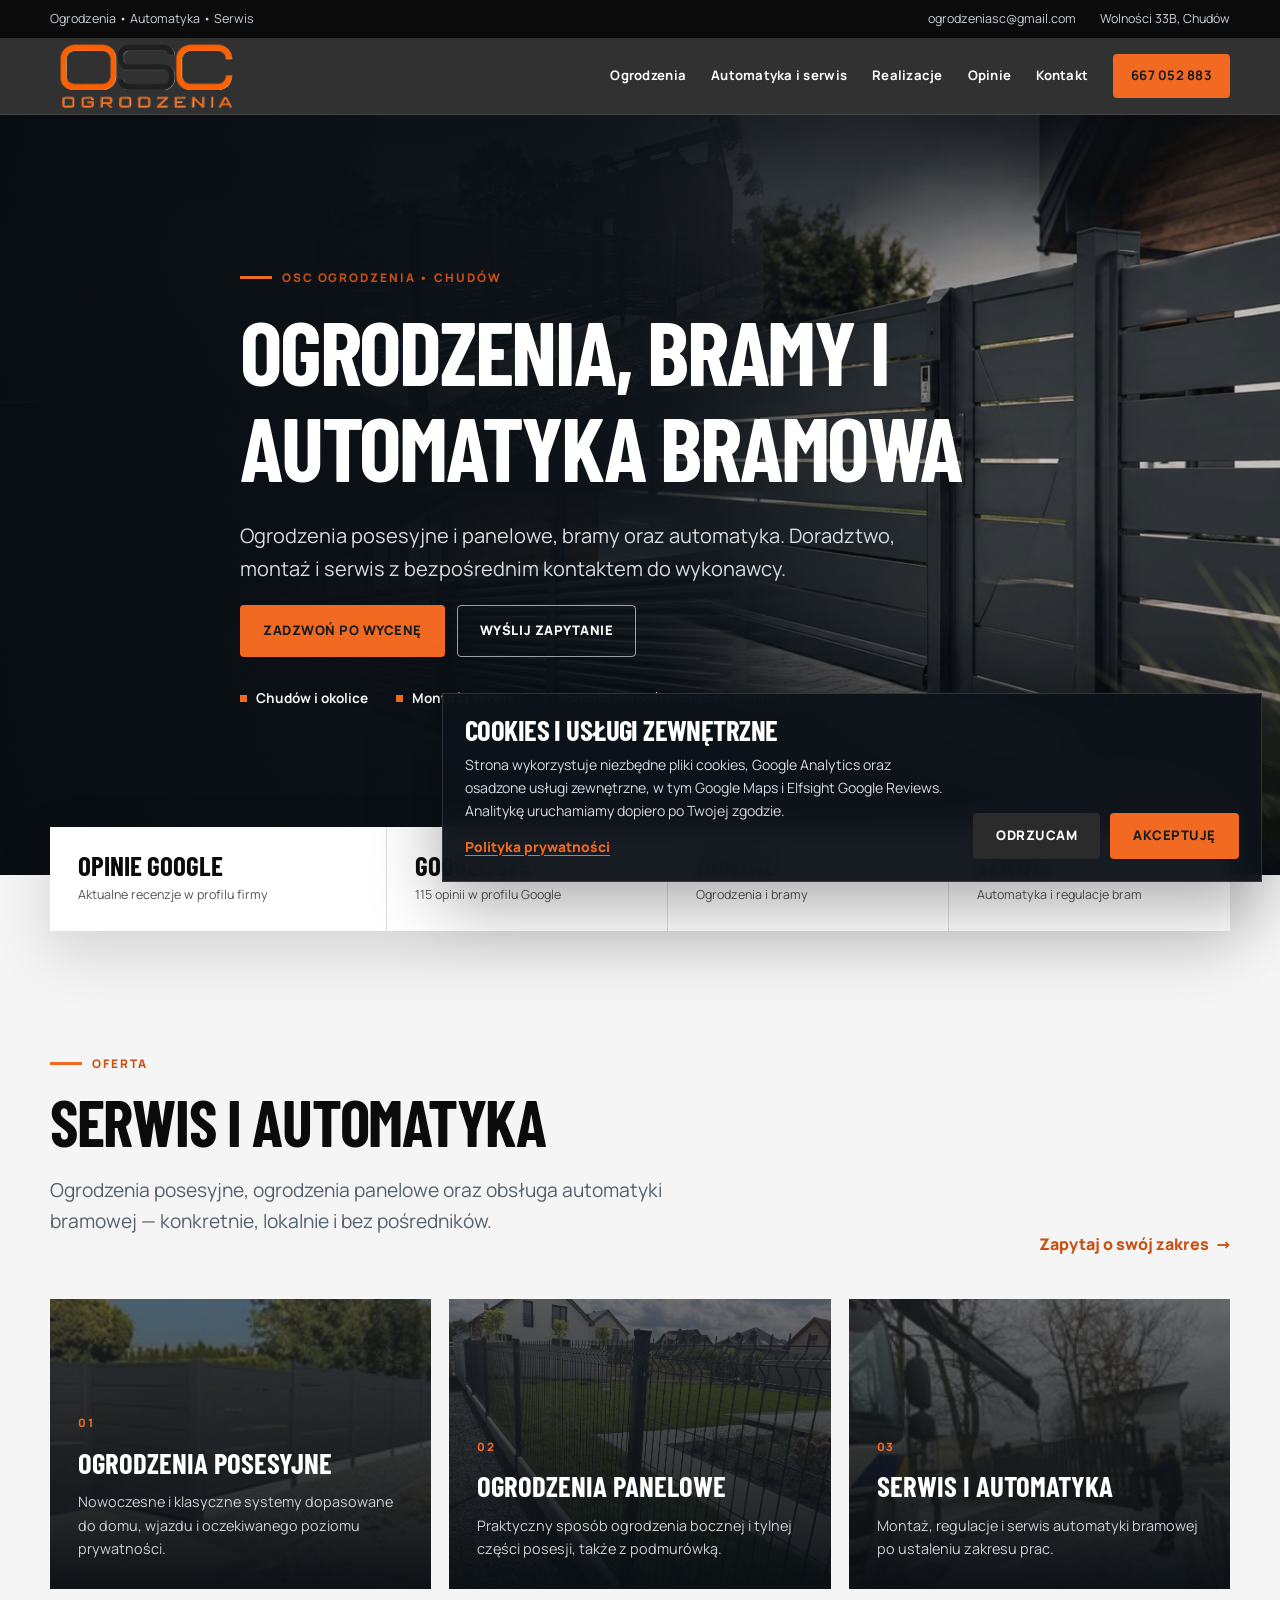
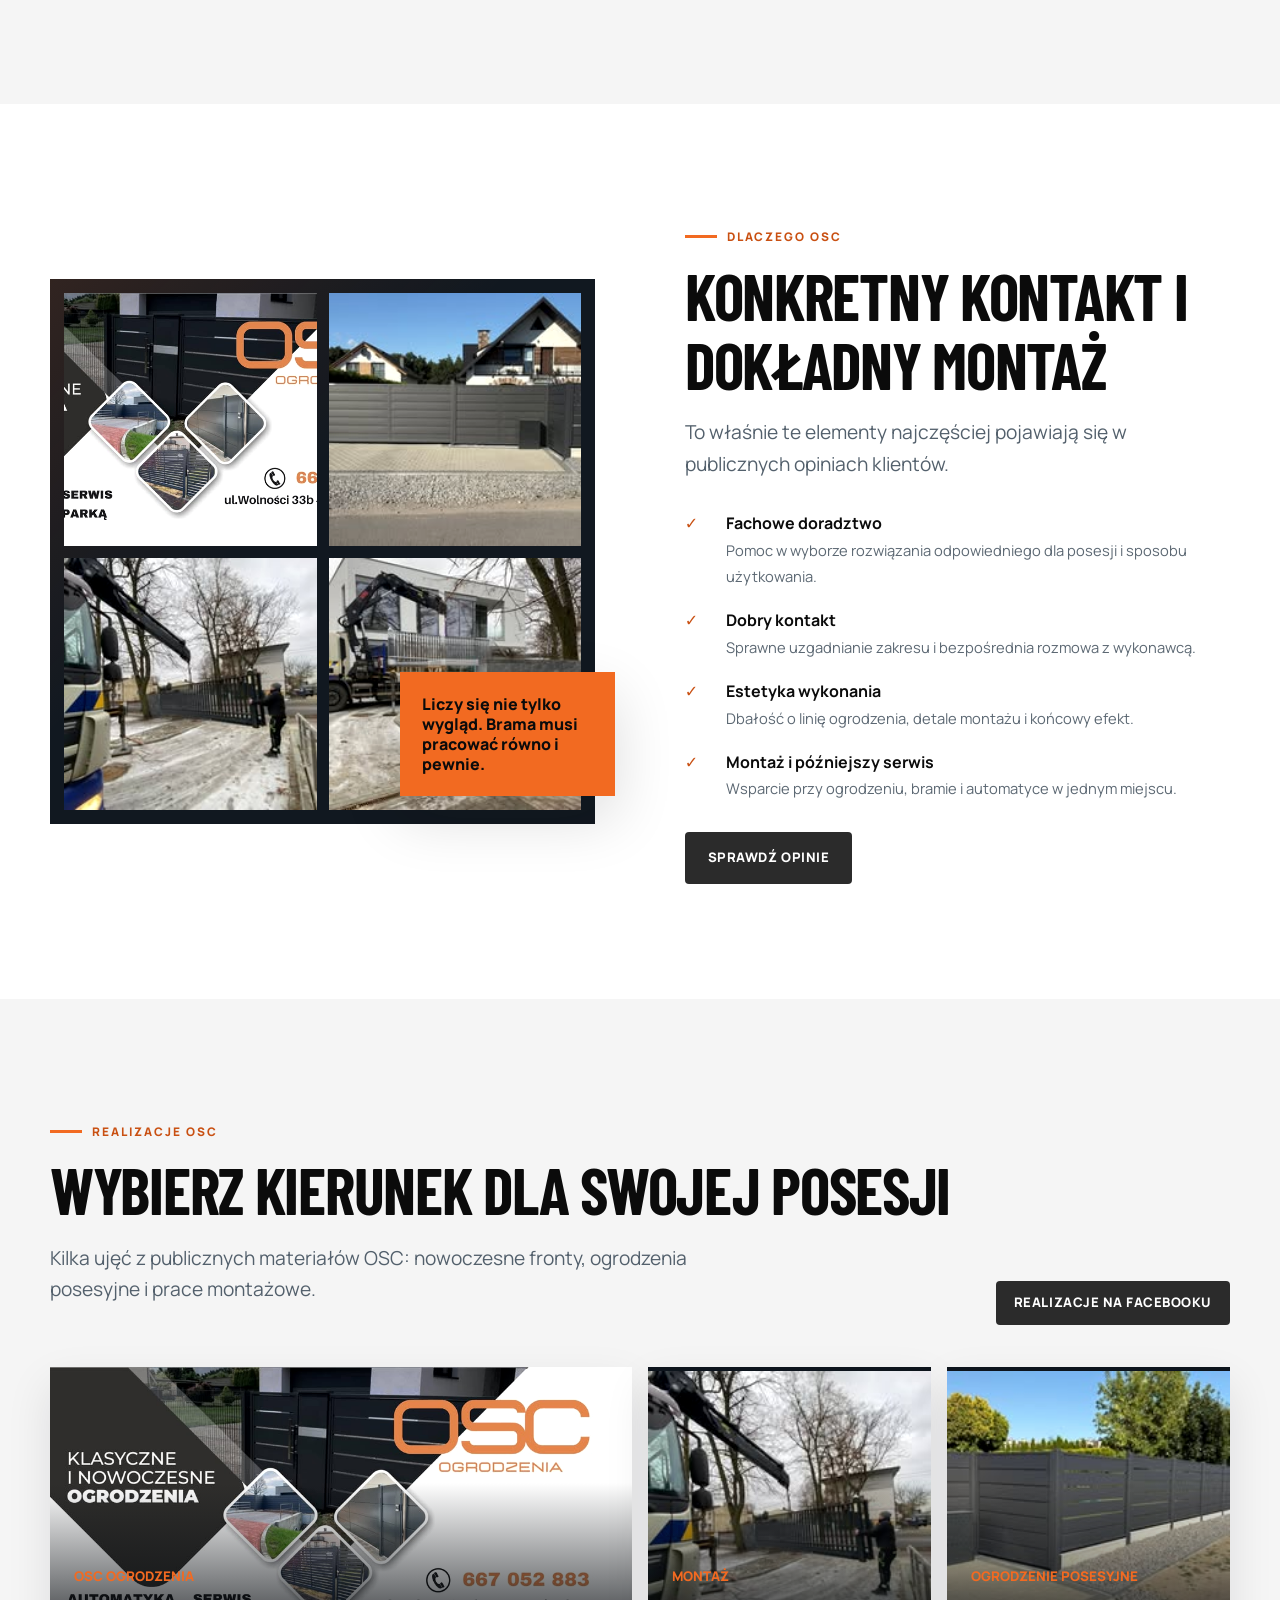
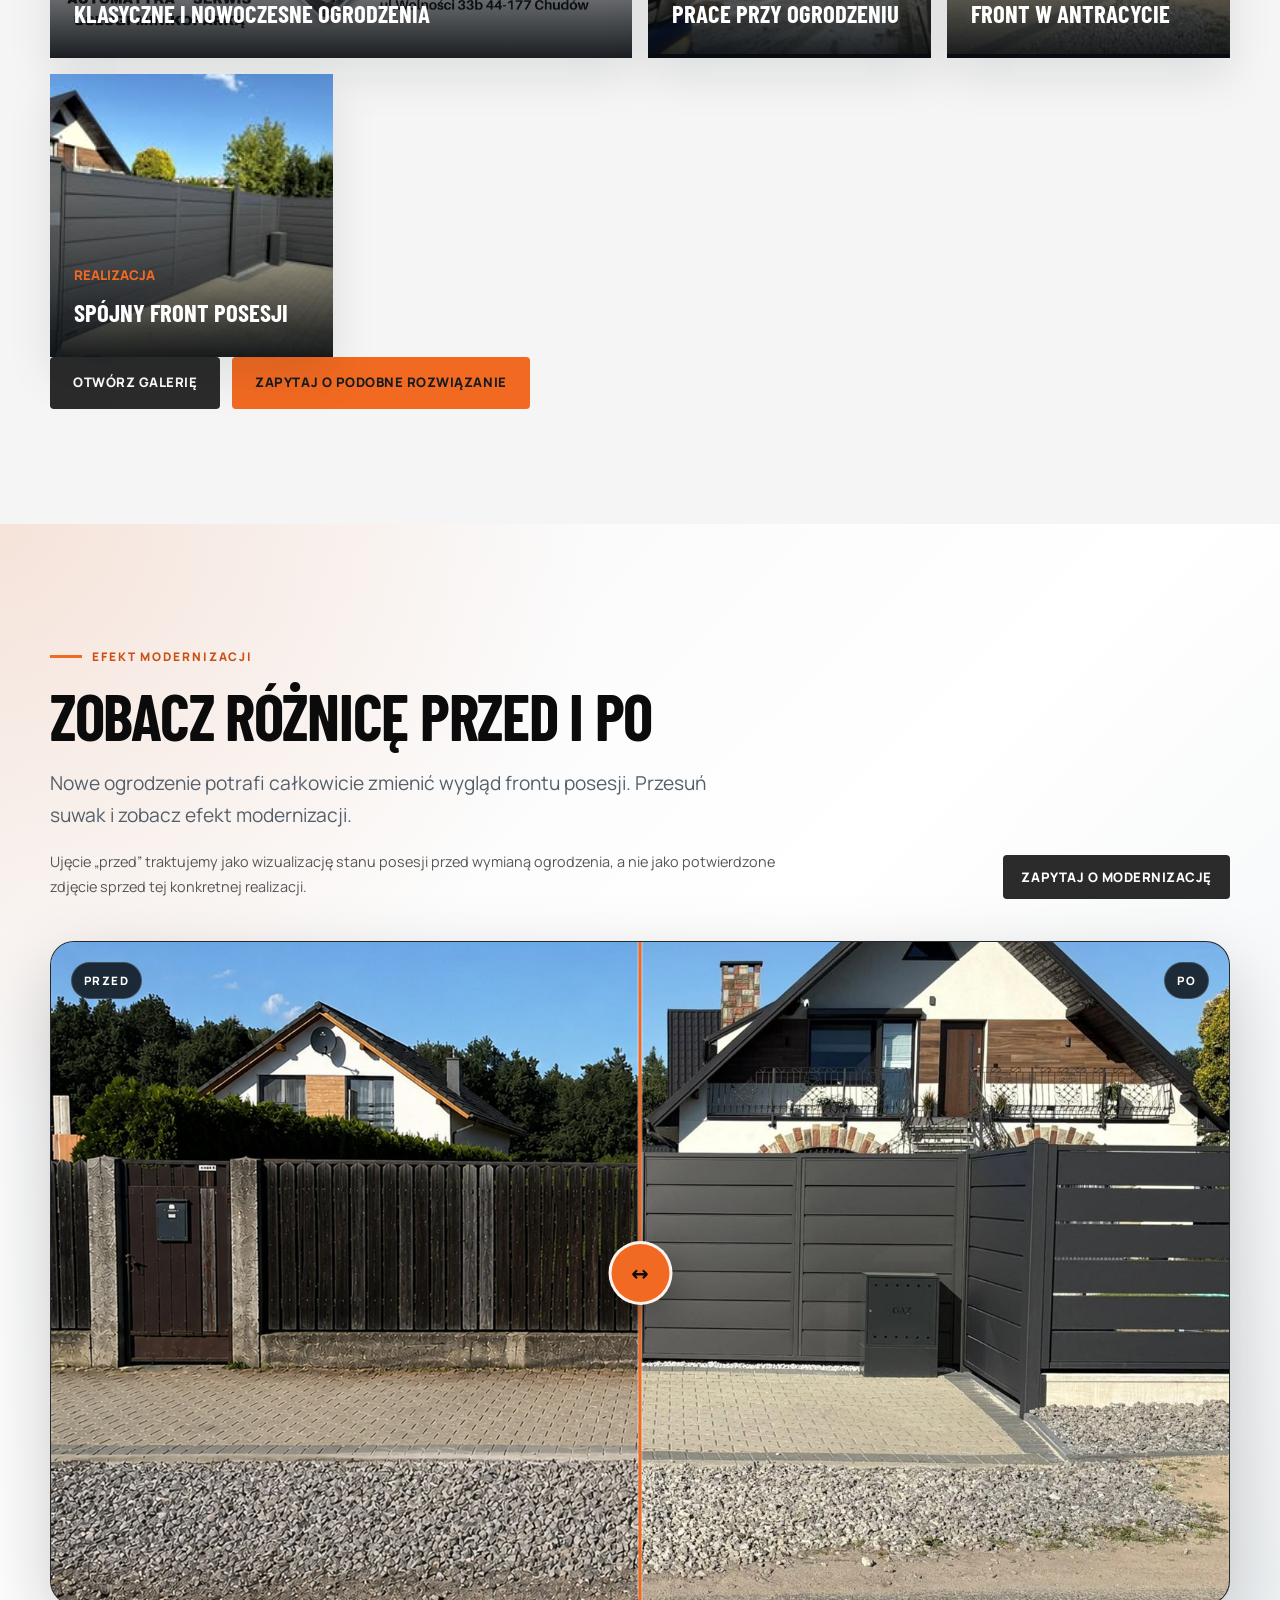
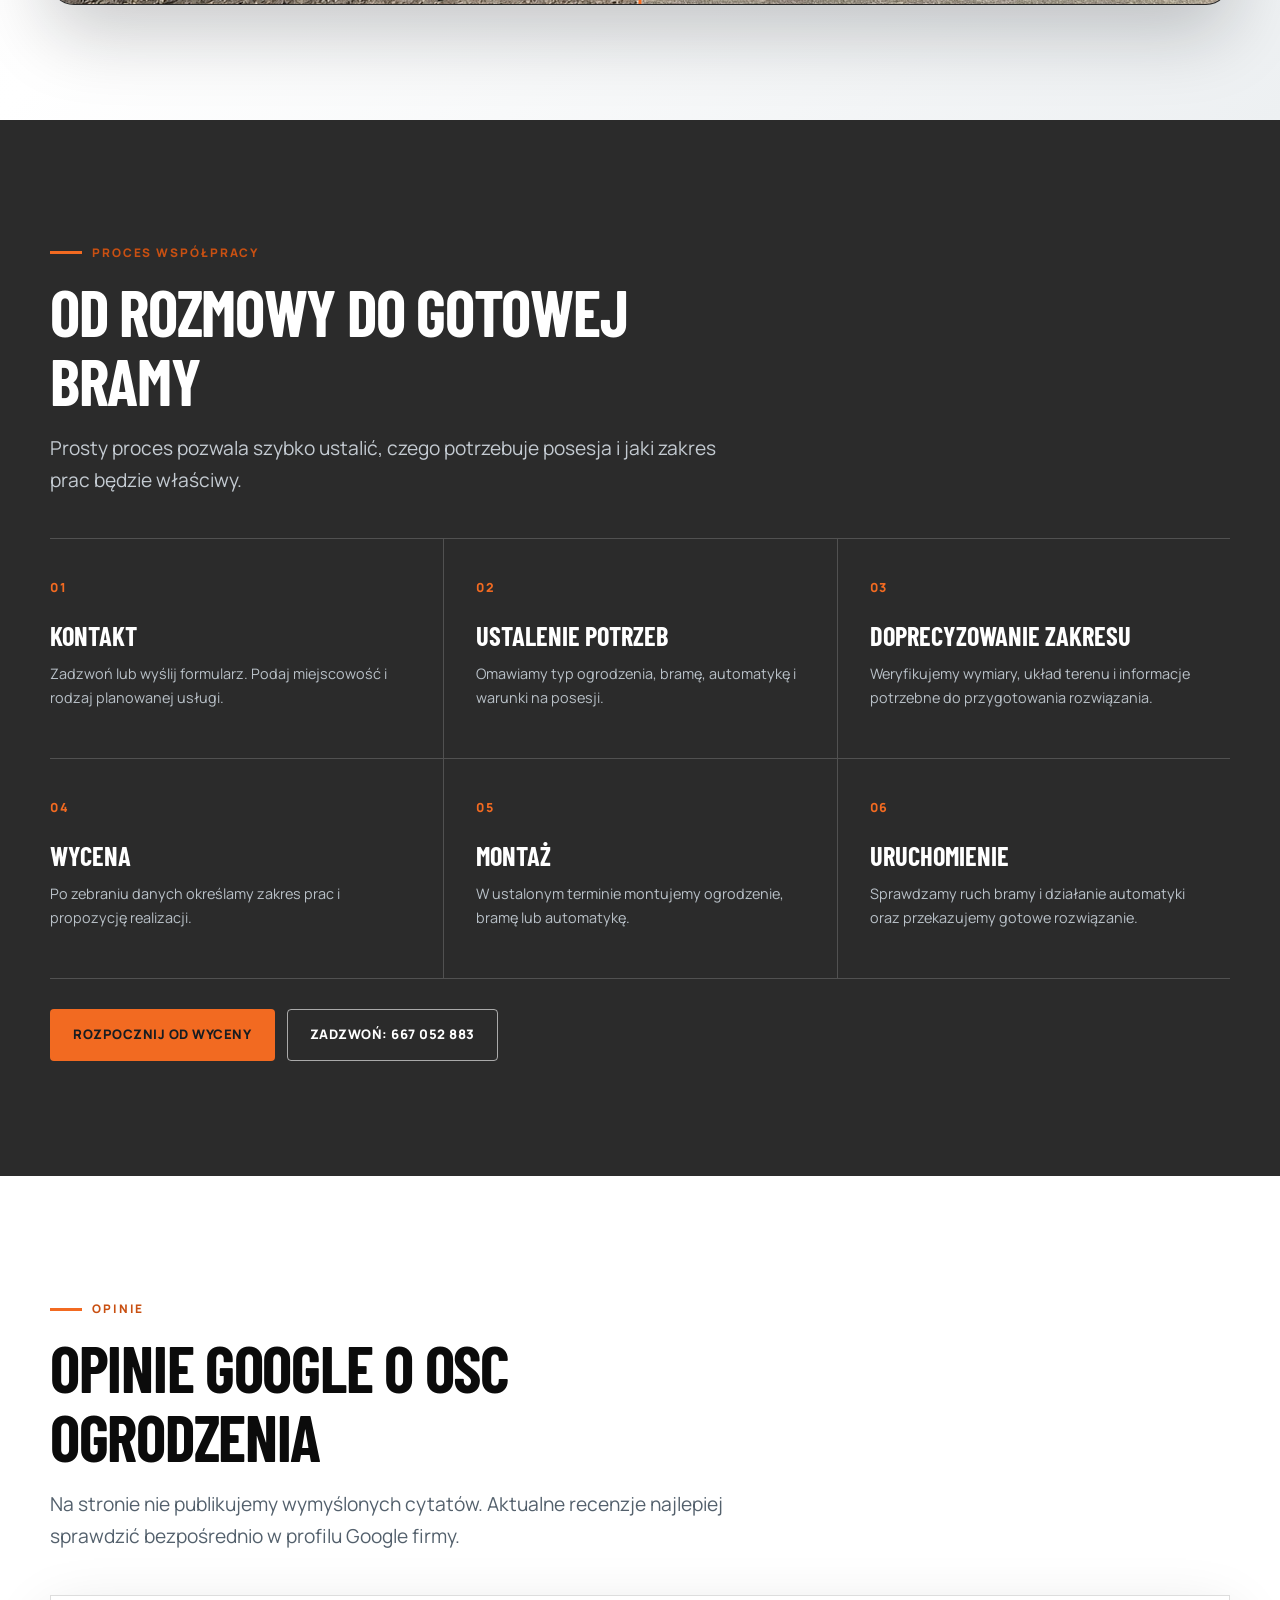
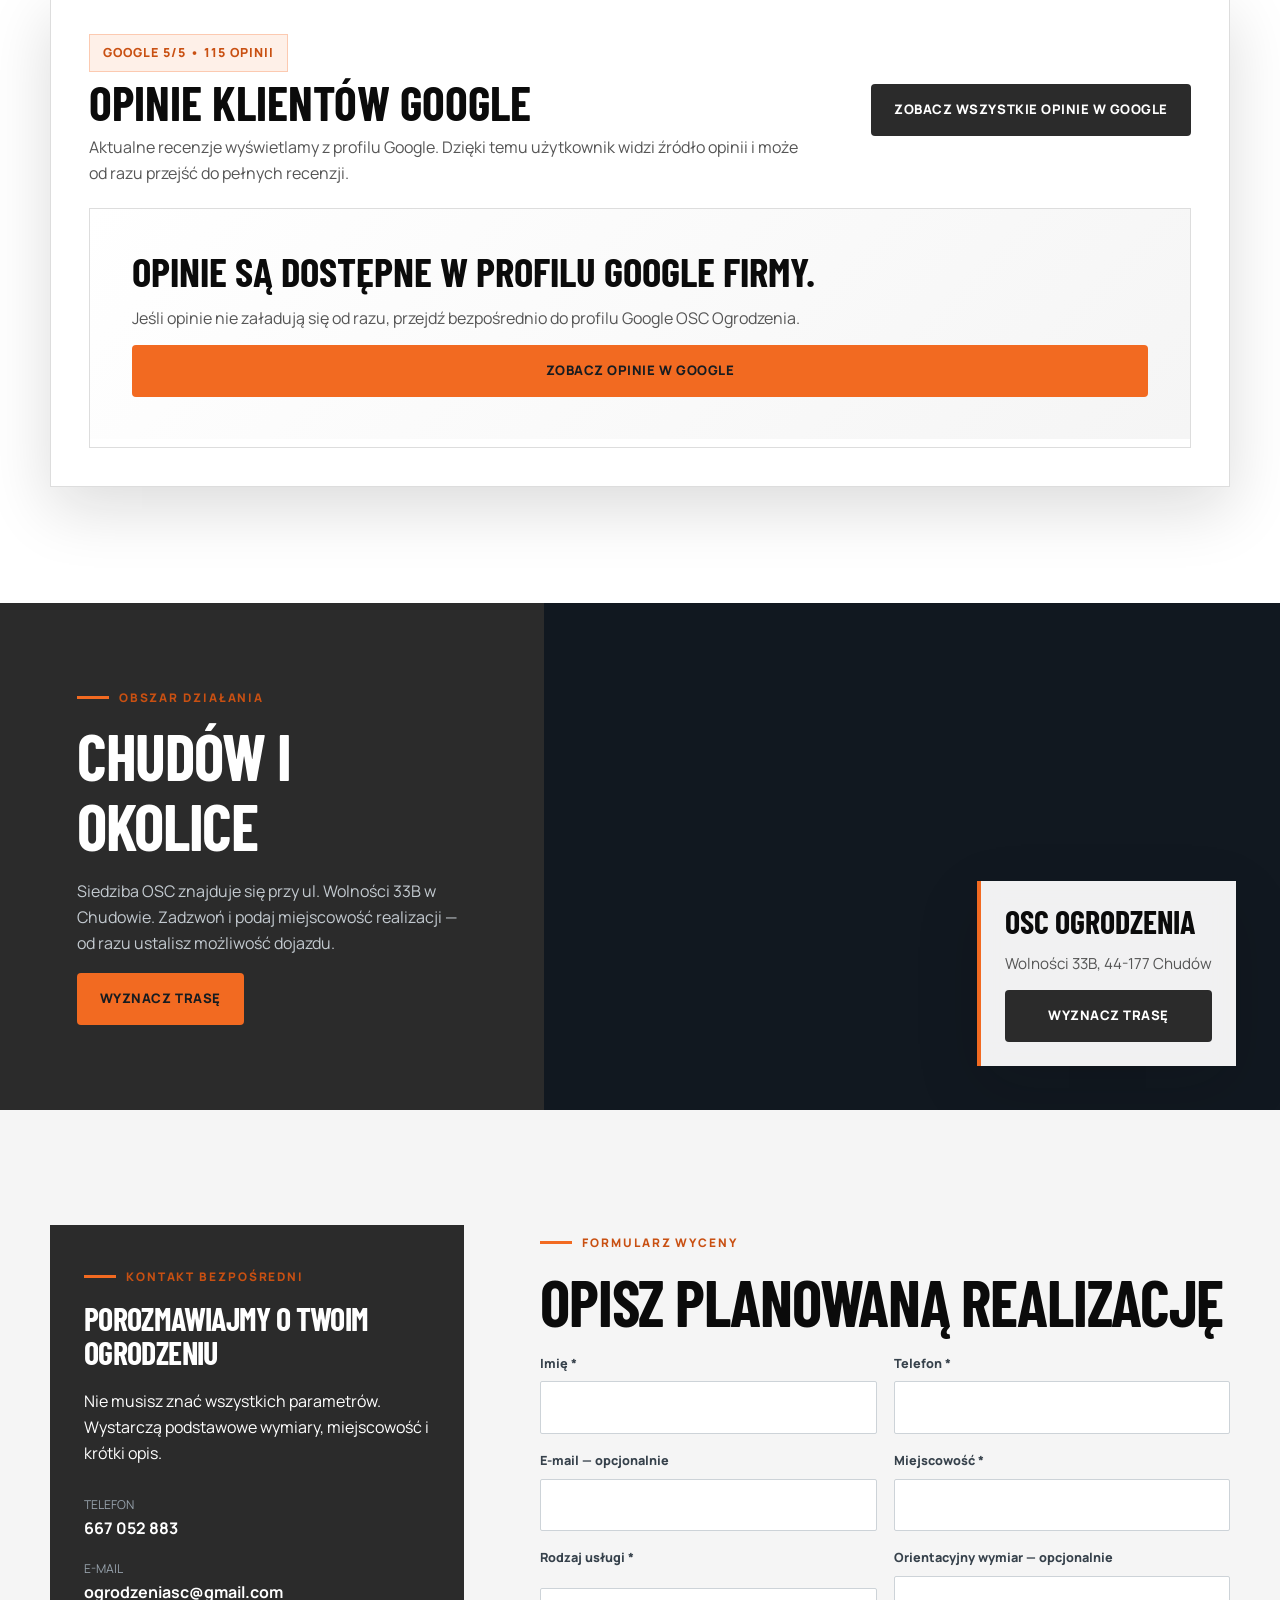
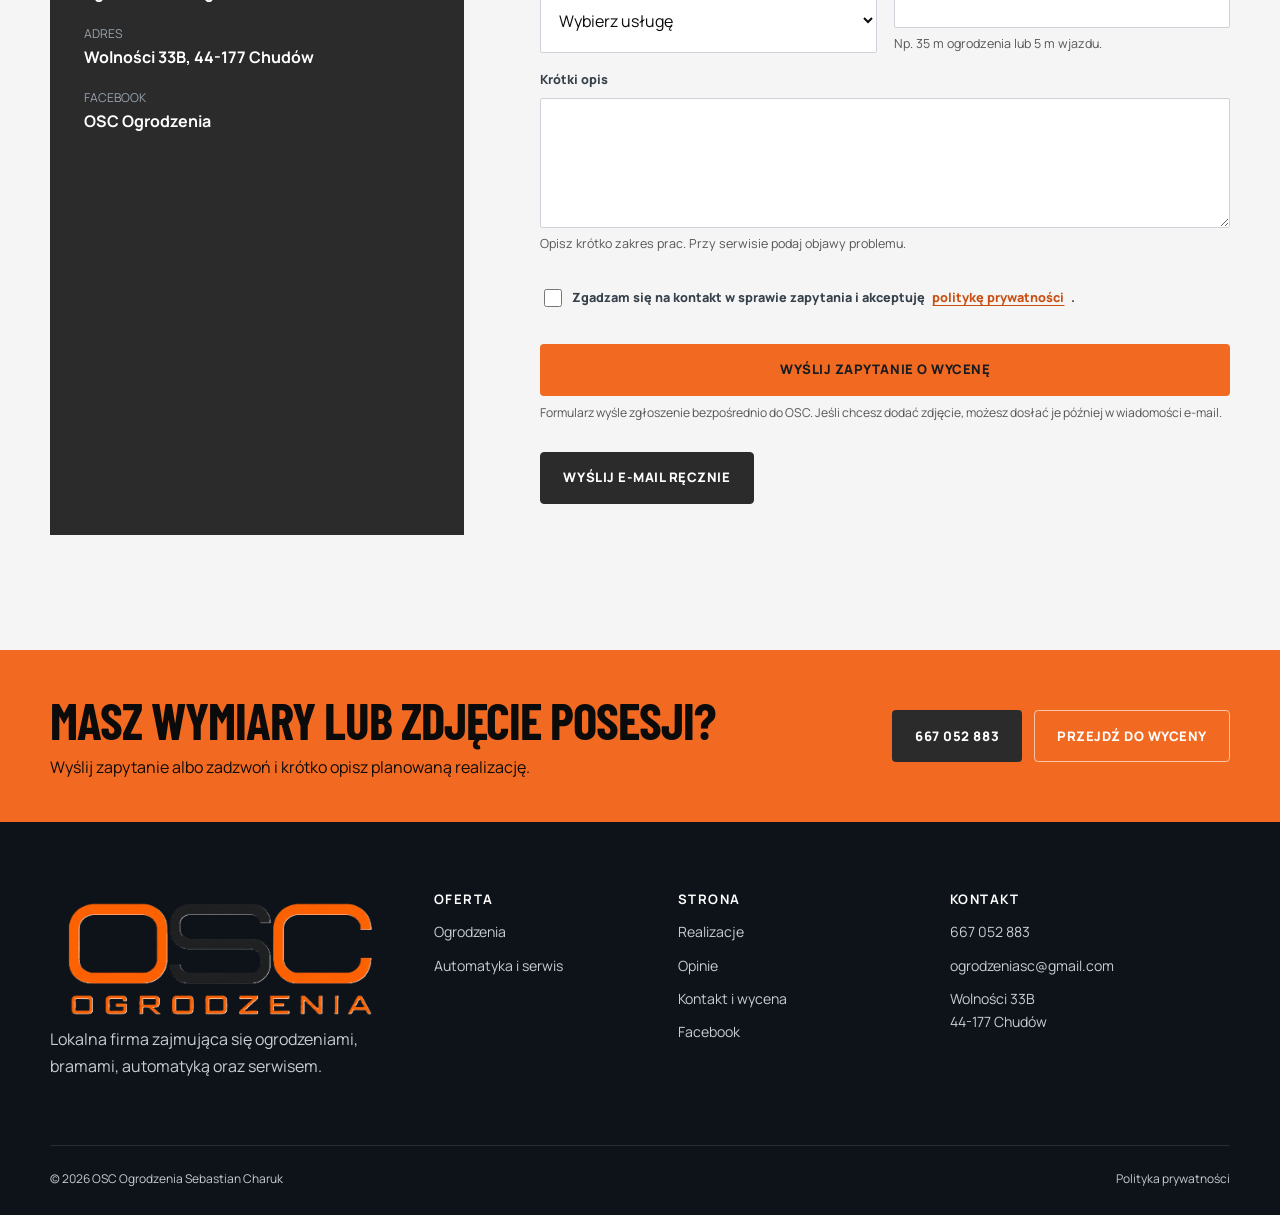
<file: index.html>
﻿<!doctype html>
<html lang="pl">
  <head>
    <meta charset="utf-8" />
    <meta name="viewport" content="width=device-width, initial-scale=1" />
    <title>OSC Ogrodzenia — ogrodzenia Chudów, Gliwice i Śląsk</title>
    <meta
      name="description"
      content="Ogrodzenia posesyjne i panelowe, bramy, automatyka bramowa oraz serwis bram. OSC Ogrodzenia Sebastian Charuk, Chudów, Gliwice i Śląsk."
    />
    <meta name="theme-color" content="#2B2B2B" />
    <link rel="canonical" href="https://www.oscogrodzenia.pl" />
    <meta property="og:type" content="website" />
    <meta property="og:url" content="https://www.oscogrodzenia.pl" />
    <meta property="og:locale" content="pl_PL" />
    <meta
      property="og:title"
      content="OSC Ogrodzenia — solidne ogrodzenia, bramy i automatyka"
    />
    <meta
      property="og:description"
      content="Doradztwo, montaż i serwis ogrodzeń oraz bram w Chudowie i okolicy."
    />
    <meta property="og:image" content="https://www.oscogrodzenia.pl/assets/osc-hero-final.jpg" />
    <link rel="icon" href="assets/favicon-osc.png" type="image/png" />
    <link
      rel="preload"
      href="assets/osc-hero-final.jpg"
      as="image"
      fetchpriority="high"
    />
    <meta name="google-site-verification" content="TFYpZ7Ur2OnawWVZTxVvX3ml-ZfWDqzy_1ZqeU2eyeQ" />
    <script async src="https://www.googletagmanager.com/gtag/js?id=G-LFLEJD1ES2"></script>
    <script>
      window.OSC_GA4_ID = "G-LFLEJD1ES2";
      window.OSC_ANALYTICS_CONFIGURED = false;
      window.dataLayer = window.dataLayer || [];
      function gtag(){window.dataLayer.push(arguments);}
      window.gtag = window.gtag || gtag;
      window.gtag("consent", "default", { analytics_storage: "denied" });
      window.gtag("js", new Date());
      try {
        if (localStorage.getItem("osc_cookie_consent") === "accepted") {
          window.gtag("consent", "update", { analytics_storage: "granted" });
          window.gtag("config", window.OSC_GA4_ID);
          window.OSC_ANALYTICS_CONFIGURED = true;
        }
      } catch (error) {
        window.gtag("consent", "update", { analytics_storage: "denied" });
      }
    </script>
    <link rel="stylesheet" href="styles.css?v=20260701-gallery-all" />
    <script type="application/ld+json">
      {
        "@context": "https://schema.org",
        "@type": "LocalBusiness",
        "name": "OSC Ogrodzenia Sebastian Charuk",
        "url": "https://www.oscogrodzenia.pl",
        "image": "https://www.oscogrodzenia.pl/assets/osc-hero-final.jpg",
        "telephone": "+48667052883",
        "email": "ogrodzeniasc@gmail.com",
        "address": {
          "@type": "PostalAddress",
          "streetAddress": "Wolności 33B",
          "postalCode": "44-177",
          "addressLocality": "Chudów",
          "addressRegion": "śląskie",
          "addressCountry": "PL"
        },
        "areaServed": ["Chudów", "Gliwice", "województwo śląskie"],
        "sameAs": ["https://www.facebook.com/OgrodzeniaSebastianCharuk/"],
        "hasMap": "https://www.google.com/maps?q=Wolno%C5%9Bci%2033B%2C%2044-177%20Chud%C3%B3w"
      }
    </script>
  </head>
  <body>
    <a class="skip-link" href="#main">Przejdź do treści</a>
    <div class="topbar">
      <div class="container topbar__inner">
        <span>Ogrodzenia • Automatyka • Serwis</span>
        <div class="topbar__links">
          <a href="mailto:ogrodzeniasc@gmail.com">ogrodzeniasc@gmail.com</a>
          <a
            href="https://www.google.com/maps/dir/?api=1&amp;destination=Wolno%C5%9Bci%2033B%2C%2044-177%20Chud%C3%B3w"
            target="_blank"
            rel="noopener"
            >Wolności 33B, Chudów</a
          >
        </div>
      </div>
    </div>
    <header class="header">
      <div class="container header__inner">
        <a
          class="logo"
          href="index.html"
          aria-label="OSC Ogrodzenia — strona główna"
          ><img
            src="assets/osc-logo-new.png"
            alt="OSC Ogrodzenia"
            width="813"
            height="325"
        /></a>
        <button
          class="nav-toggle"
          type="button"
          data-nav-toggle
          aria-label="Otwórz menu"
          aria-expanded="false"
        >
          <span></span>
        </button>
        <nav class="nav" data-nav aria-label="Główna nawigacja">
          <a href="ogrodzenia.html">Ogrodzenia</a>
          <a href="automatyka-serwis.html">Automatyka i serwis</a>
          <a href="realizacje.html">Realizacje</a>
          <a href="opinie.html">Opinie</a>
          <a href="kontakt.html">Kontakt</a>
          <a class="btn btn--small" href="tel:+48667052883">667 052 883</a>
        </nav>
      </div>
    </header>

    <main id="main">
      <section class="hero">
        <img
          class="hero__bg"
          src="assets/osc-hero-final.jpg"
          alt="Grafika firmowa OSC Ogrodzenia z realizacjami ogrodzeń"
          width="1916" height="821"
          fetchpriority="high"
        />
        <div class="container hero__content">
          <span class="eyebrow">OSC Ogrodzenia • Chudów</span>
          <h1>Ogrodzenia, bramy i automatyka bramowa</h1>
          <p>
            Ogrodzenia posesyjne i panelowe, bramy oraz automatyka.
            Doradztwo, montaż i serwis z bezpośrednim kontaktem do wykonawcy.
          </p>
          <div class="actions">
            <a class="btn" href="tel:+48667052883">Zadzwoń po wycenę</a>
            <a class="btn btn--outline" href="#wycena">Wyślij zapytanie</a>
          </div>
          <div class="hero__meta">
            <span>Chudów i okolice</span>
            <span>Montaż i serwis</span>
            <span>Kontakt bezpośrednio z wykonawcą</span>
          </div>
        </div>
      </section>

      <div class="trust container" data-reveal>
        <div class="trust__grid">
          <div class="trust__item">
            <strong>Opinie Google</strong>
            <span>Aktualne recenzje w profilu firmy</span>
          </div>
          <div class="trust__item">
            <strong>Google 5/5</strong
            ><span
              ><a
                href="https://www.google.com/maps/place/OSC+Ogrodzenia+Sebastian+Charuk/@50.2096999,18.7715016,17z/data=!4m8!3m7!1s0x471135513377a695:0xc600845d9234825e!8m2!3d50.2096999!4d18.7740765!9m1!1b1!16s%2Fg%2F11j4ybc1j7?entry=ttu&amp;g_ep=EgoyMDI2MDYyNC4wIKXMDSoASAFQAw%3D%3D"
                target="_blank"
                rel="noopener"
                >115 opinii w profilu Google</a
              ></span
            >
          </div>
          <div class="trust__item">
            <strong>Montaż</strong><span>Ogrodzenia i bramy</span>
          </div>
          <div class="trust__item">
            <strong>Serwis</strong><span>Automatyka i regulacje bram</span>
          </div>
        </div>
      </div>

      <section class="section">
        <div class="container">
          <div class="section-head section-head--row" data-reveal>
            <div>
              <span class="eyebrow">Oferta</span>
              <h2>Serwis i automatyka</h2>
              <p class="lead">
                Ogrodzenia posesyjne, ogrodzenia panelowe oraz obsługa
                automatyki bramowej — konkretnie, lokalnie i bez pośredników.
              </p>
            </div>
            <a class="text-link" href="kontakt.html">Zapytaj o swój zakres</a>
          </div>
          <div class="cards">
            <a class="service-card" href="ogrodzenia.html" data-reveal>
              <img
                src="assets/fb/osc-fb-04.jpg"
                alt="Ogrodzenie posesyjne przy domu OSC Ogrodzenia"
                width="206"
                height="206"
                loading="lazy"
              />
              <div class="service-card__body">
                <span class="service-card__number">01</span>
                <h3>Ogrodzenia posesyjne</h3>
                <p>
                  Nowoczesne i klasyczne systemy dopasowane do domu, wjazdu i
                  oczekiwanego poziomu prywatności.
                </p>
              </div>
            </a>
            <a class="service-card" href="ogrodzenia.html#panelowe" data-reveal>
              <img
                src="assets/choice/ogrodzenia-panelowe-2.jpg"
                alt="Ogrodzenie panelowe przy ogrodzie OSC Ogrodzenia"
                width="1800"
                height="1350"
                loading="lazy"
              />
              <div class="service-card__body">
                <span class="service-card__number">02</span>
                <h3>Ogrodzenia panelowe</h3>
                <p>
                  Praktyczny sposób ogrodzenia bocznej i tylnej części posesji,
                  także z podmurówką.
                </p>
              </div>
            </a>
            <a class="service-card" href="automatyka-serwis.html" data-reveal>
              <img
                src="assets/fb/osc-fb-07.jpg"
                alt="Montaż i obsługa ogrodzenia przez OSC Ogrodzenia"
                width="1920"
                height="1280"
                loading="lazy"
              />
              <div class="service-card__body">
                <span class="service-card__number">03</span>
                <h3>Serwis i automatyka</h3>
                <p>
                  Montaż, regulacje i serwis automatyki bramowej po ustaleniu
                  zakresu prac.
                </p>
              </div>
            </a>
          </div>
        </div>
      </section>

      <section class="section section--white">
        <div class="container split">
          <div class="split__media split__media--tiles" data-reveal>
            <div class="split-gallery" aria-label="Zdjęcia realizacji i montażu OSC">
              <img
                src="assets/fb/osc-fb-01.jpg"
                alt="Materiały firmowe OSC Ogrodzenia z ogrodzeniami"
                loading="lazy"
              />
              <img
                src="assets/fb/osc-fb-05.jpg"
                alt="Gotowy front ogrodzenia przy domu"
                loading="lazy"
              />
              <img
                src="assets/fb/osc-fb-07.jpg"
                alt="Prace montażowe przy ogrodzeniu"
                loading="lazy"
              />
              <img
                src="assets/fb/osc-fb-08.jpg"
                alt="Montaż ogrodzenia przy posesji"
                loading="lazy"
              />
            </div>
            <div class="split__badge">
              Liczy się nie tylko wygląd. Brama musi pracować równo i pewnie.
            </div>
          </div>
          <div data-reveal>
            <span class="eyebrow">Dlaczego OSC</span>
            <h2>Konkretny kontakt i dokładny montaż</h2>
            <p class="lead">
              To właśnie te elementy najczęściej pojawiają się w publicznych
              opiniach klientów.
            </p>
            <ul class="check-list">
              <li>
                <div>
                  <strong>Fachowe doradztwo</strong
                  ><span
                    >Pomoc w wyborze rozwiązania odpowiedniego dla posesji i
                    sposobu użytkowania.</span
                  >
                </div>
              </li>
              <li>
                <div>
                  <strong>Dobry kontakt</strong
                  ><span
                    >Sprawne uzgadnianie zakresu i bezpośrednia rozmowa z
                    wykonawcą.</span
                  >
                </div>
              </li>
              <li>
                <div>
                  <strong>Estetyka wykonania</strong
                  ><span
                    >Dbałość o linię ogrodzenia, detale montażu i końcowy
                    efekt.</span
                  >
                </div>
              </li>
              <li>
                <div>
                  <strong>Montaż i późniejszy serwis</strong
                  ><span
                    >Wsparcie przy ogrodzeniu, bramie i automatyce w jednym
                    miejscu.</span
                  >
                </div>
              </li>
            </ul>
            <a class="btn btn--dark" href="opinie.html">Sprawdź opinie</a>
          </div>
        </div>
      </section>

      <section class="section">
        <div class="container">
          <div class="section-head section-head--row" data-reveal>
            <div>
              <span class="eyebrow">Realizacje OSC</span>
              <h2>Wybierz kierunek dla swojej posesji</h2>
              <p class="lead">
                Kilka ujęć z publicznych materiałów OSC: nowoczesne fronty,
                ogrodzenia posesyjne i prace montażowe.
              </p>
            </div>
            <a
              class="btn btn--dark btn--small"
              href="https://www.facebook.com/OgrodzeniaSebastianCharuk/photos"
              target="_blank"
              rel="noopener"
              >Realizacje na Facebooku</a
            >
          </div>
          <div class="gallery">
            <article
              class="gallery-card gallery-card--wide"
              data-lightbox-trigger
              data-caption="Grafika firmowa OSC Ogrodzenia z przykładami realizacji"
              tabindex="0"
              role="button"
            >
              <img
                src="assets/fb/osc-fb-01.jpg"
                alt="Grafika firmowa OSC Ogrodzenia z przykładami realizacji"
                width="960"
                height="480"
                loading="lazy"
              />
              <div class="gallery-card__caption">
                <small>OSC Ogrodzenia</small
                ><strong>Klasyczne i nowoczesne ogrodzenia</strong>
              </div>
            </article>
            <article
              class="gallery-card"
              data-lightbox-trigger
              data-caption="Montaż ogrodzenia z materiałów OSC"
              tabindex="0"
              role="button"
            >
              <img
                src="assets/fb/osc-fb-07.jpg"
                alt="Montaż ogrodzenia z materiałów OSC"
                width="1920"
                height="1280"
                loading="lazy"
              />
              <div class="gallery-card__caption">
                <small>Montaż</small><strong>Prace przy ogrodzeniu</strong>
              </div>
            </article>
            <article
              class="gallery-card"
              data-lightbox-trigger
              data-caption="Nowoczesne ogrodzenie posesyjne OSC"
              tabindex="0"
              role="button"
            >
              <img
                src="assets/fb/osc-fb-04.jpg"
                alt="Nowoczesne ogrodzenie posesyjne OSC"
                width="1920"
                height="1280"
                loading="lazy"
              />
              <div class="gallery-card__caption">
                <small>Ogrodzenie posesyjne</small><strong>Front w antracycie</strong>
              </div>
            </article>
            <article
              class="gallery-card"
              data-lightbox-trigger
              data-caption="Gotowy front ogrodzenia z realizacji OSC"
              tabindex="0"
              role="button"
            >
              <img
                src="assets/fb/osc-fb-06.jpg"
                alt="Gotowy front ogrodzenia z realizacji OSC"
                width="1920"
                height="1080"
                loading="lazy"
              />
              <div class="gallery-card__caption">
                <small>Realizacja</small
                ><strong>Spójny front posesji</strong>
              </div>
            </article>
          </div>
          <div class="actions">
            <a class="btn btn--dark" href="realizacje.html">Otwórz galerię</a
            ><a class="btn" href="kontakt.html"
              >Zapytaj o podobne rozwiązanie</a
            >
          </div>
        </div>
      </section>

      <section class="section section--compare" id="przed-po">
        <div class="container">
          <div class="section-head section-head--row" data-reveal>
            <div>
              <span class="eyebrow">Efekt modernizacji</span>
              <h2>Zobacz różnicę przed i po</h2>
              <p class="lead">
                Nowe ogrodzenie potrafi całkowicie zmienić wygląd frontu
                posesji. Przesuń suwak i zobacz efekt modernizacji.
              </p>
              <p class="section-note">
                Ujęcie „przed” traktujemy jako wizualizację stanu posesji przed
                wymianą ogrodzenia, a nie jako potwierdzone zdjęcie sprzed tej
                konkretnej realizacji.
              </p>
            </div>
            <a class="btn btn--dark btn--small" href="kontakt.html"
              >Zapytaj o modernizację</a
            >
          </div>
          <div class="before-after" data-compare data-reveal>
            <img
              class="before-after__image before-after__image--after"
              src="assets/before-after/ogrodzenie-po.jpg"
              alt="Nowoczesne ogrodzenie posesyjne wykonane przez OSC Ogrodzenia"
              width="1600"
              height="900"
              loading="lazy"
            />
            <div class="before-after__before">
              <img
                class="before-after__image"
                src="assets/before-after/ogrodzenie-przed.jpg"
                alt="Wizualizacja stanu posesji przed wymianą ogrodzenia"
                width="1600"
                height="900"
                loading="lazy"
              />
            </div>
            <span class="before-after__label before-after__label--before"
              >PRZED</span
            >
            <span class="before-after__label before-after__label--after">PO</span>
            <span class="before-after__line" aria-hidden="true"></span>
            <input
              class="before-after__range"
              type="range"
              min="0"
              max="100"
              value="50"
              aria-label="Przesuń suwak, aby porównać ogrodzenie przed i po modernizacji"
            />
          </div>
          <noscript>
            <div class="before-after-fallback">
              <figure>
                <img
                  src="assets/before-after/ogrodzenie-przed.jpg"
                  alt="Wizualizacja stanu posesji przed wymianą ogrodzenia"
                  width="1600"
                  height="900"
                />
                <figcaption>Przed</figcaption>
              </figure>
              <figure>
                <img
                  src="assets/before-after/ogrodzenie-po.jpg"
                  alt="Nowoczesne ogrodzenie posesyjne wykonane przez OSC Ogrodzenia"
                  width="1600"
                  height="900"
                />
                <figcaption>Po</figcaption>
              </figure>
            </div>
          </noscript>
        </div>
      </section>

      <section class="section section--dark">
        <div class="container">
          <div class="section-head" data-reveal>
            <span class="eyebrow">Proces współpracy</span>
            <h2>Od rozmowy do gotowej bramy</h2>
            <p class="lead">
              Prosty proces pozwala szybko ustalić, czego potrzebuje posesja i
              jaki zakres prac będzie właściwy.
            </p>
          </div>
          <div class="process">
            <div class="process__item" data-reveal>
              <h3>Kontakt</h3>
              <p>
                Zadzwoń lub wyślij formularz. Podaj miejscowość i rodzaj
                planowanej usługi.
              </p>
            </div>
            <div class="process__item" data-reveal>
              <h3>Ustalenie potrzeb</h3>
              <p>
                Omawiamy typ ogrodzenia, bramę, automatykę i warunki na
                posesji.
              </p>
            </div>
            <div class="process__item" data-reveal>
              <h3>Doprecyzowanie zakresu</h3>
              <p>
                Weryfikujemy wymiary, układ terenu i informacje potrzebne do
                przygotowania rozwiązania.
              </p>
            </div>
            <div class="process__item" data-reveal>
              <h3>Wycena</h3>
              <p>
                Po zebraniu danych określamy zakres prac i propozycję
                realizacji.
              </p>
            </div>
            <div class="process__item" data-reveal>
              <h3>Montaż</h3>
              <p>
                W ustalonym terminie montujemy ogrodzenie, bramę lub
                automatykę.
              </p>
            </div>
            <div class="process__item" data-reveal>
              <h3>Uruchomienie</h3>
              <p>
                Sprawdzamy ruch bramy i działanie automatyki oraz przekazujemy
                gotowe rozwiązanie.
              </p>
            </div>
          </div>
          <div class="actions section-actions">
            <a class="btn" href="#wycena">Rozpocznij od wyceny</a
            ><a class="btn btn--outline" href="tel:+48667052883"
              >Zadzwoń: 667 052 883</a
            >
          </div>
        </div>
      </section>

      <section class="section section--white">
        <div class="container">
          <div class="section-head" data-reveal>
            <span class="eyebrow">Opinie</span>
            <h2>Opinie Google o OSC Ogrodzenia</h2>
            <p class="lead">
              Na stronie nie publikujemy wymyślonych cytatów. Aktualne recenzje
              najlepiej sprawdzić bezpośrednio w profilu Google firmy.
            </p>
          </div>
          <div class="google-reviews google-reviews--elfsight" data-reveal>
            <div class="reviews-panel">
              <div>
                <span class="reviews-meta">Google 5/5 • 115 opinii</span>
                <h3>Opinie klientów Google</h3>
                <p>
                  Aktualne recenzje wyświetlamy z profilu Google. Dzięki temu
                  użytkownik widzi źródło opinii i może od razu przejść do
                  pełnych recenzji.
                </p>
              </div>
              <a
                class="btn btn--dark"
                href="https://www.google.com/maps/place/OSC+Ogrodzenia+Sebastian+Charuk/@50.2096999,18.7715016,17z/data=!4m8!3m7!1s0x471135513377a695:0xc600845d9234825e!8m2!3d50.2096999!4d18.7740765!9m1!1b1!16s%2Fg%2F11j4ybc1j7?entry=ttu&amp;g_ep=EgoyMDI2MDYyNC4wIKXMDSoASAFQAw%3D%3D"
                target="_blank"
                rel="noopener"
                >Zobacz wszystkie opinie w Google</a
              >
            </div>
            <div class="elfsight-widget-wrap" data-elfsight-wrap>
              <div
                class="elfsight-app-2e698cdc-ee18-46d4-8c50-982c21fcd34c"
                data-elfsight-app-lazy
              ></div>
              <div class="elfsight-fallback" data-elfsight-fallback>
                <h3>Opinie są dostępne w profilu Google firmy.</h3>
                <p>
                  Jeśli opinie nie załadują się od razu, przejdź bezpośrednio
                  do profilu Google OSC Ogrodzenia.
                </p>
                <a
                  class="btn"
                  href="https://www.google.com/maps/place/OSC+Ogrodzenia+Sebastian+Charuk/@50.2096999,18.7715016,17z/data=!4m8!3m7!1s0x471135513377a695:0xc600845d9234825e!8m2!3d50.2096999!4d18.7740765!9m1!1b1!16s%2Fg%2F11j4ybc1j7?entry=ttu&amp;g_ep=EgoyMDI2MDYyNC4wIKXMDSoASAFQAw%3D%3D"
                  target="_blank"
                  rel="noopener"
                  >Zobacz opinie w Google</a
                >
              </div>
            </div>
          </div>
        </div>
      </section>

      <section class="area">
        <div class="area__content" data-reveal>
          <span class="eyebrow">Obszar działania</span>
          <h2>Chudów i okolice</h2>
          <p>
            Siedziba OSC znajduje się przy ul. Wolności 33B w Chudowie. Zadzwoń
            i podaj miejscowość realizacji — od razu ustalisz możliwość dojazdu.
          </p>
          <div class="actions">
            <a
              class="btn"
              href="https://www.google.com/maps/dir/?api=1&amp;destination=Wolno%C5%9Bci%2033B%2C%2044-177%20Chud%C3%B3w"
              target="_blank"
              rel="noopener"
              >Wyznacz trasę</a
            >
          </div>
        </div>
        <div class="map-card" aria-label="Mapa dojazdu do OSC Ogrodzenia">
          <iframe
            class="map-embed"
            src="https://www.google.com/maps?q=Wolno%C5%9Bci%2033B%2C%2044-177%20Chud%C3%B3w&amp;output=embed"
            title="Mapa dojazdu do OSC Ogrodzenia, Wolności 33B, Chudów"
            loading="lazy"
            referrerpolicy="no-referrer-when-downgrade"
          ></iframe>
          <div class="map-card__overlay">
            <strong>OSC Ogrodzenia</strong>
            <span>Wolności 33B, 44-177 Chudów</span>
            <a
              class="btn btn--dark"
              href="https://www.google.com/maps/dir/?api=1&amp;destination=Wolno%C5%9Bci%2033B%2C%2044-177%20Chud%C3%B3w"
              target="_blank"
              rel="noopener"
              >Wyznacz trasę</a
            >
          </div>
        </div>
      </section>

      <section class="section" id="wycena">
        <div class="container form-layout">
          <aside class="contact-box" data-reveal>
            <span class="eyebrow">Kontakt bezpośredni</span>
            <h2>Porozmawiajmy o Twoim ogrodzeniu</h2>
            <p>
              Nie musisz znać wszystkich parametrów. Wystarczą podstawowe
              wymiary, miejscowość i krótki opis.
            </p>
            <ul class="contact-list">
              <li>
                <span>Telefon</span><a href="tel:+48667052883">667 052 883</a>
              </li>
              <li>
                <span>E-mail</span
                ><a href="mailto:ogrodzeniasc@gmail.com"
                  >ogrodzeniasc@gmail.com</a
                >
              </li>
              <li>
                <span>Adres</span><strong>Wolności 33B, 44-177 Chudów</strong>
              </li>
              <li>
                <span>Facebook</span
                ><a
                  href="https://www.facebook.com/OgrodzeniaSebastianCharuk/"
                  target="_blank"
                  rel="noopener"
                  >OSC Ogrodzenia</a
                >
              </li>
            </ul>
          </aside>
          <div data-reveal>
            <span class="eyebrow">Formularz wyceny</span>
            <h2>Opisz planowaną realizację</h2>
            <form
              class="form"
              action="https://api.web3forms.com/submit"
              method="POST"
              data-estimate-form
            >
              <input
                type="hidden"
                name="access_key"
                value="c82a68d8-1743-4cab-b032-28eb542bfbe3"
              />
              <input
                type="hidden"
                name="subject"
                value="Nowe zapytanie ze strony OSC Ogrodzenia"
              />
              <input
                type="hidden"
                name="from_name"
                value="Formularz strony OSC Ogrodzenia"
              />
              <div class="botcheck-field" aria-hidden="true">
                <label>
                  Nie wypełniaj tego pola
                  <input
                    type="checkbox"
                    name="botcheck"
                    tabindex="-1"
                    autocomplete="off"
                  />
                </label>
              </div>
              <div class="field">
                <label for="imie">Imię *</label
                ><input id="imie" name="imie" autocomplete="name" required />
              </div>
              <div class="field">
                <label for="telefon">Telefon *</label
                ><input
                  id="telefon"
                  name="telefon"
                  type="tel"
                  inputmode="tel"
                  autocomplete="tel"
                  minlength="7"
                  required
                />
              </div>
              <div class="field">
                <label for="email">E-mail — opcjonalnie</label
                ><input
                  id="email"
                  name="email"
                  type="email"
                  autocomplete="email"
                />
              </div>
              <div class="field">
                <label for="miejscowosc">Miejscowość *</label
                ><input
                  id="miejscowosc"
                  name="miejscowosc"
                  autocomplete="address-level2"
                  required
                />
              </div>
              <div class="field">
                <label for="usluga">Rodzaj usługi *</label
                ><select id="usluga" name="usluga" required>
                  <option value="">Wybierz usługę</option>
                  <option>Ogrodzenia</option>
                  <option>Bramy</option>
                  <option>Automatyka</option>
                  <option>Serwis</option>
                </select>
              </div>
              <div class="field">
                <label for="dlugosc">Orientacyjny wymiar — opcjonalnie</label
                ><input
                  id="dlugosc"
                  name="dlugosc"
                  aria-describedby="dlugosc-help"
                />
                <small id="dlugosc-help" class="field-hint">Np. 35 m ogrodzenia lub 5 m wjazdu.</small>
              </div>
              <div class="field field--full">
                <label for="opis">Krótki opis</label
                ><textarea
                  id="opis"
                  name="opis"
                  aria-describedby="opis-help"
                ></textarea>
                <small id="opis-help" class="field-hint">Opisz krótko zakres prac. Przy serwisie podaj objawy problemu.</small>
              </div>
              <div class="field field--full">
                <label class="choice"
                  ><input
                    type="checkbox"
                    name="zgoda_rodo"
                    value="Tak"
                    required
                  /> Zgadzam się na kontakt w
                  sprawie zapytania i akceptuję
                  <a class="privacy-link" href="polityka-prywatnosci.html"
                    >politykę prywatności</a
                  >.</label
                >
              </div>
              <div class="field field--full">
                <button class="btn" type="submit">
                  Wyślij zapytanie o wycenę
                </button>
                <p class="form-note">
                  Formularz wyśle zgłoszenie bezpośrednio do OSC. Jeśli chcesz
                  dodać zdjęcie, możesz dosłać je później w wiadomości e-mail.
                </p>
                <a
                  class="btn btn--outline form-fallback"
                  href="mailto:ogrodzeniasc@gmail.com?subject=Zapytanie%20ze%20strony%20OSC%20Ogrodzenia"
                  data-mailto-fallback
                  hidden
                  >Wyślij e-mail ręcznie</a
                >
                <div class="form-status" aria-live="polite"></div>
              </div>
            </form>
          </div>
        </div>
      </section>
    </main>

    <section class="cta-band">
      <div class="container cta-band__inner">
        <div>
          <h2>Masz wymiary lub zdjęcie posesji?</h2>
          <p>
            Wyślij zapytanie albo zadzwoń i krótko opisz planowaną realizację.
          </p>
        </div>
        <div class="actions">
          <a class="btn btn--dark" href="tel:+48667052883">667 052 883</a
          ><a class="btn btn--outline" href="kontakt.html">Przejdź do wyceny</a>
        </div>
      </div>
    </section>

    <footer class="footer">
      <div class="container">
        <div class="footer__grid">
          <div>
            <a class="logo" href="index.html"
              ><img
                src="assets/osc-logo-new.png"
            alt="OSC Ogrodzenia"
            width="813"
            height="325"
            /></a>
            <p>
              Lokalna firma zajmująca się ogrodzeniami, bramami,
              automatyką oraz serwisem.
            </p>
          </div>
          <div>
            <h3>Oferta</h3>
            <ul>
              <li><a href="ogrodzenia.html">Ogrodzenia</a></li>
              <li><a href="automatyka-serwis.html">Automatyka i serwis</a></li>
            </ul>
          </div>
          <div>
            <h3>Strona</h3>
            <ul>
              <li><a href="realizacje.html">Realizacje</a></li>
              <li><a href="opinie.html">Opinie</a></li>
              <li><a href="kontakt.html">Kontakt i wycena</a></li>
              <li>
                <a
                  href="https://www.facebook.com/OgrodzeniaSebastianCharuk/"
                  target="_blank"
                  rel="noopener"
                  >Facebook</a
                >
              </li>
            </ul>
          </div>
          <div>
            <h3>Kontakt</h3>
            <ul>
              <li><a href="tel:+48667052883">667 052 883</a></li>
              <li>
                <a href="mailto:ogrodzeniasc@gmail.com"
                  >ogrodzeniasc@gmail.com</a
                >
              </li>
              <li>Wolności 33B<br />44-177 Chudów</li>
            </ul>
          </div>
        </div>
        <div class="footer__bottom">
          <span>© <span data-year></span> OSC Ogrodzenia Sebastian Charuk</span
          ><a href="polityka-prywatnosci.html">Polityka prywatności</a>
        </div>
      </div>
    </footer>

    <div class="mobile-actions" aria-label="Szybki kontakt">
      <a class="btn btn--dark" href="tel:+48667052883">Zadzwoń</a>
      <a class="btn" href="#wycena">Wycena</a>
    </div>

    <div
      class="lightbox"
      data-lightbox
      aria-hidden="true"
      role="dialog"
      aria-modal="true"
      aria-label="Powiększone zdjęcie"
    >
      <button class="lightbox__close" type="button" aria-label="Zamknij">
        ×
      </button>
      <figure class="lightbox__figure">
        <img src="assets/fb/osc-fb-01.jpg" alt="Podgląd zdjęcia OSC Ogrodzenia" />
        <figcaption
          class="lightbox__caption"
          data-lightbox-caption
        ></figcaption>
      </figure>
    </div>
    <a class="back-to-top" href="#main" data-back-to-top aria-label="Wróć na górę">↑</a>
    <script src="https://elfsightcdn.com/platform.js" async></script>
    <script src="script.js?v=20260701-lightbox-photos" defer></script>
  </body>
</html>
</file>
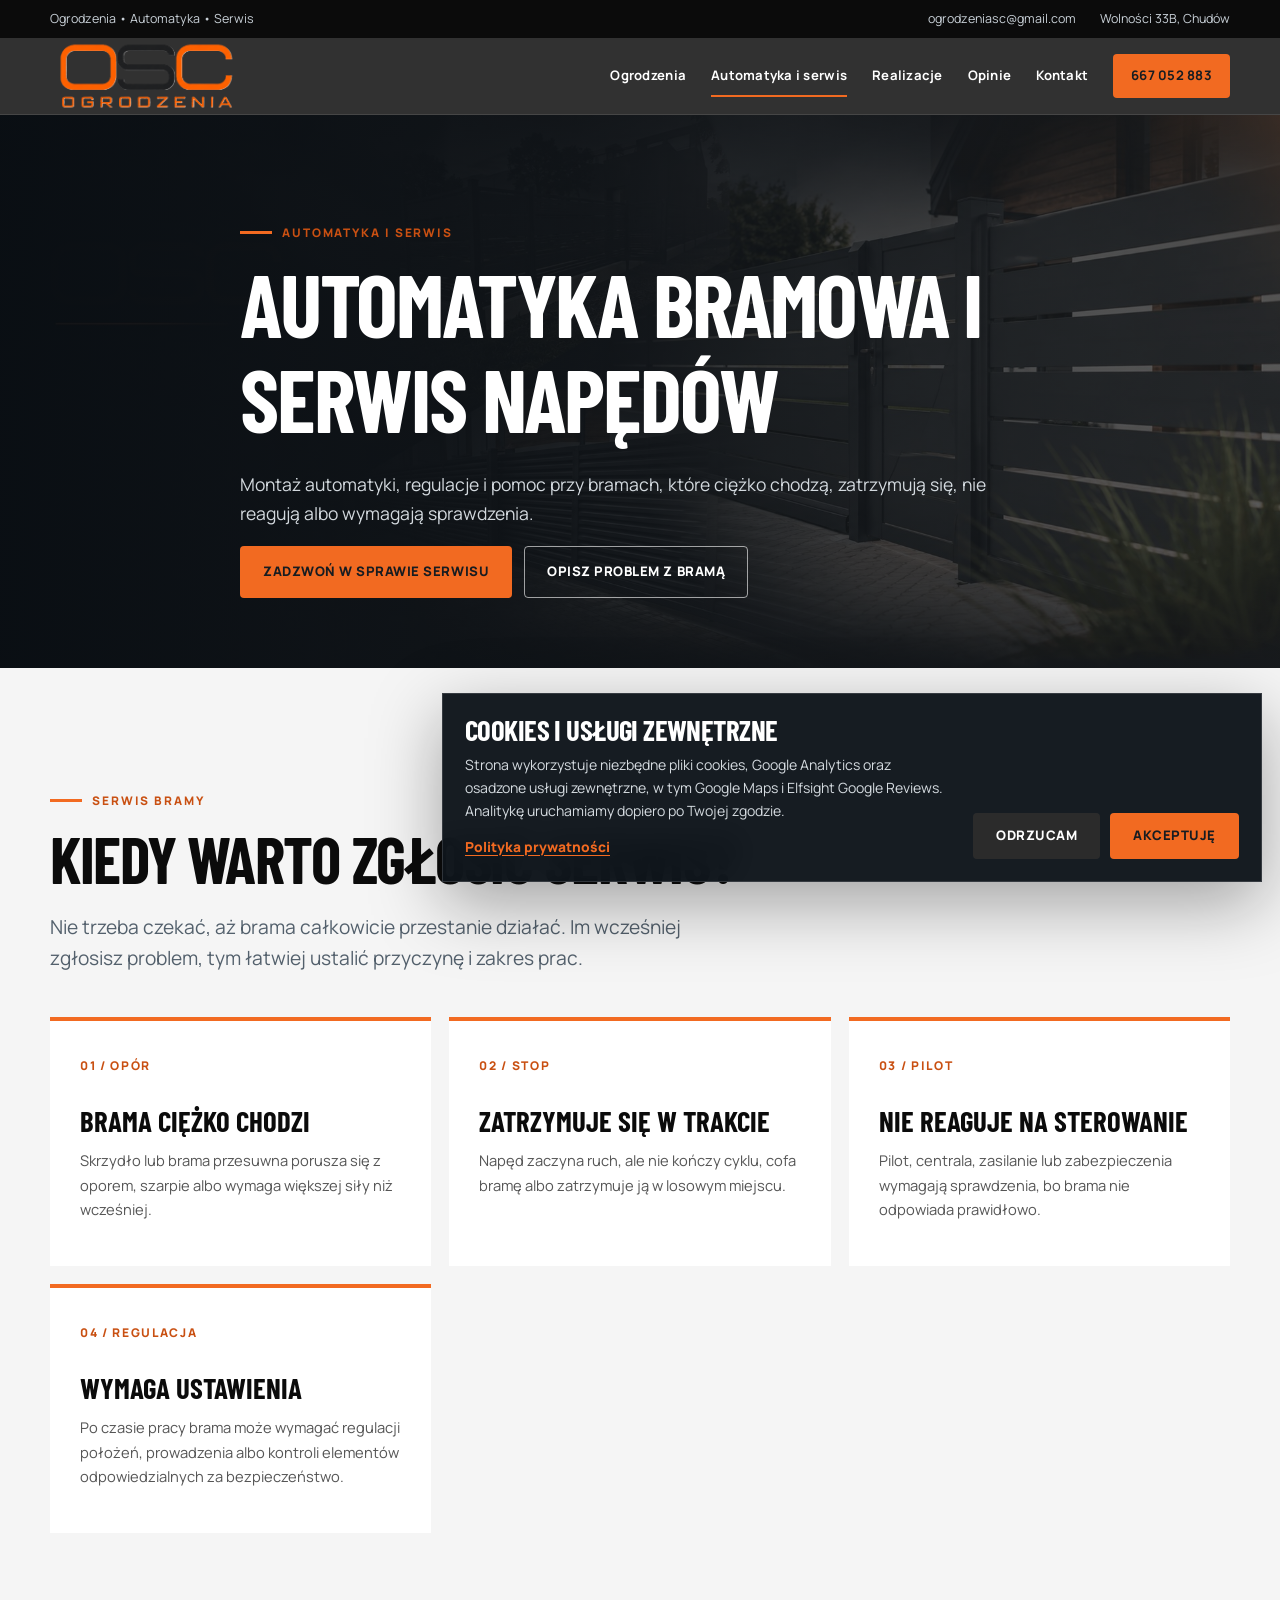
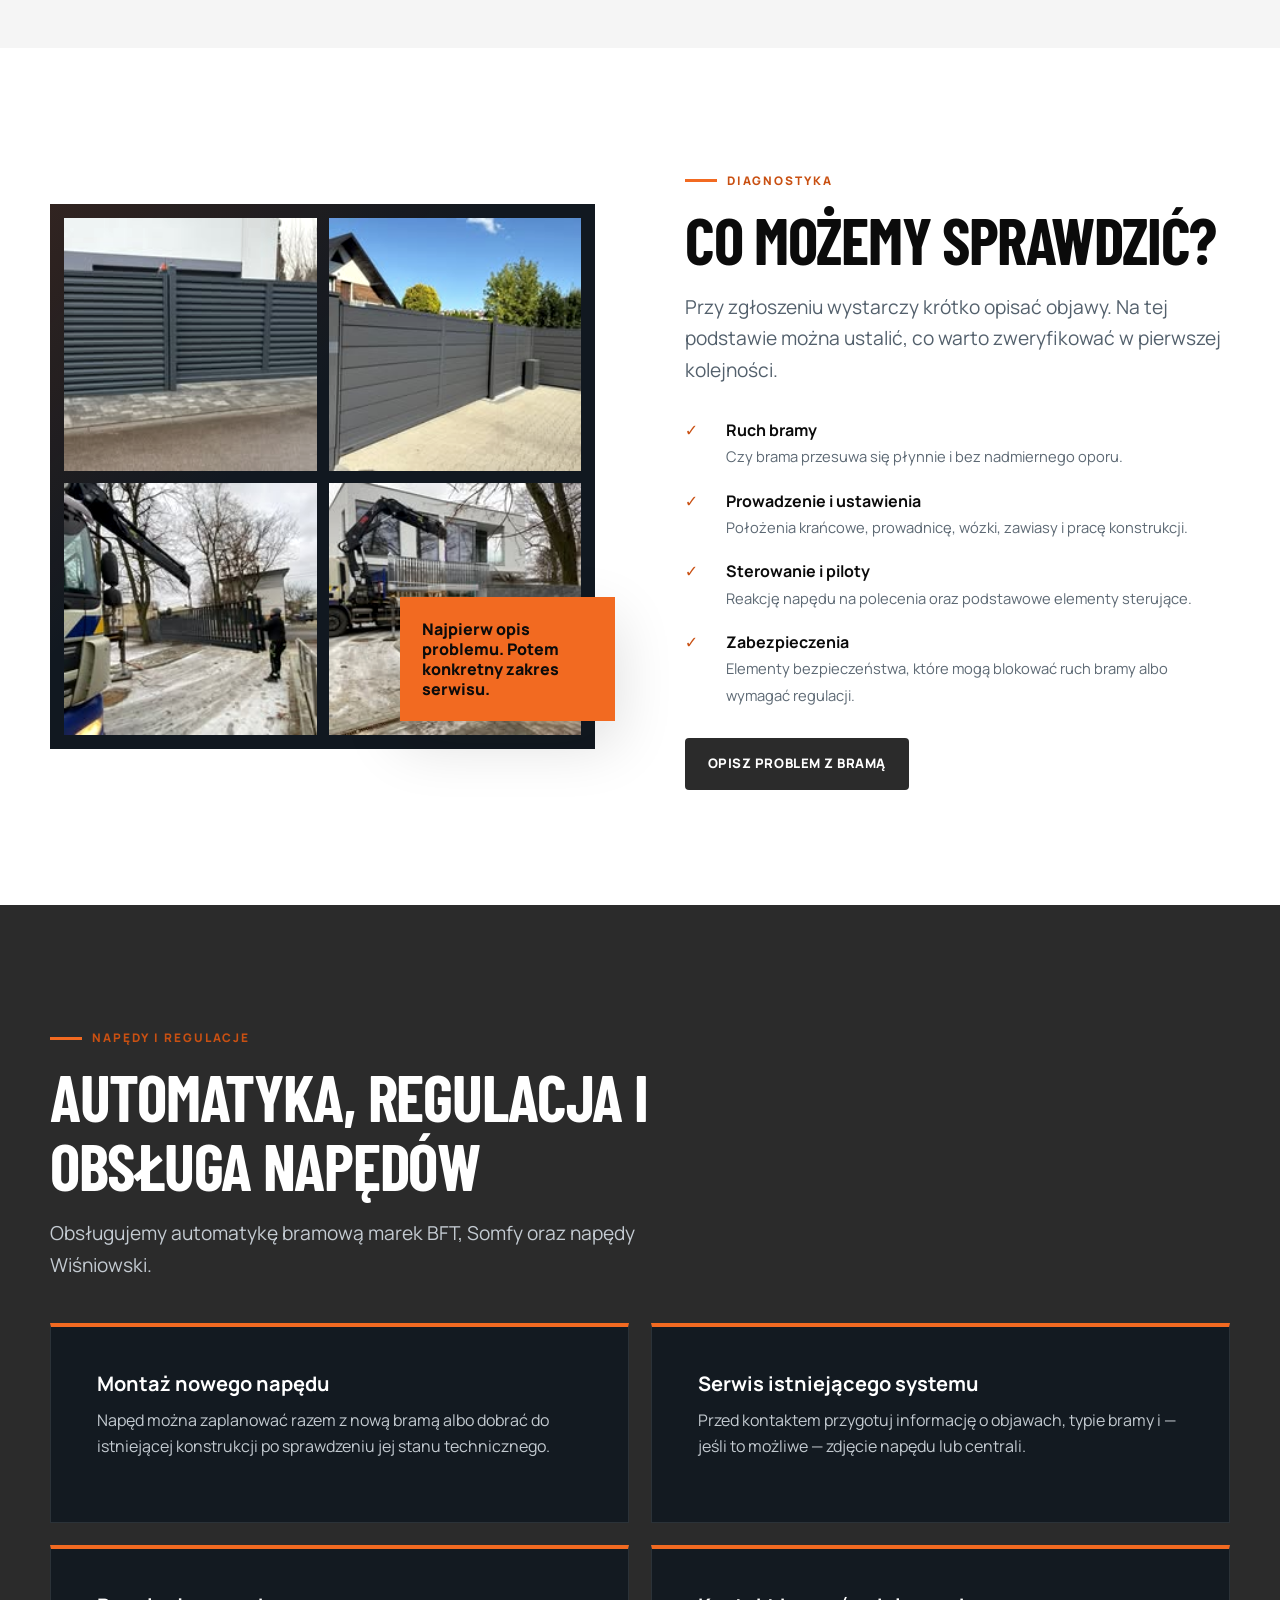
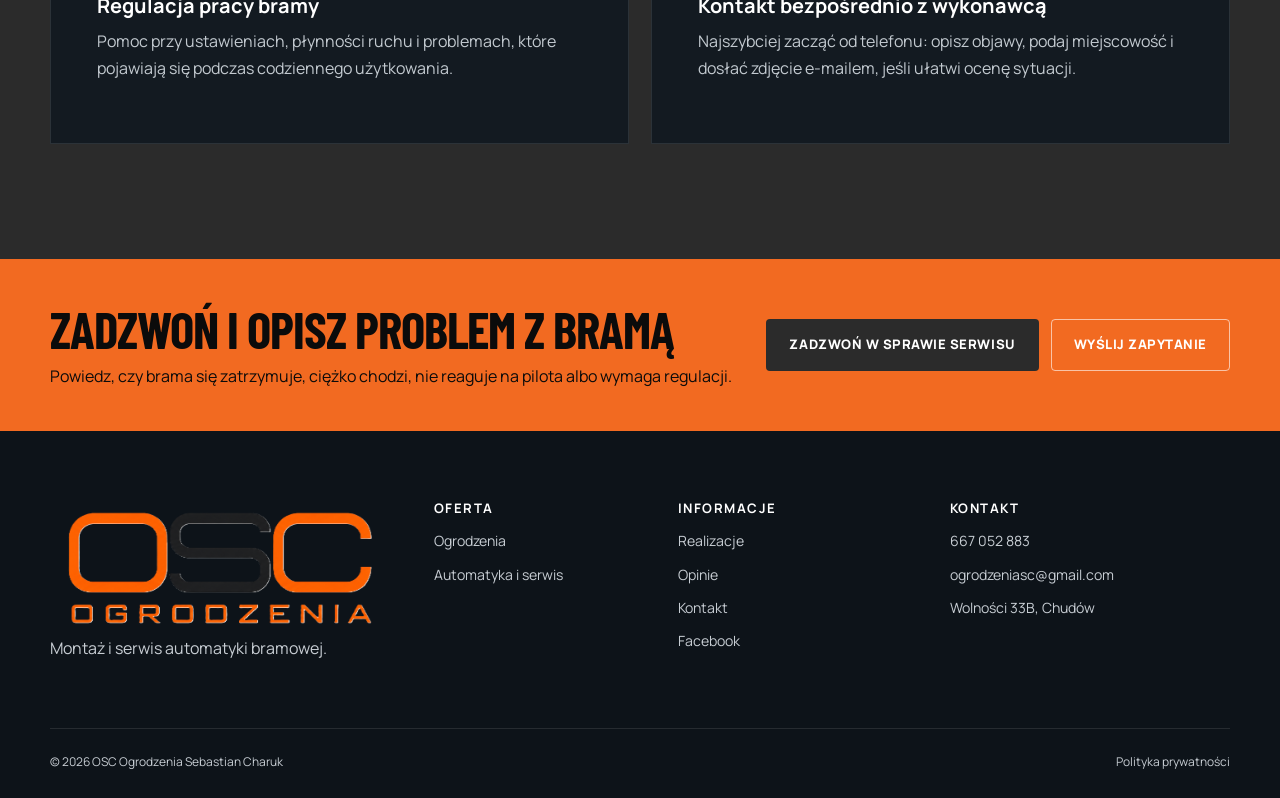
<file: automatyka-serwis.html>
﻿<!doctype html>
<html lang="pl">
  <head>
    <meta charset="utf-8" />
    <meta name="viewport" content="width=device-width, initial-scale=1" />
    <title>Automatyka bramowa i serwis Chudów — OSC Ogrodzenia</title>
    <meta
      name="description"
      content="Montaż automatyki bramowej, regulacje, diagnostyka i serwis napędów. OSC Ogrodzenia Sebastian Charuk, Chudów. Tel. 667 052 883."
    />
    <meta property="og:type" content="website" />
    <meta property="og:url" content="https://www.oscogrodzenia.pl/automatyka-serwis.html" />
    <meta property="og:locale" content="pl_PL" />
    <meta property="og:title" content="Automatyka bramowa i serwis — OSC" />
    <meta property="og:description" content="Automatyka bramowa, regulacje, diagnostyka i serwis napędów w Chudowie i okolicy." />
    <meta property="og:image" content="https://www.oscogrodzenia.pl/assets/osc-hero-final.jpg" />
    <meta name="theme-color" content="#2B2B2B" />
    <link rel="canonical" href="https://www.oscogrodzenia.pl/automatyka-serwis.html" />
    <link rel="icon" href="assets/favicon-osc.png" type="image/png" />
    <meta name="google-site-verification" content="TFYpZ7Ur2OnawWVZTxVvX3ml-ZfWDqzy_1ZqeU2eyeQ" />
    <script async src="https://www.googletagmanager.com/gtag/js?id=G-LFLEJD1ES2"></script>
    <script>
      window.OSC_GA4_ID = "G-LFLEJD1ES2";
      window.OSC_ANALYTICS_CONFIGURED = false;
      window.dataLayer = window.dataLayer || [];
      function gtag(){window.dataLayer.push(arguments);}
      window.gtag = window.gtag || gtag;
      window.gtag("consent", "default", { analytics_storage: "denied" });
      window.gtag("js", new Date());
      try {
        if (localStorage.getItem("osc_cookie_consent") === "accepted") {
          window.gtag("consent", "update", { analytics_storage: "granted" });
          window.gtag("config", window.OSC_GA4_ID);
          window.OSC_ANALYTICS_CONFIGURED = true;
        }
      } catch (error) {
        window.gtag("consent", "update", { analytics_storage: "denied" });
      }
    </script>
    <link rel="stylesheet" href="styles.css?v=20260701-gallery-all" />
  </head>
  <body>
    <a class="skip-link" href="#main">Przejdź do treści</a>
    <div class="topbar">
      <div class="container topbar__inner">
        <span>Ogrodzenia • Automatyka • Serwis</span>
        <div class="topbar__links">
          <a href="mailto:ogrodzeniasc@gmail.com">ogrodzeniasc@gmail.com</a
          ><span>Wolności 33B, Chudów</span>
        </div>
      </div>
    </div>
    <header class="header">
      <div class="container header__inner">
        <a class="logo" href="index.html"
          ><img src="assets/osc-logo-new.png" alt="OSC Ogrodzenia" /></a
        ><button
          class="nav-toggle"
          data-nav-toggle
          aria-label="Otwórz menu"
          aria-expanded="false"
        >
          <span></span>
        </button>
        <nav class="nav" data-nav>
          <a href="ogrodzenia.html">Ogrodzenia</a><a aria-current="page" href="automatyka-serwis.html"
            >Automatyka i serwis</a
          ><a href="realizacje.html">Realizacje</a
          ><a href="opinie.html">Opinie</a><a href="kontakt.html">Kontakt</a
          ><a class="btn btn--small" href="tel:+48667052883">667 052 883</a>
        </nav>
      </div>
    </header>
    <main id="main">
      <section class="page-hero">
        <img
          src="assets/osc-hero-final.jpg"
          alt="Grafika firmowa OSC Ogrodzenia z informacją o automatyce i serwisie"
        />
        <div class="container page-hero__content">
          <span class="eyebrow">Automatyka i serwis</span>
          <h1>Automatyka bramowa i serwis napędów</h1>
          <p>
            Montaż automatyki, regulacje i pomoc przy bramach, które ciężko
            chodzą, zatrzymują się, nie reagują albo wymagają sprawdzenia.
          </p>
          <div class="actions">
            <a class="btn" href="tel:+48667052883">Zadzwoń w sprawie serwisu</a
            ><a class="btn btn--outline" href="kontakt.html"
              >Opisz problem z bramą</a
            >
          </div>
        </div>
      </section>
      <section class="section">
        <div class="container">
          <div class="section-head">
            <span class="eyebrow">Serwis bramy</span>
            <h2>Kiedy warto zgłosić serwis?</h2>
            <p class="lead">
              Nie trzeba czekać, aż brama całkowicie przestanie działać. Im
              wcześniej zgłosisz problem, tym łatwiej ustalić przyczynę i zakres
              prac.
            </p>
          </div>
          <div class="feature-grid">
            <article class="feature" data-reveal>
              <span class="feature__icon">01 / OPÓR</span>
              <h3>Brama ciężko chodzi</h3>
              <p>
                Skrzydło lub brama przesuwna porusza się z oporem, szarpie albo
                wymaga większej siły niż wcześniej.
              </p>
            </article>
            <article class="feature" data-reveal>
              <span class="feature__icon">02 / STOP</span>
              <h3>Zatrzymuje się w trakcie</h3>
              <p>
                Napęd zaczyna ruch, ale nie kończy cyklu, cofa bramę albo
                zatrzymuje ją w losowym miejscu.
              </p>
            </article>
            <article class="feature" id="serwis" data-reveal>
              <span class="feature__icon">03 / PILOT</span>
              <h3>Nie reaguje na sterowanie</h3>
              <p>
                Pilot, centrala, zasilanie lub zabezpieczenia wymagają
                sprawdzenia, bo brama nie odpowiada prawidłowo.
              </p>
            </article>
            <article class="feature" data-reveal>
              <span class="feature__icon">04 / REGULACJA</span>
              <h3>Wymaga ustawienia</h3>
              <p>
                Po czasie pracy brama może wymagać regulacji położeń, prowadzenia
                albo kontroli elementów odpowiedzialnych za bezpieczeństwo.
              </p>
            </article>
          </div>
        </div>
      </section>
      <section class="section section--white">
        <div class="container split">
          <div class="split__media split__media--tiles" data-reveal>
            <div class="split-gallery" aria-label="Zdjęcia bram i prac serwisowych OSC">
              <img
                src="assets/fb/osc-fb-02.jpg"
                alt="Brama i ogrodzenie przy posesji"
                loading="lazy"
              />
              <img
                src="assets/fb/osc-fb-06.jpg"
                alt="Front posesji z bramą i ogrodzeniem"
                loading="lazy"
              />
              <img
                src="assets/fb/osc-fb-07.jpg"
                alt="Prace przy bramie i ogrodzeniu"
                loading="lazy"
              />
              <img
                src="assets/fb/osc-fb-08.jpg"
                alt="Montaż ogrodzenia i bramy"
                loading="lazy"
              />
            </div>
            <div class="split__badge">
              Najpierw opis problemu. Potem konkretny zakres serwisu.
            </div>
          </div>
          <div data-reveal>
            <span class="eyebrow">Diagnostyka</span>
            <h2>Co możemy sprawdzić?</h2>
            <p class="lead">
              Przy zgłoszeniu wystarczy krótko opisać objawy. Na tej podstawie
              można ustalić, co warto zweryfikować w pierwszej kolejności.
            </p>
            <ul class="check-list">
              <li>
                <div>
                  <strong>Ruch bramy</strong
                  ><span>Czy brama przesuwa się płynnie i bez nadmiernego oporu.</span>
                </div>
              </li>
              <li>
                <div>
                  <strong>Prowadzenie i ustawienia</strong
                  ><span>Położenia krańcowe, prowadnicę, wózki, zawiasy i pracę konstrukcji.</span>
                </div>
              </li>
              <li>
                <div>
                  <strong>Sterowanie i piloty</strong
                  ><span>Reakcję napędu na polecenia oraz podstawowe elementy sterujące.</span>
                </div>
              </li>
              <li>
                <div>
                  <strong>Zabezpieczenia</strong
                  ><span>Elementy bezpieczeństwa, które mogą blokować ruch bramy albo wymagać regulacji.</span>
                </div>
              </li>
            </ul>
            <a class="btn btn--dark" href="kontakt.html"
              >Opisz problem z bramą</a
            >
          </div>
        </div>
      </section>
      <section class="section section--dark">
        <div class="container">
          <div class="section-head">
            <span class="eyebrow">Napędy i regulacje</span>
            <h2>Automatyka, regulacja i obsługa napędów</h2>
            <p class="lead">
              Obsługujemy automatykę bramową marek BFT, Somfy oraz napędy
              Wiśniowski.
            </p>
          </div>
          <div class="content-grid">
            <article class="content-card">
              <h3>Montaż nowego napędu</h3>
              <p>
                Napęd można zaplanować razem z nową bramą albo dobrać do
                istniejącej konstrukcji po sprawdzeniu jej stanu technicznego.
              </p>
            </article>
            <article class="content-card">
              <h3>Serwis istniejącego systemu</h3>
              <p>
                Przed kontaktem przygotuj informację o objawach, typie bramy i —
                jeśli to możliwe — zdjęcie napędu lub centrali.
              </p>
            </article>
            <article class="content-card">
              <h3>Regulacja pracy bramy</h3>
              <p>
                Pomoc przy ustawieniach, płynności ruchu i problemach, które
                pojawiają się podczas codziennego użytkowania.
              </p>
            </article>
            <article class="content-card">
              <h3>Kontakt bezpośrednio z wykonawcą</h3>
              <p>
                Najszybciej zacząć od telefonu: opisz objawy, podaj miejscowość
                i dosłać zdjęcie e-mailem, jeśli ułatwi ocenę sytuacji.
              </p>
            </article>
          </div>
        </div>
      </section>
    </main>
    <section class="cta-band">
      <div class="container cta-band__inner">
        <div>
          <h2>Zadzwoń i opisz problem z bramą</h2>
          <p>
            Powiedz, czy brama się zatrzymuje, ciężko chodzi, nie reaguje na
            pilota albo wymaga regulacji.
          </p>
        </div>
        <div class="actions">
          <a class="btn btn--dark" href="tel:+48667052883"
            >Zadzwoń w sprawie serwisu</a
          ><a class="btn btn--outline" href="kontakt.html">Wyślij zapytanie</a>
        </div>
      </div>
    </section>
    <footer class="footer">
      <div class="container">
        <div class="footer__grid">
          <div>
            <a class="logo" href="index.html"
              ><img src="assets/osc-logo-new.png" alt="OSC Ogrodzenia"
            /></a>
            <p>Montaż i serwis automatyki bramowej.</p>
          </div>
          <div>
            <h3>Oferta</h3>
            <ul>
              <li><a href="ogrodzenia.html">Ogrodzenia</a></li>
              <li><a href="automatyka-serwis.html">Automatyka i serwis</a></li>
            </ul>
          </div>
          <div>
            <h3>Informacje</h3>
            <ul>
              <li><a href="realizacje.html">Realizacje</a></li>
              <li><a href="opinie.html">Opinie</a></li>
              <li><a href="kontakt.html">Kontakt</a></li>
              <li><a href="https://www.facebook.com/OgrodzeniaSebastianCharuk/" target="_blank" rel="noopener">Facebook</a></li>
            </ul>
          </div>
          <div>
            <h3>Kontakt</h3>
            <ul>
              <li><a href="tel:+48667052883">667 052 883</a></li>
              <li>
                <a href="mailto:ogrodzeniasc@gmail.com"
                  >ogrodzeniasc@gmail.com</a
                >
              </li>
              <li>Wolności 33B, Chudów</li>
            </ul>
          </div>
        </div>
        <div class="footer__bottom">
          <span>© <span data-year></span> OSC Ogrodzenia Sebastian Charuk</span>
          <a href="polityka-prywatnosci.html">Polityka prywatności</a>
        </div>
      </div>
    </footer>
    <div class="mobile-actions">
      <a class="btn btn--dark" href="tel:+48667052883">Serwis</a
      ><a class="btn" href="kontakt.html">Zapytanie</a>
    </div>
    <a class="back-to-top" href="#main" data-back-to-top aria-label="Wróć na górę">↑</a>
    <script src="script.js?v=20260701-lightbox-photos" defer></script>
  </body>
</html>
</file>
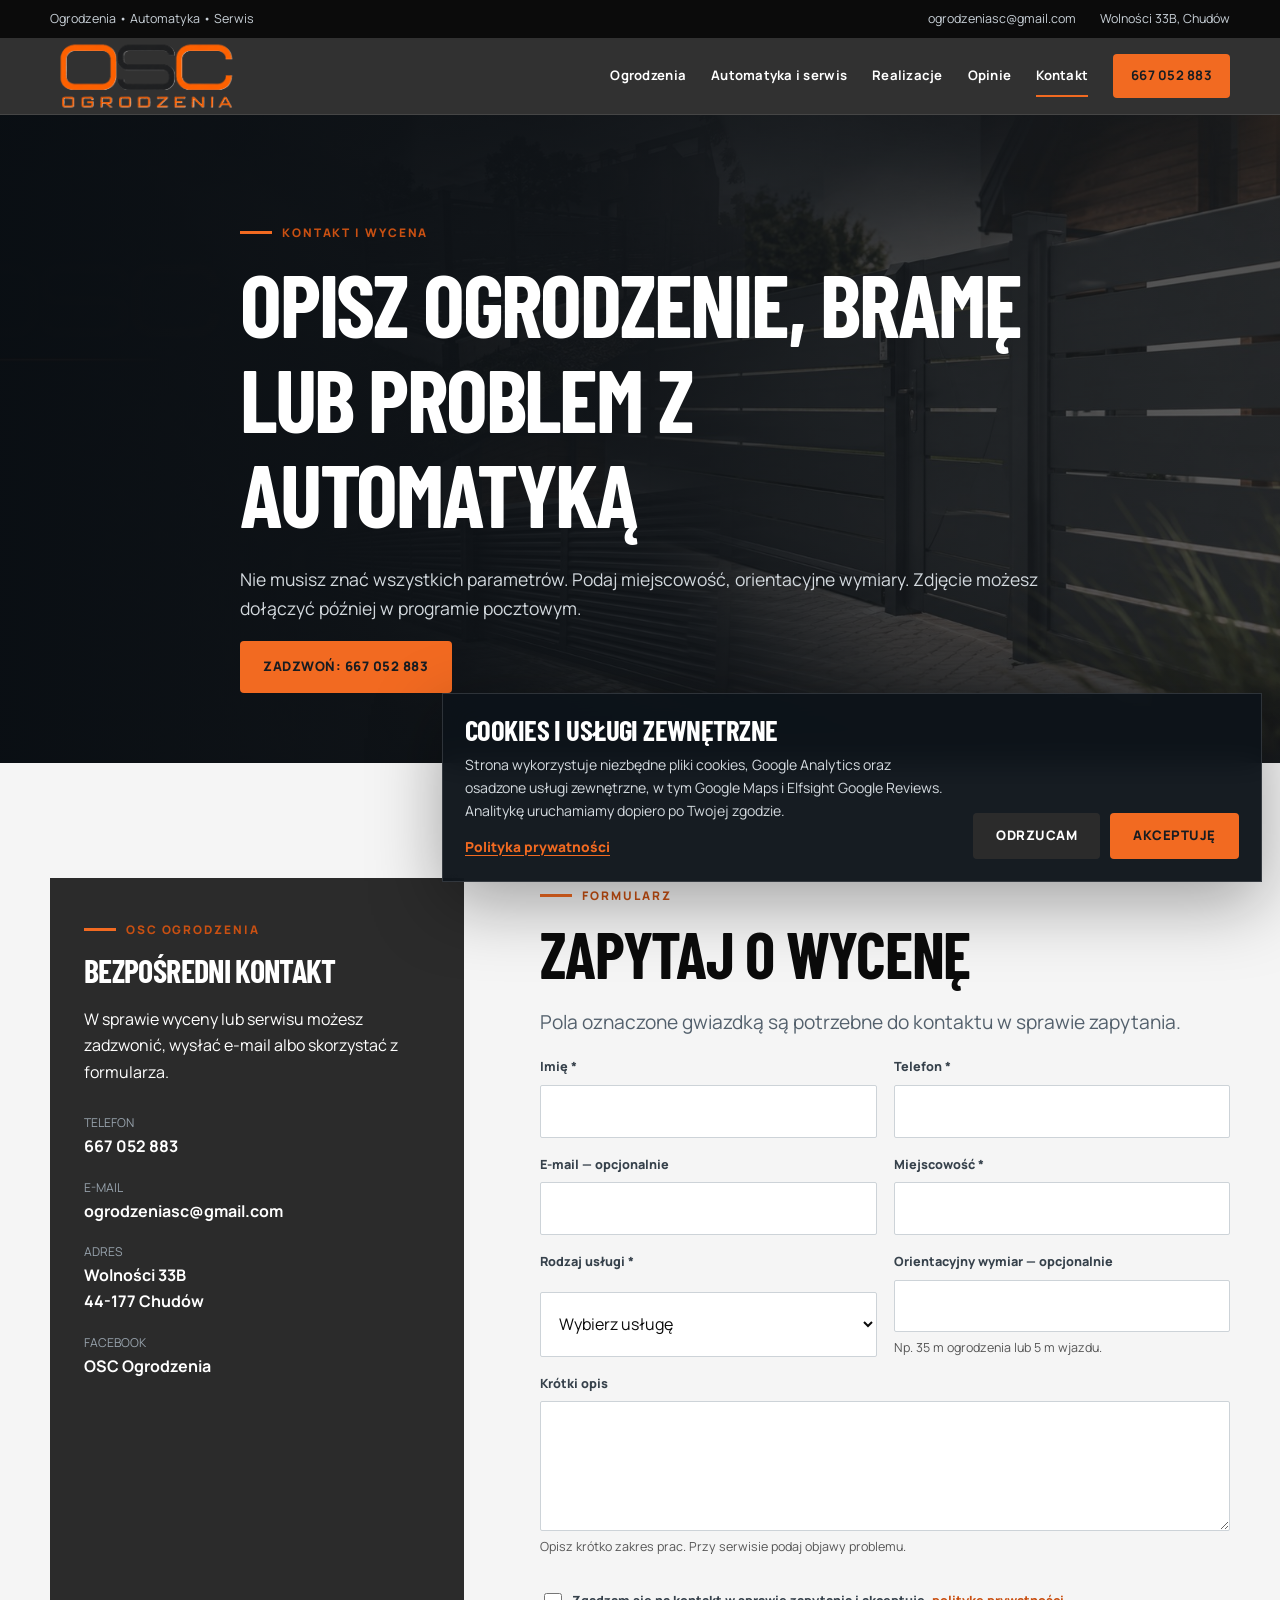
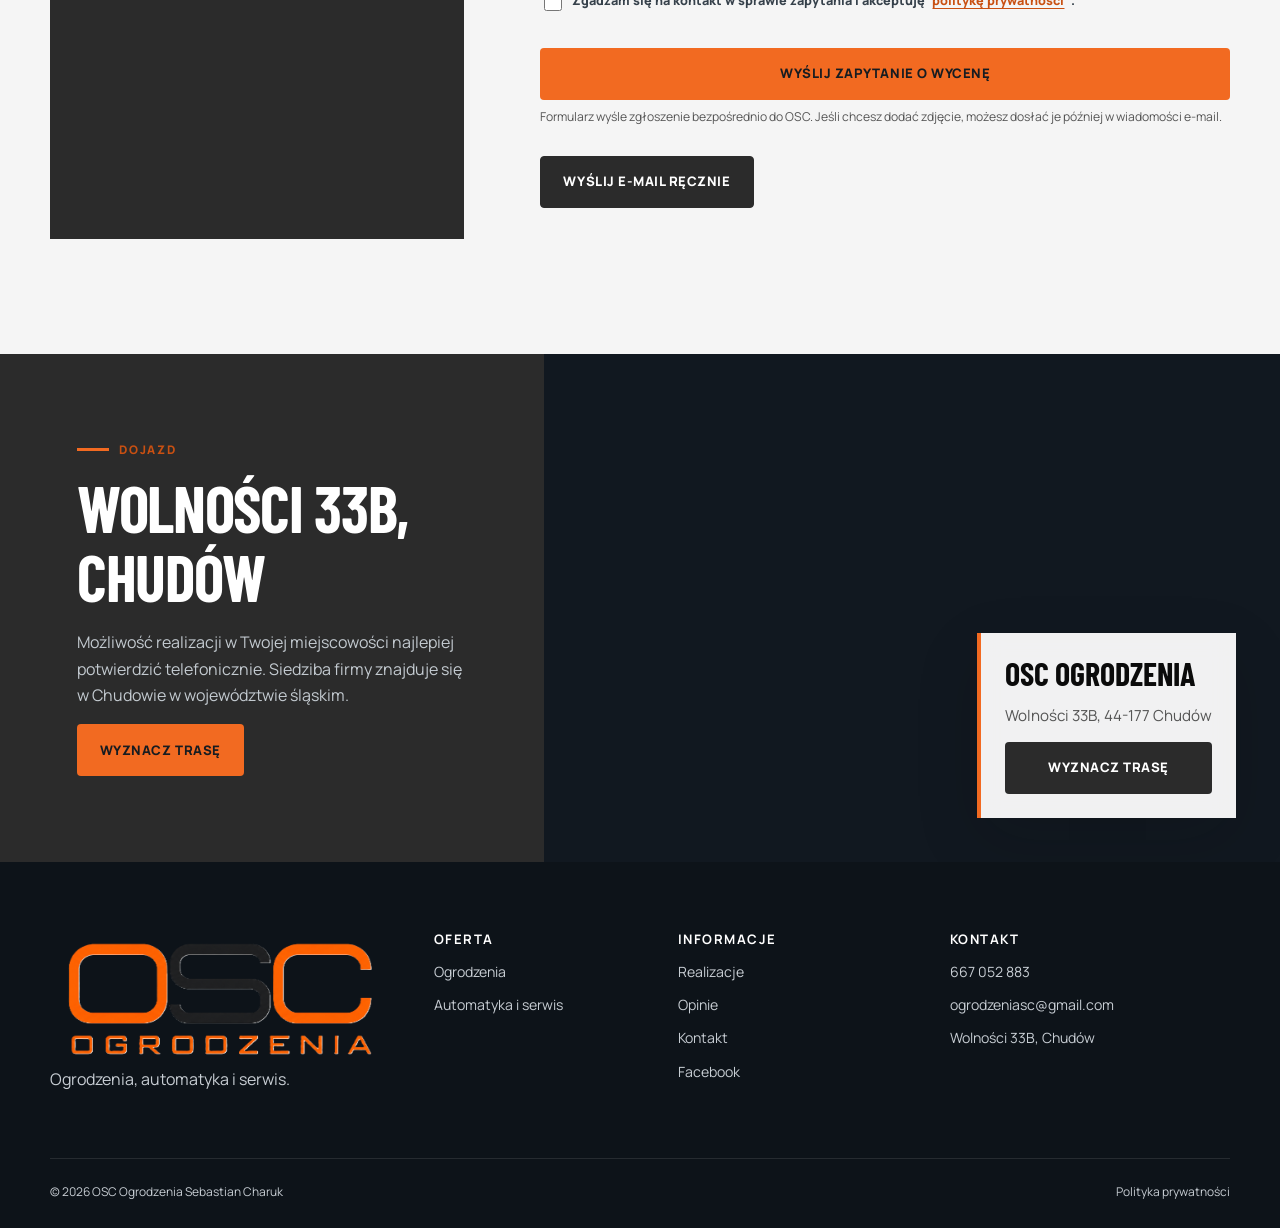
<file: kontakt.html>
﻿<!doctype html>
<html lang="pl">
  <head>
    <meta charset="utf-8" />
    <meta name="viewport" content="width=device-width, initial-scale=1" />
    <title>Kontakt i wycena ogrodzenia — OSC Chudów</title>
    <meta
      name="description"
      content="Zapytaj o wycenę ogrodzenia, bramy, automatyki lub serwisu. OSC Ogrodzenia, ul. Wolności 33B, Chudów. Tel. 667 052 883."
    />
    <meta property="og:type" content="website" />
    <meta property="og:url" content="https://www.oscogrodzenia.pl/kontakt.html" />
    <meta property="og:locale" content="pl_PL" />
    <meta property="og:title" content="Kontakt i wycena — OSC Ogrodzenia" />
    <meta property="og:description" content="Zadzwoń lub przygotuj zapytanie o ogrodzenie, bramę, automatykę albo serwis." />
    <meta property="og:image" content="https://www.oscogrodzenia.pl/assets/osc-hero-final.jpg" />
    <meta name="theme-color" content="#2B2B2B" />
    <link rel="canonical" href="https://www.oscogrodzenia.pl/kontakt.html" />
    <link rel="icon" href="assets/favicon-osc.png" type="image/png" />
    <meta name="google-site-verification" content="TFYpZ7Ur2OnawWVZTxVvX3ml-ZfWDqzy_1ZqeU2eyeQ" />
    <script async src="https://www.googletagmanager.com/gtag/js?id=G-LFLEJD1ES2"></script>
    <script>
      window.OSC_GA4_ID = "G-LFLEJD1ES2";
      window.OSC_ANALYTICS_CONFIGURED = false;
      window.dataLayer = window.dataLayer || [];
      function gtag(){window.dataLayer.push(arguments);}
      window.gtag = window.gtag || gtag;
      window.gtag("consent", "default", { analytics_storage: "denied" });
      window.gtag("js", new Date());
      try {
        if (localStorage.getItem("osc_cookie_consent") === "accepted") {
          window.gtag("consent", "update", { analytics_storage: "granted" });
          window.gtag("config", window.OSC_GA4_ID);
          window.OSC_ANALYTICS_CONFIGURED = true;
        }
      } catch (error) {
        window.gtag("consent", "update", { analytics_storage: "denied" });
      }
    </script>
    <link rel="stylesheet" href="styles.css?v=20260701-gallery-all" />
  </head>
  <body>
    <a class="skip-link" href="#main">Przejdź do treści</a>
    <div class="topbar">
      <div class="container topbar__inner">
        <span>Ogrodzenia • Automatyka • Serwis</span>
        <div class="topbar__links">
          <a href="mailto:ogrodzeniasc@gmail.com">ogrodzeniasc@gmail.com</a
          ><span>Wolności 33B, Chudów</span>
        </div>
      </div>
    </div>
    <header class="header">
      <div class="container header__inner">
        <a class="logo" href="index.html"
          ><img src="assets/osc-logo-new.png" alt="OSC Ogrodzenia" /></a
        ><button
          class="nav-toggle"
          data-nav-toggle
          aria-label="Otwórz menu"
          aria-expanded="false"
        >
          <span></span>
        </button>
        <nav class="nav" data-nav>
          <a href="ogrodzenia.html">Ogrodzenia</a><a href="automatyka-serwis.html">Automatyka i serwis</a
          ><a href="realizacje.html">Realizacje</a
          ><a href="opinie.html">Opinie</a
          ><a aria-current="page" href="kontakt.html">Kontakt</a
          ><a class="btn btn--small" href="tel:+48667052883">667 052 883</a>
        </nav>
      </div>
    </header>
    <main id="main">
      <section class="page-hero">
        <img
          src="assets/osc-hero-final.jpg"
          alt="Nowoczesne ogrodzenie z bramą"
        />
        <div class="container page-hero__content">
          <span class="eyebrow">Kontakt i wycena</span>
          <h1>Opisz ogrodzenie, bramę lub problem z automatyką</h1>
          <p>
            Nie musisz znać wszystkich parametrów. Podaj miejscowość,
            orientacyjne wymiary. Zdjęcie możesz dołączyć później w programie
            pocztowym.
          </p>
          <a class="btn" href="tel:+48667052883">Zadzwoń: 667 052 883</a>
        </div>
      </section>
      <section class="section" id="wycena">
        <div class="container form-layout">
          <aside class="contact-box" data-reveal>
            <span class="eyebrow">OSC Ogrodzenia</span>
            <h2>Bezpośredni kontakt</h2>
            <p>
              W sprawie wyceny lub serwisu możesz zadzwonić, wysłać e-mail albo
              skorzystać z formularza.
            </p>
            <ul class="contact-list">
              <li>
                <span>Telefon</span><a href="tel:+48667052883">667 052 883</a>
              </li>
              <li>
                <span>E-mail</span
                ><a href="mailto:ogrodzeniasc@gmail.com"
                  >ogrodzeniasc@gmail.com</a
                >
              </li>
              <li>
                <span>Adres</span
                ><strong>Wolności 33B<br />44-177 Chudów</strong>
              </li>
              <li>
                <span>Facebook</span
                ><a
                  href="https://www.facebook.com/OgrodzeniaSebastianCharuk/"
                  target="_blank"
                  rel="noopener"
                  >OSC Ogrodzenia</a
                >
              </li>
            </ul>
          </aside>
          <div data-reveal>
            <span class="eyebrow">Formularz</span>
            <h2>Zapytaj o wycenę</h2>
            <p class="lead">
              Pola oznaczone gwiazdką są potrzebne do kontaktu w sprawie
              zapytania.
            </p>
            <form
              class="form"
              action="https://api.web3forms.com/submit"
              method="POST"
              data-estimate-form
            >
              <input
                type="hidden"
                name="access_key"
                value="c82a68d8-1743-4cab-b032-28eb542bfbe3"
              />
              <input
                type="hidden"
                name="subject"
                value="Nowe zapytanie ze strony OSC Ogrodzenia"
              />
              <input
                type="hidden"
                name="from_name"
                value="Formularz strony OSC Ogrodzenia"
              />
              <div class="botcheck-field" aria-hidden="true">
                <label>
                  Nie wypełniaj tego pola
                  <input
                    type="checkbox"
                    name="botcheck"
                    tabindex="-1"
                    autocomplete="off"
                  />
                </label>
              </div>
              <div class="field">
                <label for="imie">Imię *</label
                ><input id="imie" name="imie" autocomplete="name" required />
              </div>
              <div class="field">
                <label for="telefon">Telefon *</label
                ><input
                  id="telefon"
                  name="telefon"
                  type="tel"
                  inputmode="tel"
                  autocomplete="tel"
                  minlength="7"
                  required
                />
              </div>
              <div class="field">
                <label for="email">E-mail — opcjonalnie</label
                ><input
                  id="email"
                  name="email"
                  type="email"
                  autocomplete="email"
                />
              </div>
              <div class="field">
                <label for="miejscowosc">Miejscowość *</label
                ><input
                  id="miejscowosc"
                  name="miejscowosc"
                  autocomplete="address-level2"
                  required
                />
              </div>
              <div class="field">
                <label for="usluga">Rodzaj usługi *</label
                ><select id="usluga" name="usluga" required>
                  <option value="">Wybierz usługę</option>
                  <option>Ogrodzenia</option>
                  <option>Bramy</option>
                  <option>Automatyka</option>
                  <option>Serwis</option>
                </select>
              </div>
              <div class="field">
                <label for="dlugosc">Orientacyjny wymiar — opcjonalnie</label
                ><input
                  id="dlugosc"
                  name="dlugosc"
                  aria-describedby="dlugosc-help"
                />
                <small id="dlugosc-help" class="field-hint">Np. 35 m ogrodzenia lub 5 m wjazdu.</small>
              </div>
              <div class="field field--full">
                <label for="opis">Krótki opis</label
                ><textarea
                  id="opis"
                  name="opis"
                  aria-describedby="opis-help"
                ></textarea>
                <small id="opis-help" class="field-hint">Opisz krótko zakres prac. Przy serwisie podaj objawy problemu.</small>
              </div>
              <div class="field field--full">
                <label class="choice"
                  ><input
                    type="checkbox"
                    name="zgoda_rodo"
                    value="Tak"
                    required
                  /> Zgadzam się na kontakt w
                  sprawie zapytania i akceptuję
                  <a class="privacy-link" href="polityka-prywatnosci.html"
                    >politykę prywatności</a
                  >.</label
                >
              </div>
              <div class="field field--full">
                <button class="btn" type="submit">
                  Wyślij zapytanie o wycenę
                </button>
                <p class="form-note">
                  Formularz wyśle zgłoszenie bezpośrednio do OSC. Jeśli chcesz
                  dodać zdjęcie, możesz dosłać je później w wiadomości e-mail.
                </p>
                <a
                  class="btn btn--outline form-fallback"
                  href="mailto:ogrodzeniasc@gmail.com?subject=Zapytanie%20ze%20strony%20OSC%20Ogrodzenia"
                  data-mailto-fallback
                  hidden
                  >Wyślij e-mail ręcznie</a
                >
                <div class="form-status" aria-live="polite"></div>
              </div>
            </form>
          </div>
        </div>
      </section>
      <section class="area">
        <div class="area__content">
          <span class="eyebrow">Dojazd</span>
          <h2>Wolności 33B, Chudów</h2>
          <p>
            Możliwość realizacji w Twojej miejscowości najlepiej potwierdzić
            telefonicznie. Siedziba firmy znajduje się w Chudowie w województwie
            śląskim.
          </p>
          <div class="actions">
            <a
              class="btn"
              href="https://www.google.com/maps/dir/?api=1&amp;destination=Wolno%C5%9Bci%2033B%2C%2044-177%20Chud%C3%B3w"
              target="_blank"
              rel="noopener"
              >Wyznacz trasę</a
            >
          </div>
        </div>
        <div class="map-card" aria-label="Mapa dojazdu do OSC Ogrodzenia">
          <iframe
            class="map-embed"
            src="https://www.google.com/maps?q=Wolno%C5%9Bci%2033B%2C%2044-177%20Chud%C3%B3w&amp;output=embed"
            title="Mapa dojazdu do OSC Ogrodzenia, Wolności 33B, Chudów"
            loading="lazy"
            referrerpolicy="no-referrer-when-downgrade"
          ></iframe>
          <div class="map-card__overlay">
            <strong>OSC Ogrodzenia</strong>
            <span>Wolności 33B, 44-177 Chudów</span>
            <a
              class="btn btn--dark"
              href="https://www.google.com/maps/dir/?api=1&amp;destination=Wolno%C5%9Bci%2033B%2C%2044-177%20Chud%C3%B3w"
              target="_blank"
              rel="noopener"
              >Wyznacz trasę</a
            >
          </div>
        </div>
      </section>
    </main>
    <footer class="footer">
      <div class="container">
        <div class="footer__grid">
          <div>
            <a class="logo" href="index.html"
              ><img src="assets/osc-logo-new.png" alt="OSC Ogrodzenia"
            /></a>
            <p>Ogrodzenia, automatyka i serwis.</p>
          </div>
          <div>
            <h3>Oferta</h3>
            <ul>
              <li><a href="ogrodzenia.html">Ogrodzenia</a></li>
              <li><a href="automatyka-serwis.html">Automatyka i serwis</a></li>
            </ul>
          </div>
          <div>
            <h3>Informacje</h3>
            <ul>
              <li><a href="realizacje.html">Realizacje</a></li>
              <li><a href="opinie.html">Opinie</a></li>
              <li><a href="kontakt.html">Kontakt</a></li>
              <li><a href="https://www.facebook.com/OgrodzeniaSebastianCharuk/" target="_blank" rel="noopener">Facebook</a></li>
            </ul>
          </div>
          <div>
            <h3>Kontakt</h3>
            <ul>
              <li><a href="tel:+48667052883">667 052 883</a></li>
              <li>
                <a href="mailto:ogrodzeniasc@gmail.com"
                  >ogrodzeniasc@gmail.com</a
                >
              </li>
              <li>Wolności 33B, Chudów</li>
            </ul>
          </div>
        </div>
        <div class="footer__bottom">
          <span>© <span data-year></span> OSC Ogrodzenia Sebastian Charuk</span>
          <a href="polityka-prywatnosci.html">Polityka prywatności</a>
        </div>
      </div>
    </footer>
    <div class="mobile-actions">
      <a class="btn btn--dark" href="tel:+48667052883">Zadzwoń</a
      ><a class="btn" href="#wycena">Wycena</a>
    </div>
    <a class="back-to-top" href="#main" data-back-to-top aria-label="Wróć na górę">↑</a>
    <script src="script.js?v=20260701-lightbox-photos" defer></script>
  </body>
</html>
</file>
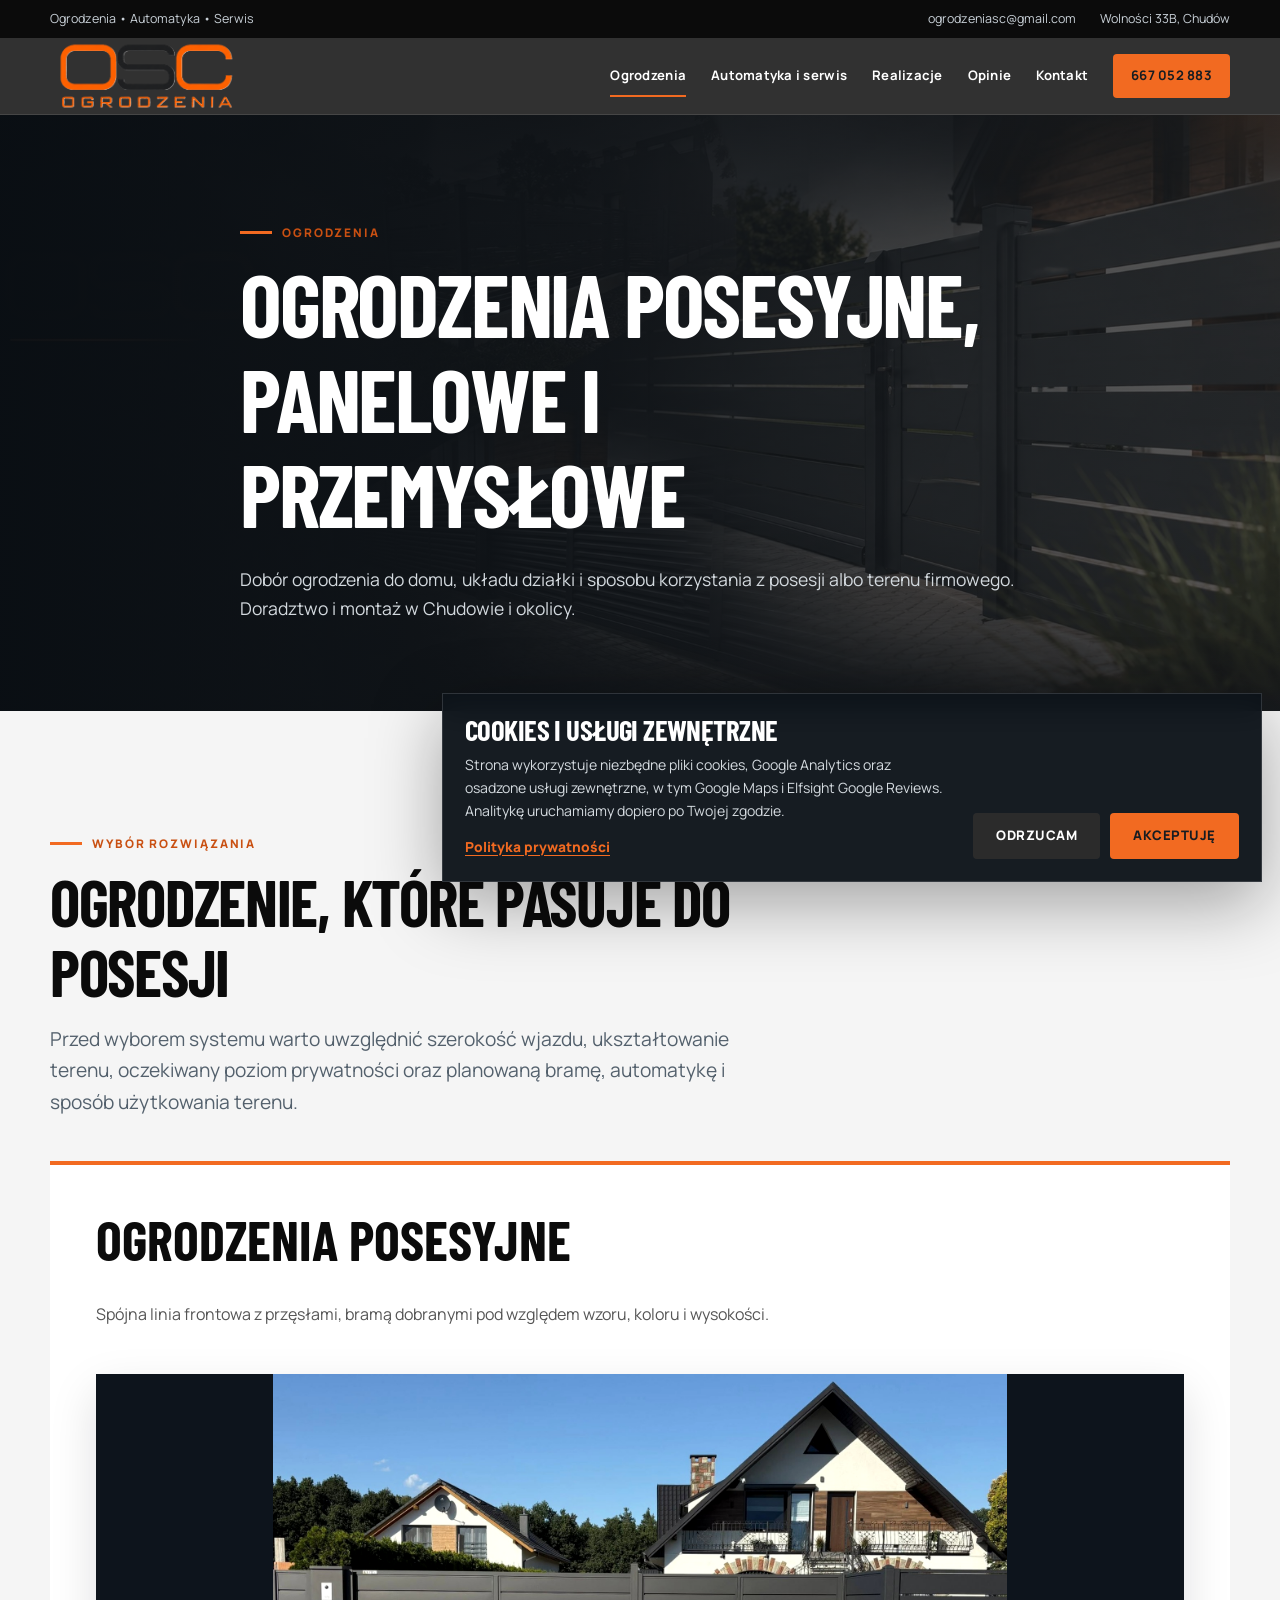
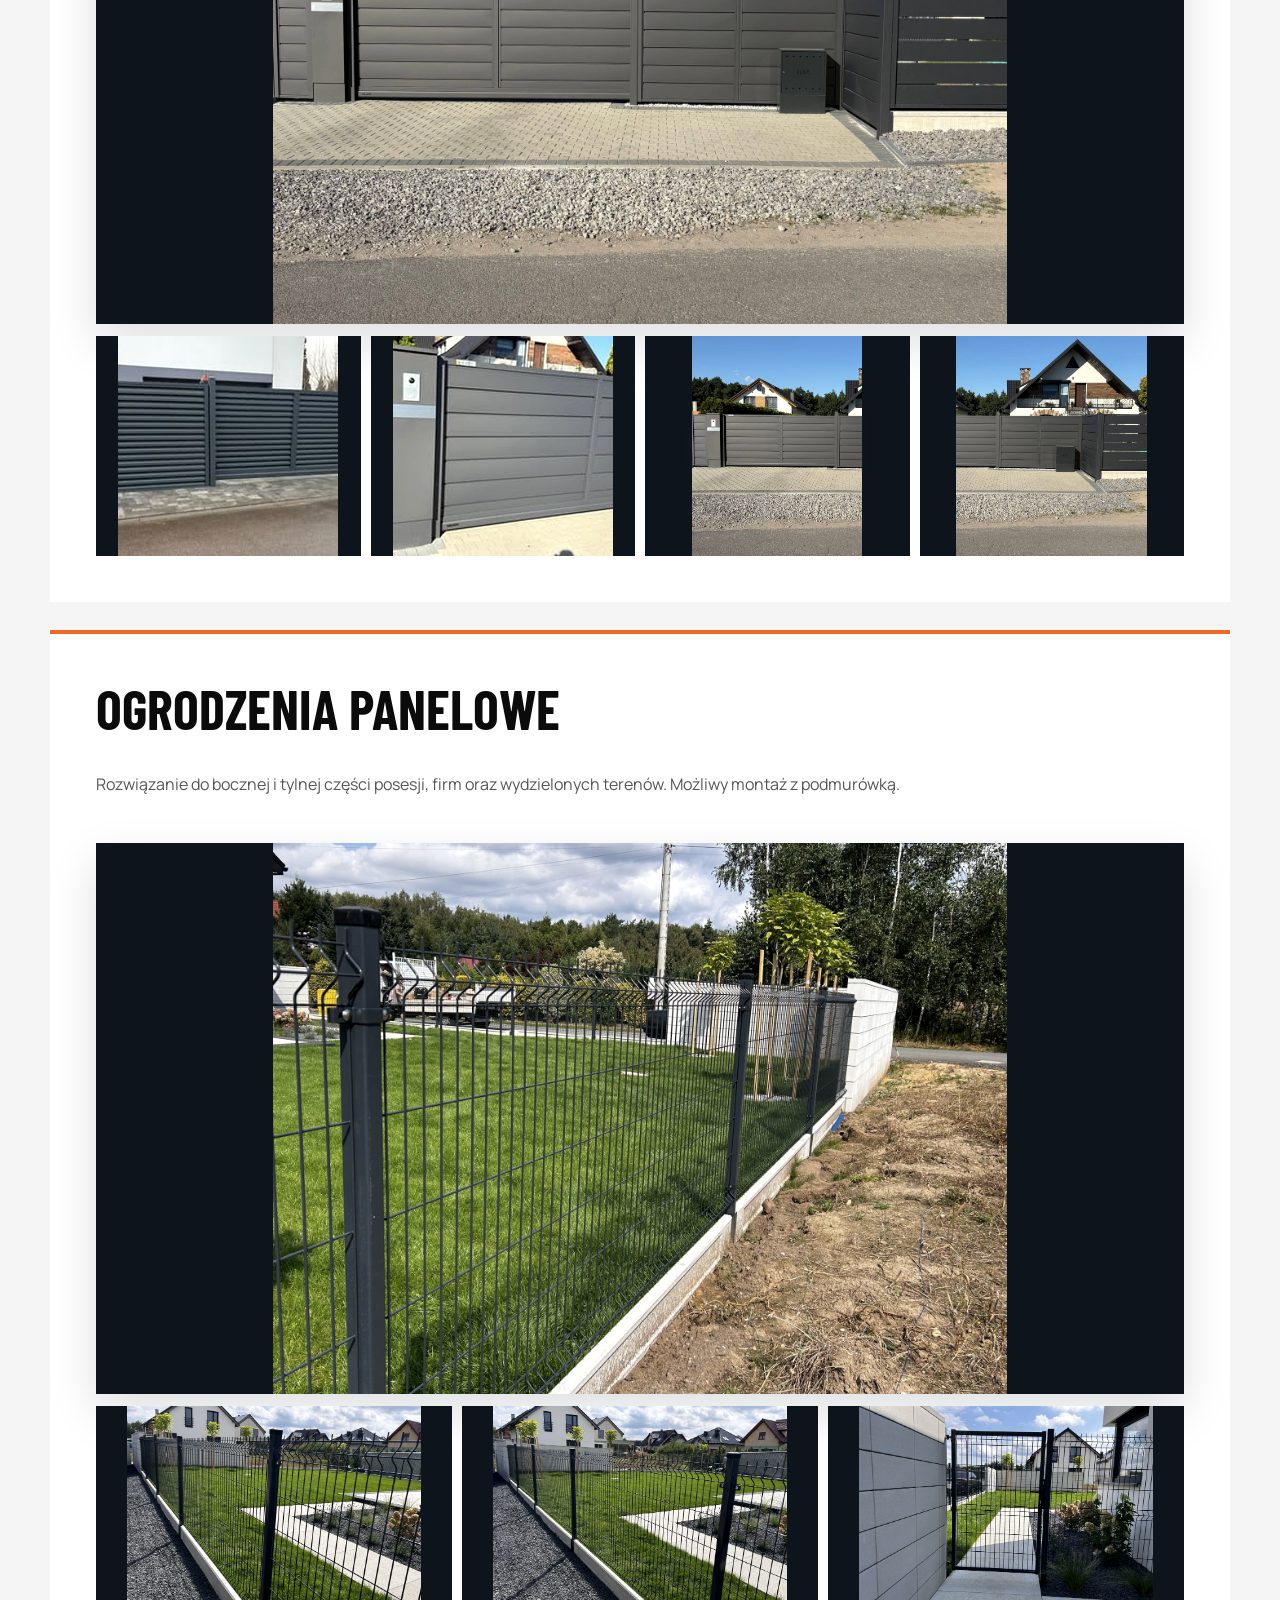
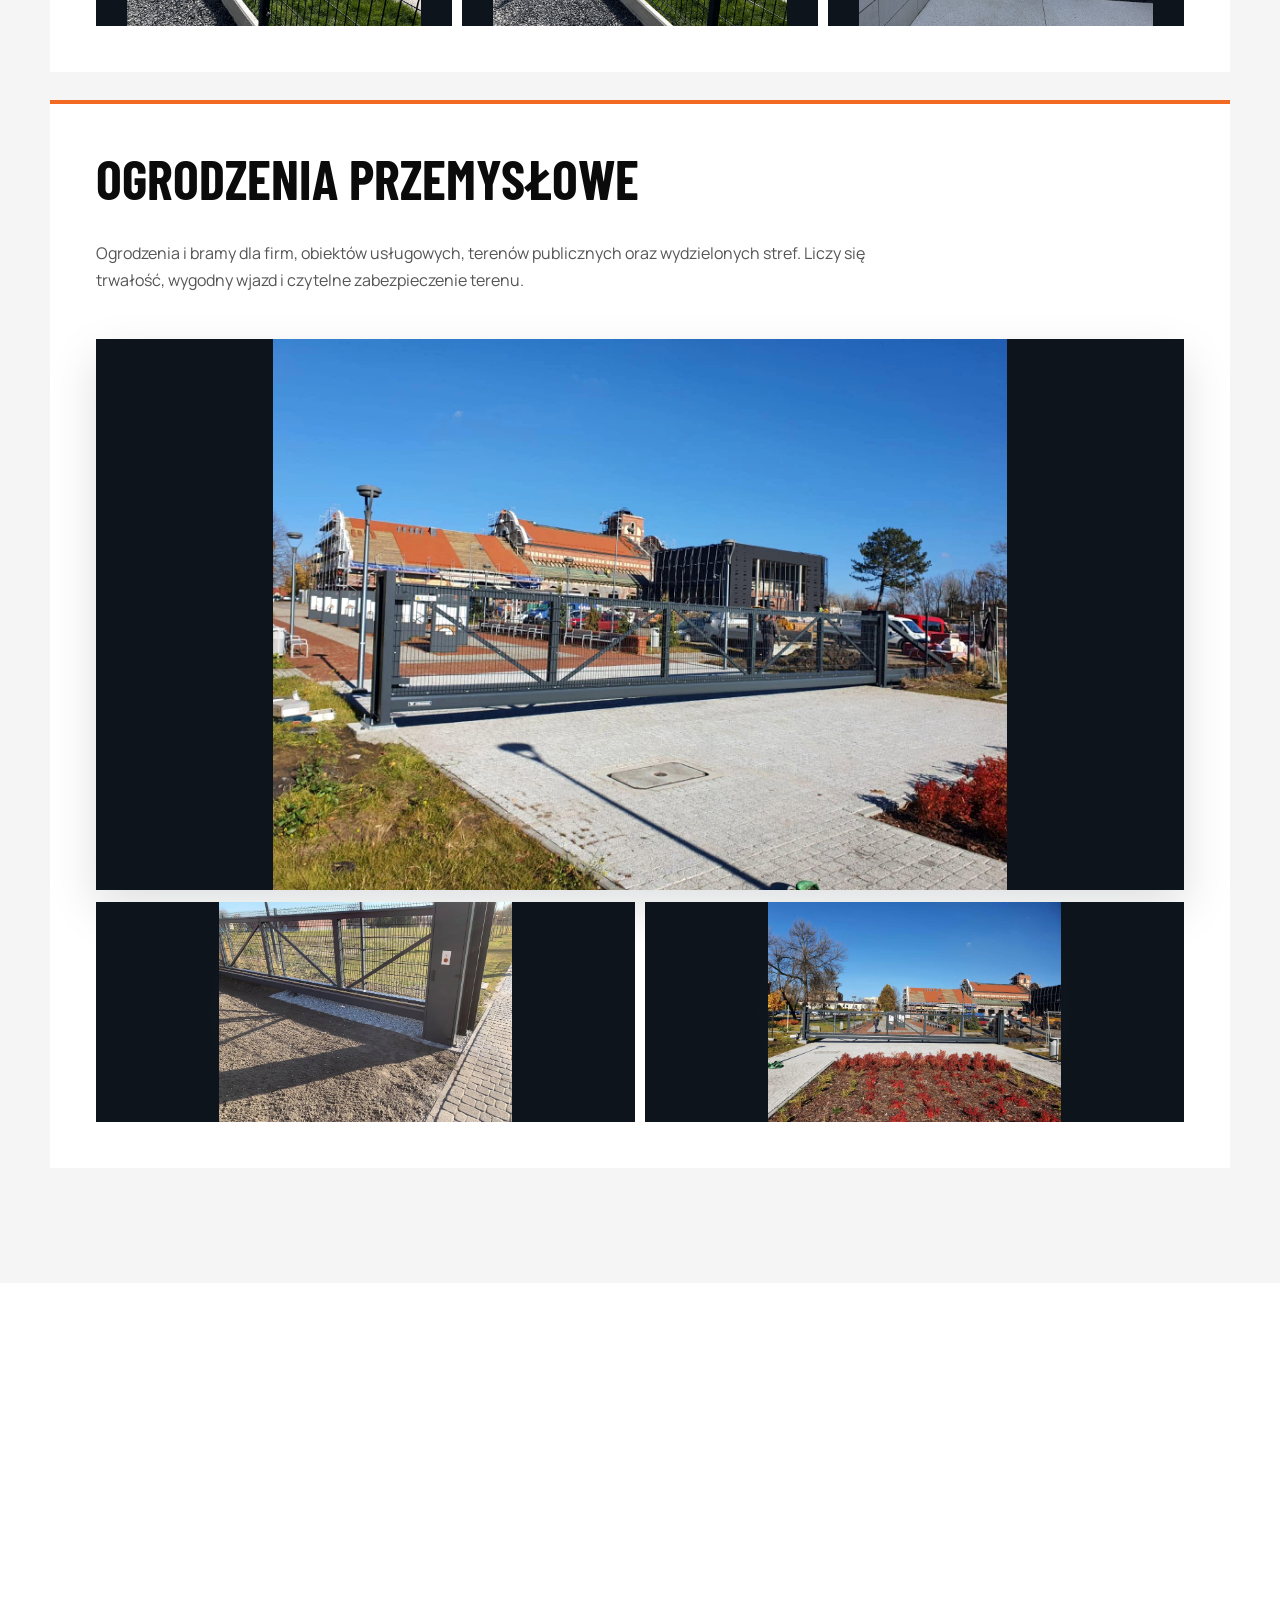
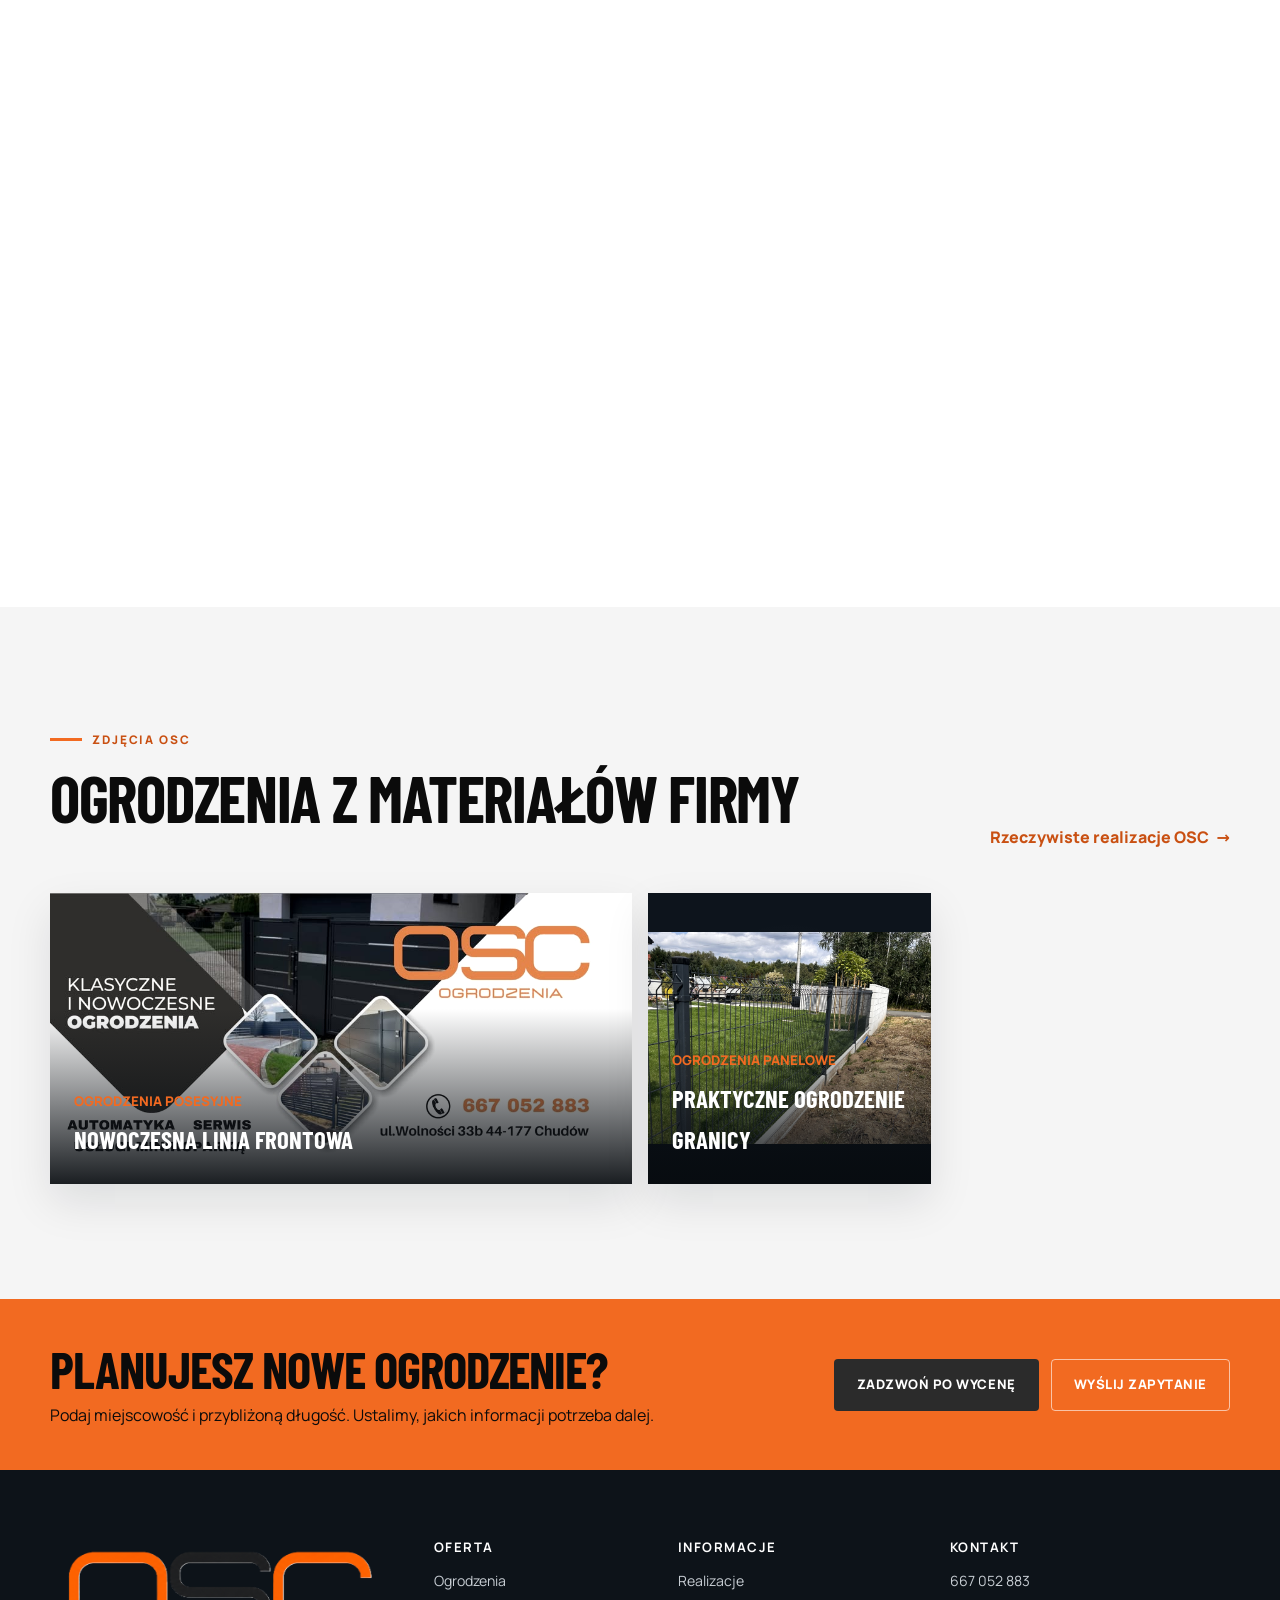
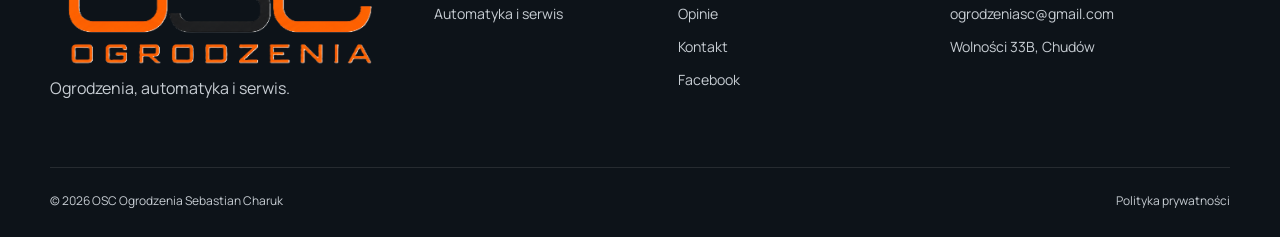
<file: ogrodzenia.html>
﻿<!doctype html>
<html lang="pl">
  <head>
    <meta charset="utf-8" />
    <meta name="viewport" content="width=device-width, initial-scale=1" />
    <title>Ogrodzenia posesyjne, panelowe i przemysłowe Chudów — OSC</title>
    <meta
      name="description"
      content="Montaż ogrodzeń posesyjnych, panelowych i przemysłowych. Doradztwo, dopasowanie do terenu oraz solidny montaż. Chudów, Gliwice i okolice."
    />
    <meta property="og:type" content="website" />
    <meta property="og:url" content="https://www.oscogrodzenia.pl/ogrodzenia.html" />
    <meta property="og:locale" content="pl_PL" />
    <meta property="og:title" content="Ogrodzenia posesyjne, panelowe i przemysłowe — OSC" />
    <meta property="og:description" content="Dobór i montaż ogrodzeń w Chudowie i okolicy." />
    <meta property="og:image" content="https://www.oscogrodzenia.pl/assets/osc-hero-final.jpg" />
    <meta name="theme-color" content="#2B2B2B" />
    <link rel="canonical" href="https://www.oscogrodzenia.pl/ogrodzenia.html" />
    <link rel="icon" href="assets/favicon-osc.png" type="image/png" />
    <meta name="google-site-verification" content="TFYpZ7Ur2OnawWVZTxVvX3ml-ZfWDqzy_1ZqeU2eyeQ" />
    <script async src="https://www.googletagmanager.com/gtag/js?id=G-LFLEJD1ES2"></script>
    <script>
      window.OSC_GA4_ID = "G-LFLEJD1ES2";
      window.OSC_ANALYTICS_CONFIGURED = false;
      window.dataLayer = window.dataLayer || [];
      function gtag(){window.dataLayer.push(arguments);}
      window.gtag = window.gtag || gtag;
      window.gtag("consent", "default", { analytics_storage: "denied" });
      window.gtag("js", new Date());
      try {
        if (localStorage.getItem("osc_cookie_consent") === "accepted") {
          window.gtag("consent", "update", { analytics_storage: "granted" });
          window.gtag("config", window.OSC_GA4_ID);
          window.OSC_ANALYTICS_CONFIGURED = true;
        }
      } catch (error) {
        window.gtag("consent", "update", { analytics_storage: "denied" });
      }
    </script>
    <link rel="stylesheet" href="styles.css?v=20260701-gallery-all" />
  </head>
  <body>
    <a class="skip-link" href="#main">Przejdź do treści</a>
    <div class="topbar">
      <div class="container topbar__inner">
        <span>Ogrodzenia • Automatyka • Serwis</span>
        <div class="topbar__links">
          <a href="mailto:ogrodzeniasc@gmail.com">ogrodzeniasc@gmail.com</a
          ><span>Wolności 33B, Chudów</span>
        </div>
      </div>
    </div>
    <header class="header">
      <div class="container header__inner">
        <a class="logo" href="index.html"
          ><img src="assets/osc-logo-new.png" alt="OSC Ogrodzenia" /></a
        ><button
          class="nav-toggle"
          data-nav-toggle
          aria-label="Otwórz menu"
          aria-expanded="false"
        >
          <span></span>
        </button>
        <nav class="nav" data-nav>
          <a aria-current="page" href="ogrodzenia.html">Ogrodzenia</a><a href="automatyka-serwis.html">Automatyka i serwis</a
          ><a href="realizacje.html">Realizacje</a
          ><a href="opinie.html">Opinie</a><a href="kontakt.html">Kontakt</a
          ><a class="btn btn--small" href="tel:+48667052883">667 052 883</a>
        </nav>
      </div>
    </header>
    <main id="main">
      <section class="page-hero">
        <img
          src="assets/osc-hero-final.jpg"
          alt="Nowoczesne ogrodzenie posesyjne"
          width="1916" height="821"
        />
        <div class="container page-hero__content">
          <span class="eyebrow">Ogrodzenia</span>
          <h1>Ogrodzenia posesyjne, panelowe i przemysłowe</h1>
          <p>
            Dobór ogrodzenia do domu, układu działki i sposobu korzystania z
            posesji albo terenu firmowego. Doradztwo i montaż w Chudowie i
            okolicy.
          </p>
        </div>
      </section>
      <section class="section">
        <div class="container">
          <div class="section-head" data-reveal>
            <span class="eyebrow">Wybór rozwiązania</span>
            <h2>Ogrodzenie, które pasuje do posesji</h2>
            <p class="lead">
              Przed wyborem systemu warto uwzględnić szerokość wjazdu,
              ukształtowanie terenu, oczekiwany poziom prywatności oraz
              planowaną bramę, automatykę i sposób użytkowania terenu.
            </p>
          </div>
          <div class="feature-grid feature-grid--types">
            <article class="feature feature--visual" data-reveal>
              <h3>Ogrodzenia posesyjne</h3>
              <p>
                Spójna linia frontowa z przęsłami, bramą dobranymi pod
                względem wzoru, koloru i wysokości.
              </p>
              <div
                class="feature__media feature__media--showcase"
                aria-label="Zdjęcia ogrodzeń posesyjnych OSC"
              >
                <img
                  class="feature__image-main"
                  src="assets/choice/ogrodzenia-posesyjne.jpg"
                  alt="Nowoczesne ogrodzenie posesyjne przy domu"
                  width="1800"
                  height="1350"
                  loading="lazy"
                />
                <div class="feature__thumbs" aria-label="Dodatkowe ujęcia ogrodzeń posesyjnych">
                  <img
                    src="assets/choice/ogrodzenia-posesyjne-fb-1.jpg"
                    alt="Nowoczesne ogrodzenie posesyjne w ciemnym kolorze"
                    loading="lazy"
                  />
                  <img
                    src="assets/choice/ogrodzenia-posesyjne-fb-2.jpg"
                    alt="Detal nowoczesnego ogrodzenia posesyjnego"
                    loading="lazy"
                  />
                  <img
                    src="assets/choice/ogrodzenia-posesyjne-detal-1.jpg"
                    alt="Detal ogrodzenia posesyjnego OSC"
                    loading="lazy"
                  />
                  <img
                    src="assets/choice/ogrodzenia-posesyjne-detal-2.jpg"
                    alt="Front posesji z ogrodzeniem OSC"
                    loading="lazy"
                  />
                </div>
              </div>
            </article>
            <article class="feature feature--visual" id="panelowe" data-reveal>
              <h3>Ogrodzenia panelowe</h3>
              <p>
                Rozwiązanie do bocznej i tylnej części posesji, firm oraz
                wydzielonych terenów. Możliwy montaż z podmurówką.
              </p>
              <div
                class="feature__media feature__media--showcase"
                aria-label="Zdjęcia ogrodzeń panelowych OSC"
              >
                <img
                  class="feature__image-main"
                  src="assets/choice/ogrodzenia-panelowe-1.jpg"
                  alt="Grafitowe ogrodzenie panelowe przy posesji"
                  width="1800"
                  height="1350"
                  loading="lazy"
                />
                <div class="feature__thumbs" aria-label="Dodatkowe ujęcia ogrodzeń panelowych">
                  <img
                    src="assets/choice/ogrodzenia-panelowe-2.jpg"
                    alt="Ogrodzenie panelowe przy ogrodzie"
                    loading="lazy"
                  />
                  <img
                    src="assets/choice/ogrodzenia-panelowe-3.jpg"
                    alt="Panelowe ogrodzenie na podmurówce"
                    loading="lazy"
                  />
                  <img
                    src="assets/choice/ogrodzenia-panelowe-4.jpg"
                    alt="Furtka i ogrodzenie panelowe przy domu"
                    loading="lazy"
                  />
                </div>
              </div>
            </article>
            <article class="feature feature--visual" id="przemyslowe" data-reveal>
              <h3>Ogrodzenia przemysłowe</h3>
              <p>
                Ogrodzenia i bramy dla firm, obiektów usługowych, terenów
                publicznych oraz wydzielonych stref. Liczy się trwałość,
                wygodny wjazd i czytelne zabezpieczenie terenu.
              </p>
              <div
                class="feature__media feature__media--showcase"
                aria-label="Zdjęcia ogrodzeń przemysłowych OSC"
              >
                <img
                  class="feature__image-main"
                  src="assets/choice/ogrodzenia-przemyslowe-1.jpg"
                  alt="Ogrodzenie przemysłowe z bramą przesuwną"
                  width="1600"
                  height="1200"
                  loading="lazy"
                />
                <div class="feature__thumbs" aria-label="Dodatkowe ujęcia ogrodzeń przemysłowych">
                  <img
                    src="assets/choice/ogrodzenia-przemyslowe-2.jpg"
                    alt="Detal bramy przemysłowej i ogrodzenia"
                    loading="lazy"
                  />
                  <img
                    src="assets/choice/ogrodzenia-przemyslowe-3.jpg"
                    alt="Szerokie ogrodzenie przemysłowe przy obiekcie"
                    loading="lazy"
                  />
                </div>
              </div>
            </article>
          </div>
        </div>
      </section>
      <section class="section section--white">
        <div class="container split">
          <div class="split__media split__media--tiles" data-reveal>
            <div class="split-gallery" aria-label="Zdjęcia ogrodzeń OSC z Facebooka">
              <img
                src="assets/choice/ogrodzenia-panelowe-2.jpg"
                alt="Grafitowe ogrodzenie panelowe z podmurówką"
                loading="lazy"
              />
              <img
                src="assets/choice/ogrodzenia-posesyjne-detal-1.jpg"
                alt="Ogrodzenie posesyjne przy domu"
                loading="lazy"
              />
              <img
                src="assets/choice/ogrodzenia-posesyjne-detal-2.jpg"
                alt="Front posesji z ogrodzeniem"
                loading="lazy"
              />
              <img
                src="assets/choice/ogrodzenia-panelowe-3.jpg"
                alt="Panelowe ogrodzenie przy posesji"
                loading="lazy"
              />
            </div>
          </div>
          <div data-reveal>
            <span class="eyebrow">Doradztwo i montaż</span>
            <h2>Najpierw układ posesji. Potem wzór.</h2>
            <p class="lead">
              Dobrze zaplanowane ogrodzenie powinno ułatwiać codzienne
              korzystanie z wjazdu i zachować spójny wygląd z domem.
            </p>
            <ul class="check-list">
              <li>
                <div>
                  <strong>Kolor i forma</strong
                  ><span
                    >Dopasowanie do elewacji, dachu, stolarki oraz charakteru
                    budynku.</span
                  >
                </div>
              </li>
              <li>
                <div>
                  <strong>Prywatność</strong
                  ><span
                    >Dobór stopnia prześwitu do położenia działki i potrzeb
                    domowników.</span
                  >
                </div>
              </li>
              <li>
                <div>
                  <strong>Brama</strong
                  ><span
                    >Zaplanowanie komunikacji pieszej i wygodnego wjazdu na
                    posesję.</span
                  >
                </div>
              </li>
              <li>
                <div>
                  <strong>Warunki terenu</strong
                  ><span
                    >Uwzględnienie spadków, podłoża i przebiegu granicy
                    działki.</span
                  >
                </div>
              </li>
            </ul>
          </div>
        </div>
      </section>
      <section class="section">
        <div class="container">
          <div class="section-head section-head--row">
            <div>
              <span class="eyebrow">Zdjęcia OSC</span>
              <h2>Ogrodzenia z materiałów firmy</h2>
            </div>
            <a
              class="text-link"
              href="https://www.facebook.com/OgrodzeniaSebastianCharuk/photos"
              target="_blank"
              rel="noopener"
              >Rzeczywiste realizacje OSC</a
            >
          </div>
          <div class="gallery">
            <article
              class="gallery-card gallery-card--wide"
              data-lightbox-trigger
              tabindex="0"
              role="button"
            >
              <img
                src="assets/fb/osc-fb-01.jpg"
                alt="Nowoczesne ogrodzenie posesyjne OSC Ogrodzenia"
              />
              <div class="gallery-card__caption">
                <small>Ogrodzenia posesyjne</small
                ><strong>Nowoczesna linia frontowa</strong>
              </div>
            </article>
            <article
              class="gallery-card"
              data-lightbox-trigger
              tabindex="0"
              role="button"
            >
              <img
                src="assets/choice/ogrodzenia-panelowe-1.jpg"
                alt="Ogrodzenie z realizacji OSC Ogrodzenia"
              />
              <div class="gallery-card__caption">
                <small>Ogrodzenia panelowe</small
                ><strong>Praktyczne ogrodzenie granicy</strong>
              </div>
            </article>
          </div>
        </div>
      </section>
    </main>
    <section class="cta-band">
      <div class="container cta-band__inner">
        <div>
          <h2>Planujesz nowe ogrodzenie?</h2>
          <p>
            Podaj miejscowość i przybliżoną długość. Ustalimy, jakich informacji
            potrzeba dalej.
          </p>
        </div>
        <div class="actions">
          <a class="btn btn--dark" href="tel:+48667052883">Zadzwoń po wycenę</a
          ><a class="btn btn--outline" href="kontakt.html">Wyślij zapytanie</a>
        </div>
      </div>
    </section>
    <footer class="footer">
      <div class="container">
        <div class="footer__grid">
          <div>
            <a class="logo" href="index.html"
              ><img src="assets/osc-logo-new.png" alt="OSC Ogrodzenia"
            /></a>
            <p>Ogrodzenia, automatyka i serwis.</p>
          </div>
          <div>
            <h3>Oferta</h3>
            <ul>
              <li><a href="ogrodzenia.html">Ogrodzenia</a></li>
              <li><a href="automatyka-serwis.html">Automatyka i serwis</a></li>
            </ul>
          </div>
          <div>
            <h3>Informacje</h3>
            <ul>
              <li><a href="realizacje.html">Realizacje</a></li>
              <li><a href="opinie.html">Opinie</a></li>
              <li><a href="kontakt.html">Kontakt</a></li>
              <li><a href="https://www.facebook.com/OgrodzeniaSebastianCharuk/" target="_blank" rel="noopener">Facebook</a></li>
            </ul>
          </div>
          <div>
            <h3>Kontakt</h3>
            <ul>
              <li><a href="tel:+48667052883">667 052 883</a></li>
              <li>
                <a href="mailto:ogrodzeniasc@gmail.com"
                  >ogrodzeniasc@gmail.com</a
                >
              </li>
              <li>Wolności 33B, Chudów</li>
            </ul>
          </div>
        </div>
        <div class="footer__bottom">
          <span>© <span data-year></span> OSC Ogrodzenia Sebastian Charuk</span>
          <a href="polityka-prywatnosci.html">Polityka prywatności</a>
        </div>
      </div>
    </footer>
    <div class="mobile-actions">
      <a class="btn btn--dark" href="tel:+48667052883">Zadzwoń</a
      ><a class="btn" href="kontakt.html">Wycena</a>
    </div>
    <div
      class="lightbox"
      data-lightbox
      aria-hidden="true"
      role="dialog"
      aria-modal="true"
    >
      <button class="lightbox__close" aria-label="Zamknij">×</button>
      <figure class="lightbox__figure">
        <img src="assets/fb/osc-fb-01.jpg" alt="Podgląd zdjęcia OSC Ogrodzenia" />
        <figcaption
          class="lightbox__caption"
          data-lightbox-caption
        ></figcaption>
      </figure>
    </div>
    <a class="back-to-top" href="#main" data-back-to-top aria-label="Wróć na górę">↑</a>
    <script src="script.js?v=20260701-lightbox-photos" defer></script>
  </body>
</html>
</file>
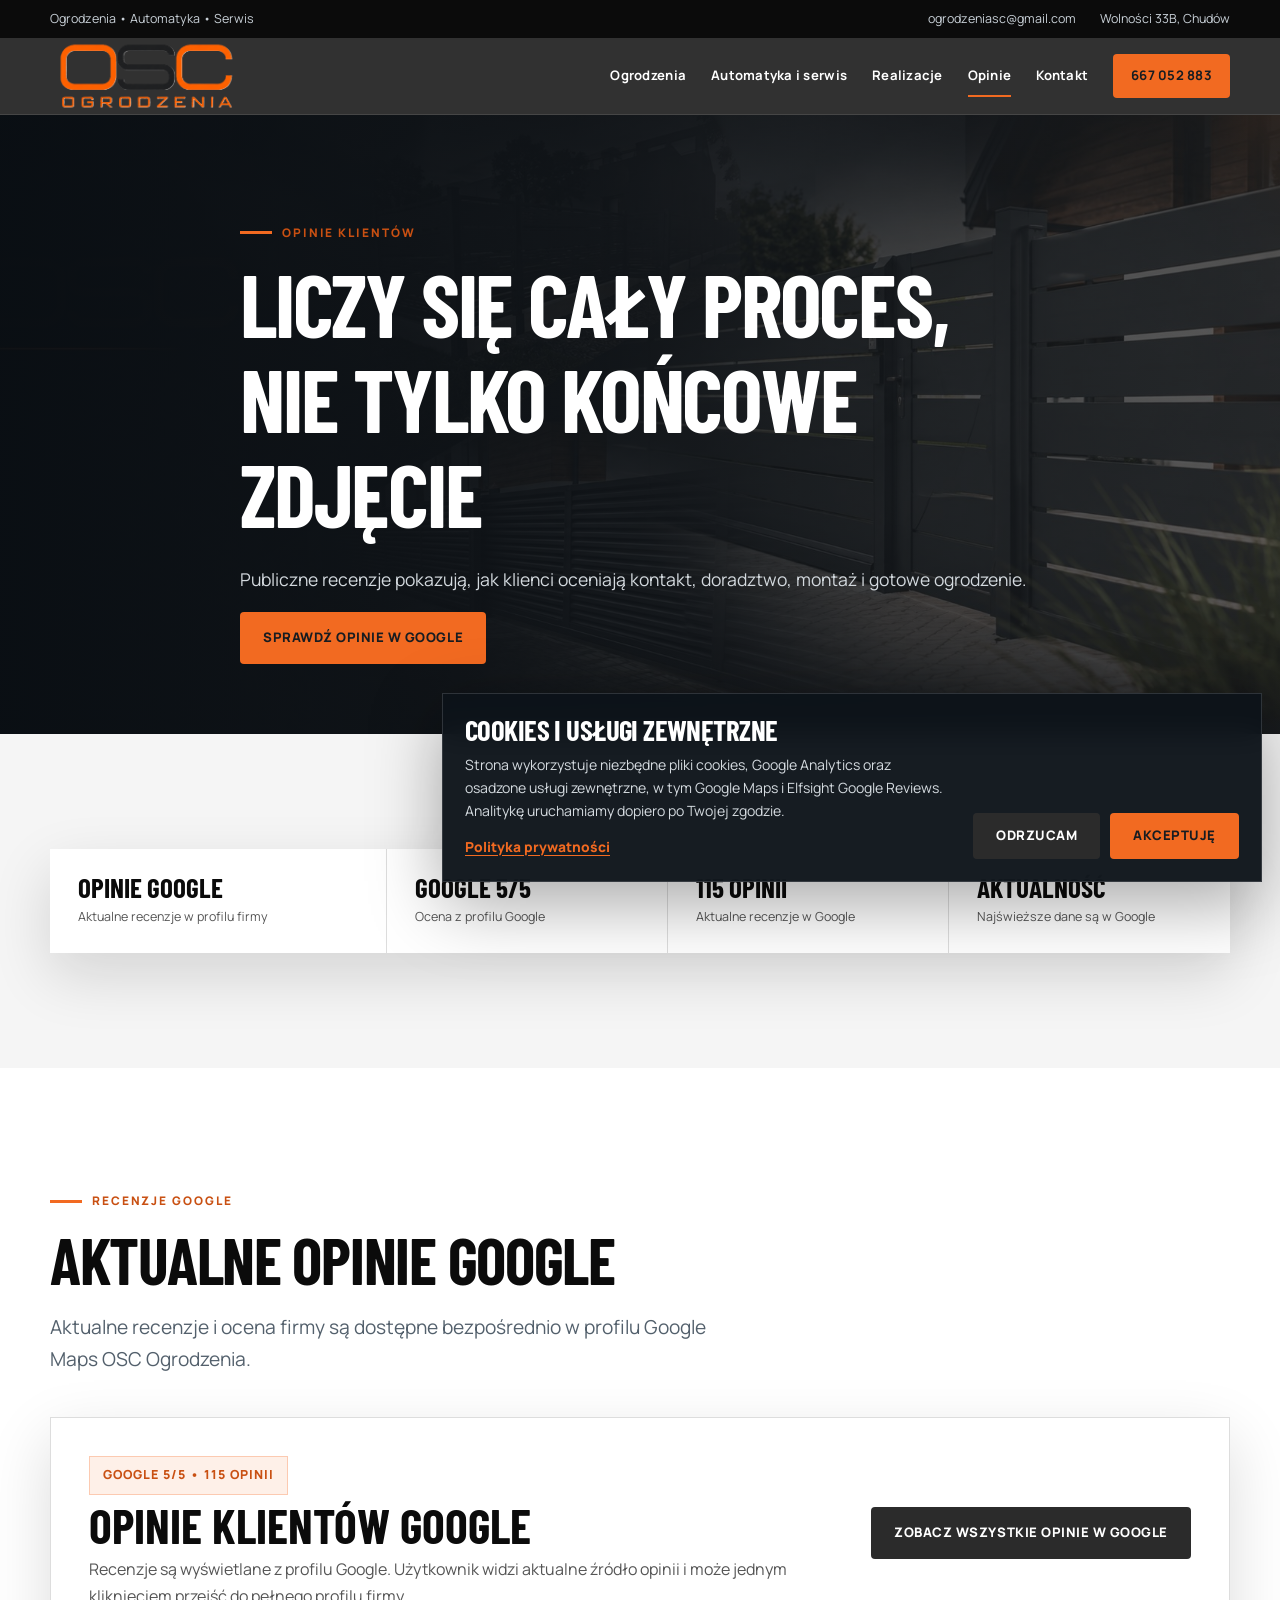
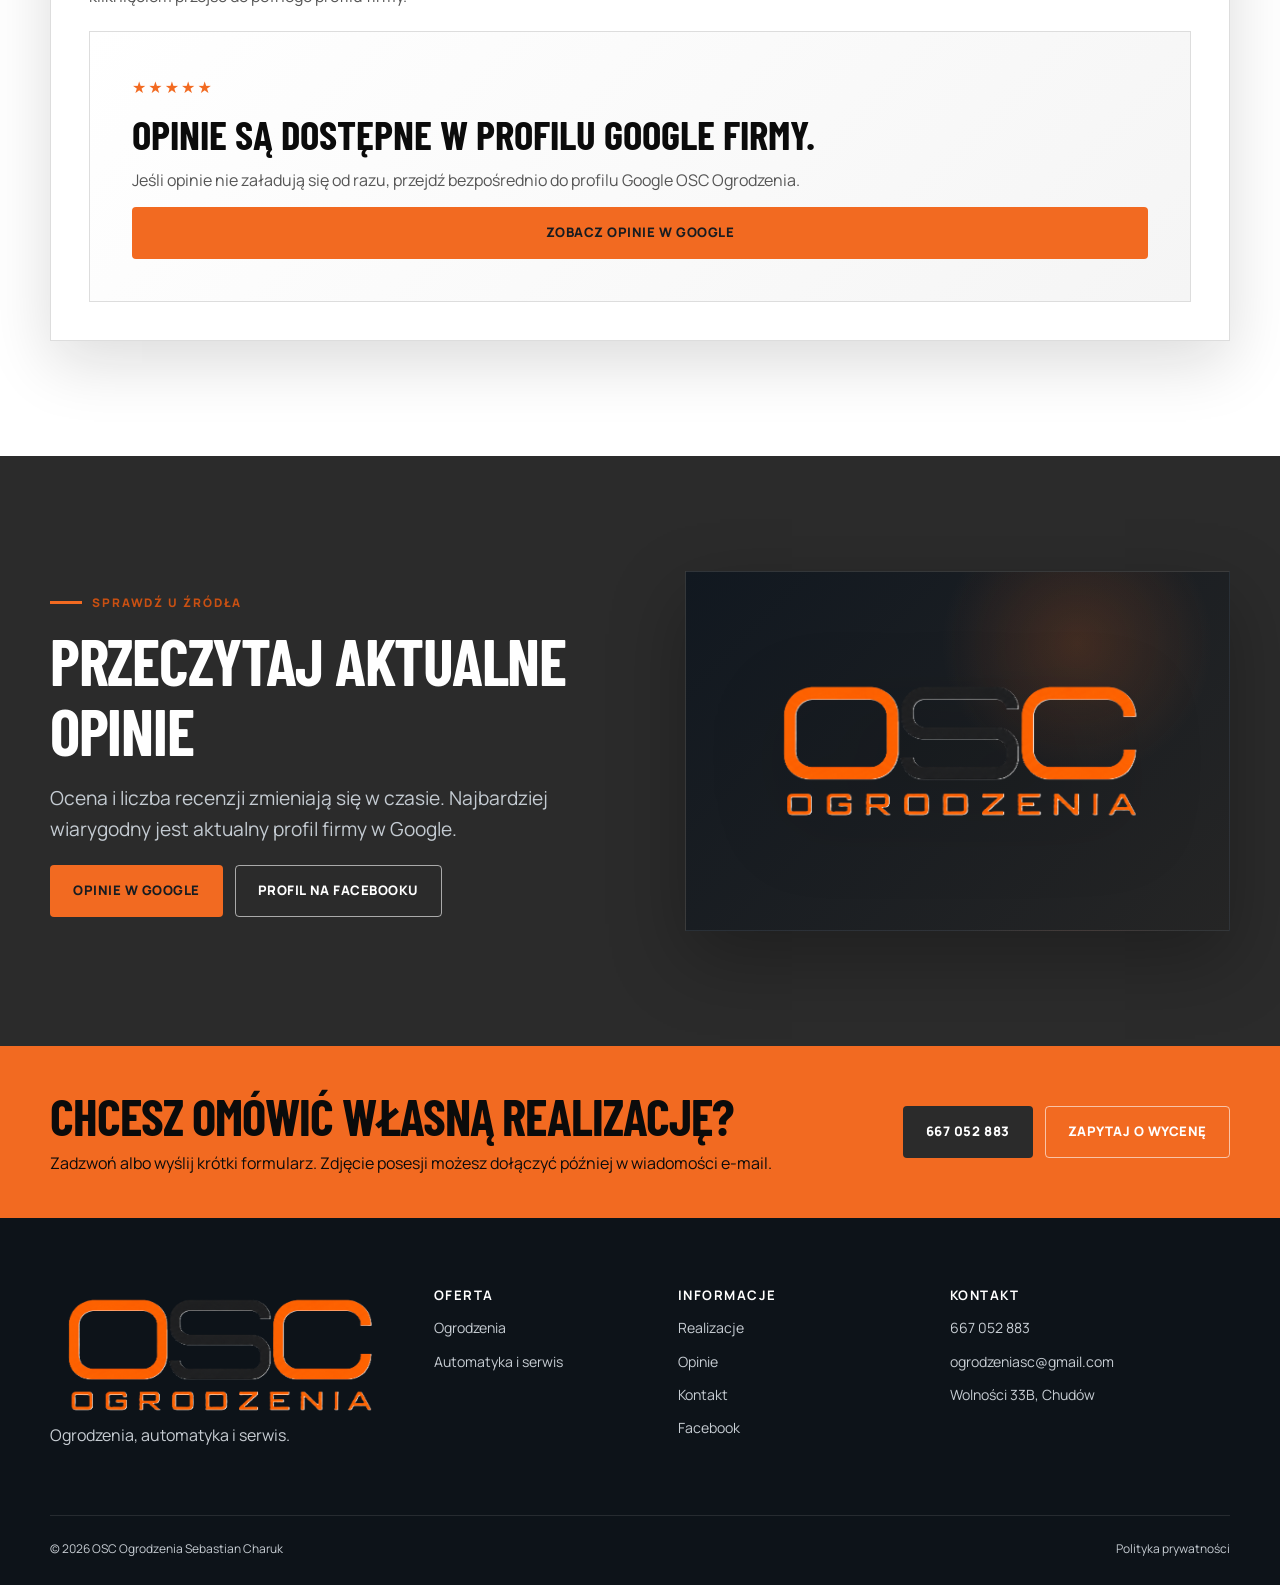
<file: opinie.html>
﻿<!doctype html>
<html lang="pl">
  <head>
    <meta charset="utf-8" />
    <meta name="viewport" content="width=device-width, initial-scale=1" />
    <title>Opinie klientów — OSC Ogrodzenia Sebastian Charuk</title>
    <meta
      name="description"
      content="Sprawdź publiczne opinie o OSC Ogrodzenia. Klienci doceniają solidność, dobry kontakt, doradztwo i estetyczny montaż."
    />
    <meta property="og:type" content="website" />
    <meta property="og:url" content="https://www.oscogrodzenia.pl/opinie.html" />
    <meta property="og:locale" content="pl_PL" />
    <meta property="og:title" content="Opinie o OSC Ogrodzenia Sebastian Charuk" />
    <meta property="og:description" content="Zobacz, co klienci najczęściej doceniają i przejdź do aktualnych opinii Google." />
    <meta property="og:image" content="https://www.oscogrodzenia.pl/assets/osc-hero-final.jpg" />
    <meta name="theme-color" content="#2B2B2B" />
    <link rel="canonical" href="https://www.oscogrodzenia.pl/opinie.html" />
    <link rel="icon" href="assets/favicon-osc.png" type="image/png" />
    <meta name="google-site-verification" content="TFYpZ7Ur2OnawWVZTxVvX3ml-ZfWDqzy_1ZqeU2eyeQ" />
    <script async src="https://www.googletagmanager.com/gtag/js?id=G-LFLEJD1ES2"></script>
    <script>
      window.OSC_GA4_ID = "G-LFLEJD1ES2";
      window.OSC_ANALYTICS_CONFIGURED = false;
      window.dataLayer = window.dataLayer || [];
      function gtag(){window.dataLayer.push(arguments);}
      window.gtag = window.gtag || gtag;
      window.gtag("consent", "default", { analytics_storage: "denied" });
      window.gtag("js", new Date());
      try {
        if (localStorage.getItem("osc_cookie_consent") === "accepted") {
          window.gtag("consent", "update", { analytics_storage: "granted" });
          window.gtag("config", window.OSC_GA4_ID);
          window.OSC_ANALYTICS_CONFIGURED = true;
        }
      } catch (error) {
        window.gtag("consent", "update", { analytics_storage: "denied" });
      }
    </script>
    <link rel="stylesheet" href="styles.css?v=20260701-gallery-all" />
  </head>
  <body>
    <a class="skip-link" href="#main">Przejdź do treści</a>
    <div class="topbar">
      <div class="container topbar__inner">
        <span>Ogrodzenia • Automatyka • Serwis</span>
        <div class="topbar__links">
          <a href="mailto:ogrodzeniasc@gmail.com">ogrodzeniasc@gmail.com</a
          ><span>Wolności 33B, Chudów</span>
        </div>
      </div>
    </div>
    <header class="header">
      <div class="container header__inner">
        <a class="logo" href="index.html"
          ><img src="assets/osc-logo-new.png" alt="OSC Ogrodzenia" /></a
        ><button
          class="nav-toggle"
          data-nav-toggle
          aria-label="Otwórz menu"
          aria-expanded="false"
        >
          <span></span>
        </button>
        <nav class="nav" data-nav>
          <a href="ogrodzenia.html">Ogrodzenia</a><a href="automatyka-serwis.html">Automatyka i serwis</a
          ><a href="realizacje.html">Realizacje</a
          ><a aria-current="page" href="opinie.html">Opinie</a
          ><a href="kontakt.html">Kontakt</a
          ><a class="btn btn--small" href="tel:+48667052883">667 052 883</a>
        </nav>
      </div>
    </header>
    <main id="main">
      <section class="page-hero">
        <img
          src="assets/osc-hero-final.jpg"
          alt="Gotowe ogrodzenie i brama przy domu"
        />
        <div class="container page-hero__content">
          <span class="eyebrow">Opinie klientów</span>
          <h1>Liczy się cały proces, nie tylko końcowe zdjęcie</h1>
          <p>
            Publiczne recenzje pokazują, jak klienci oceniają kontakt,
            doradztwo, montaż i gotowe ogrodzenie.
          </p>
          <a
            class="btn"
            href="https://www.google.com/maps/place/OSC+Ogrodzenia+Sebastian+Charuk/@50.2096999,18.7715016,17z/data=!4m8!3m7!1s0x471135513377a695:0xc600845d9234825e!8m2!3d50.2096999!4d18.7740765!9m1!1b1!16s%2Fg%2F11j4ybc1j7?entry=ttu&amp;g_ep=EgoyMDI2MDYyNC4wIKXMDSoASAFQAw%3D%3D"
            target="_blank"
            rel="noopener"
            >Sprawdź opinie w Google</a
          >
        </div>
      </section>
      <section class="section">
        <div class="container">
          <div class="trust__grid" data-reveal>
            <div class="trust__item">
              <strong>Opinie Google</strong
              ><span>Aktualne recenzje w profilu firmy</span>
            </div>
            <div class="trust__item">
              <strong>Google 5/5</strong
              ><span>Ocena z profilu Google</span>
            </div>
            <div class="trust__item">
              <strong>115 opinii</strong><span>Aktualne recenzje w Google</span>
            </div>
            <div class="trust__item">
              <strong>Aktualność</strong><span>Najświeższe dane są w Google</span>
            </div>
          </div>
        </div>
      </section>
      <section class="section section--white">
        <div class="container">
          <div class="section-head">
            <span class="eyebrow">Recenzje Google</span>
            <h2>Aktualne opinie Google</h2>
            <p class="lead">
              Aktualne recenzje i ocena firmy są dostępne bezpośrednio w profilu
              Google Maps OSC Ogrodzenia.
            </p>
          </div>
          <div class="google-reviews google-reviews--elfsight" data-reveal>
            <div class="reviews-panel">
              <div>
                <span class="reviews-meta">Google 5/5 • 115 opinii</span>
                <h3>Opinie klientów Google</h3>
                <p>
                  Recenzje są wyświetlane z profilu Google. Użytkownik widzi
                  aktualne źródło opinii i może jednym kliknięciem przejść do
                  pełnego profilu firmy.
                </p>
              </div>
              <a
                class="btn btn--dark"
                href="https://www.google.com/maps/place/OSC+Ogrodzenia+Sebastian+Charuk/@50.2096999,18.7715016,17z/data=!4m8!3m7!1s0x471135513377a695:0xc600845d9234825e!8m2!3d50.2096999!4d18.7740765!9m1!1b1!16s%2Fg%2F11j4ybc1j7?entry=ttu&amp;g_ep=EgoyMDI2MDYyNC4wIKXMDSoASAFQAw%3D%3D"
                target="_blank"
                rel="noopener"
                >Zobacz wszystkie opinie w Google</a
              >
            </div>
            <div class="elfsight-widget-wrap" data-elfsight-wrap>
              <div
                class="elfsight-app-2e698cdc-ee18-46d4-8c50-982c21fcd34c"
                data-elfsight-app-lazy
              ></div>
              <div class="elfsight-fallback" data-elfsight-fallback>
                <div class="stars" aria-label="Opinie Google">★★★★★</div>
                <h3>Opinie są dostępne w profilu Google firmy.</h3>
                <p>
                  Jeśli opinie nie załadują się od razu, przejdź bezpośrednio
                  do profilu Google OSC Ogrodzenia.
                </p>
                <a
                  class="btn"
                  href="https://www.google.com/maps/place/OSC+Ogrodzenia+Sebastian+Charuk/@50.2096999,18.7715016,17z/data=!4m8!3m7!1s0x471135513377a695:0xc600845d9234825e!8m2!3d50.2096999!4d18.7740765!9m1!1b1!16s%2Fg%2F11j4ybc1j7?entry=ttu&amp;g_ep=EgoyMDI2MDYyNC4wIKXMDSoASAFQAw%3D%3D"
                  target="_blank"
                  rel="noopener"
                  >Zobacz opinie w Google</a
                >
              </div>
            </div>
          </div>
        </div>
      </section>
      <section class="section section--dark">
        <div class="container split">
          <div data-reveal>
            <span class="eyebrow">Sprawdź u źródła</span>
            <h2>Przeczytaj aktualne opinie</h2>
            <p class="lead">
              Ocena i liczba recenzji zmieniają się w czasie. Najbardziej
              wiarygodny jest aktualny profil firmy w Google.
            </p>
            <div class="actions">
              <a
                class="btn"
                href="https://www.google.com/maps/place/OSC+Ogrodzenia+Sebastian+Charuk/@50.2096999,18.7715016,17z/data=!4m8!3m7!1s0x471135513377a695:0xc600845d9234825e!8m2!3d50.2096999!4d18.7740765!9m1!1b1!16s%2Fg%2F11j4ybc1j7?entry=ttu&amp;g_ep=EgoyMDI2MDYyNC4wIKXMDSoASAFQAw%3D%3D"
                target="_blank"
                rel="noopener"
                >Opinie w Google</a
              ><a
                class="btn btn--outline"
                href="https://www.facebook.com/OgrodzeniaSebastianCharuk/"
                target="_blank"
                rel="noopener"
                >Profil na Facebooku</a
              >
            </div>
          </div>
          <div class="split__media split__media--logo" data-reveal>
            <img
              src="assets/osc-logo-new.png"
              alt="Logo OSC Ogrodzenia"
              width="813"
              height="325"
              loading="lazy"
            />
          </div>
        </div>
      </section>
    </main>
    <section class="cta-band">
      <div class="container cta-band__inner">
        <div>
          <h2>Chcesz omówić własną realizację?</h2>
          <p>
            Zadzwoń albo wyślij krótki formularz. Zdjęcie posesji możesz
            dołączyć później w wiadomości e-mail.
          </p>
        </div>
        <div class="actions">
          <a class="btn btn--dark" href="tel:+48667052883">667 052 883</a
          ><a class="btn btn--outline" href="kontakt.html">Zapytaj o wycenę</a>
        </div>
      </div>
    </section>
    <footer class="footer">
      <div class="container">
        <div class="footer__grid">
          <div>
            <a class="logo" href="index.html"
              ><img src="assets/osc-logo-new.png" alt="OSC Ogrodzenia"
            /></a>
            <p>Ogrodzenia, automatyka i serwis.</p>
          </div>
          <div>
            <h3>Oferta</h3>
            <ul>
              <li><a href="ogrodzenia.html">Ogrodzenia</a></li>
              <li><a href="automatyka-serwis.html">Automatyka i serwis</a></li>
            </ul>
          </div>
          <div>
            <h3>Informacje</h3>
            <ul>
              <li><a href="realizacje.html">Realizacje</a></li>
              <li><a href="opinie.html">Opinie</a></li>
              <li><a href="kontakt.html">Kontakt</a></li>
              <li><a href="https://www.facebook.com/OgrodzeniaSebastianCharuk/" target="_blank" rel="noopener">Facebook</a></li>
            </ul>
          </div>
          <div>
            <h3>Kontakt</h3>
            <ul>
              <li><a href="tel:+48667052883">667 052 883</a></li>
              <li>
                <a href="mailto:ogrodzeniasc@gmail.com"
                  >ogrodzeniasc@gmail.com</a
                >
              </li>
              <li>Wolności 33B, Chudów</li>
            </ul>
          </div>
        </div>
        <div class="footer__bottom">
          <span>© <span data-year></span> OSC Ogrodzenia Sebastian Charuk</span>
          <a href="polityka-prywatnosci.html">Polityka prywatności</a>
        </div>
      </div>
    </footer>
    <div class="mobile-actions">
      <a class="btn btn--dark" href="tel:+48667052883">Zadzwoń</a
      ><a class="btn" href="kontakt.html">Wycena</a>
    </div>
    <a class="back-to-top" href="#main" data-back-to-top aria-label="Wróć na górę">↑</a>
    <script src="https://elfsightcdn.com/platform.js" async></script>
    <script src="script.js?v=20260701-lightbox-photos" defer></script>
  </body>
</html>
</file>
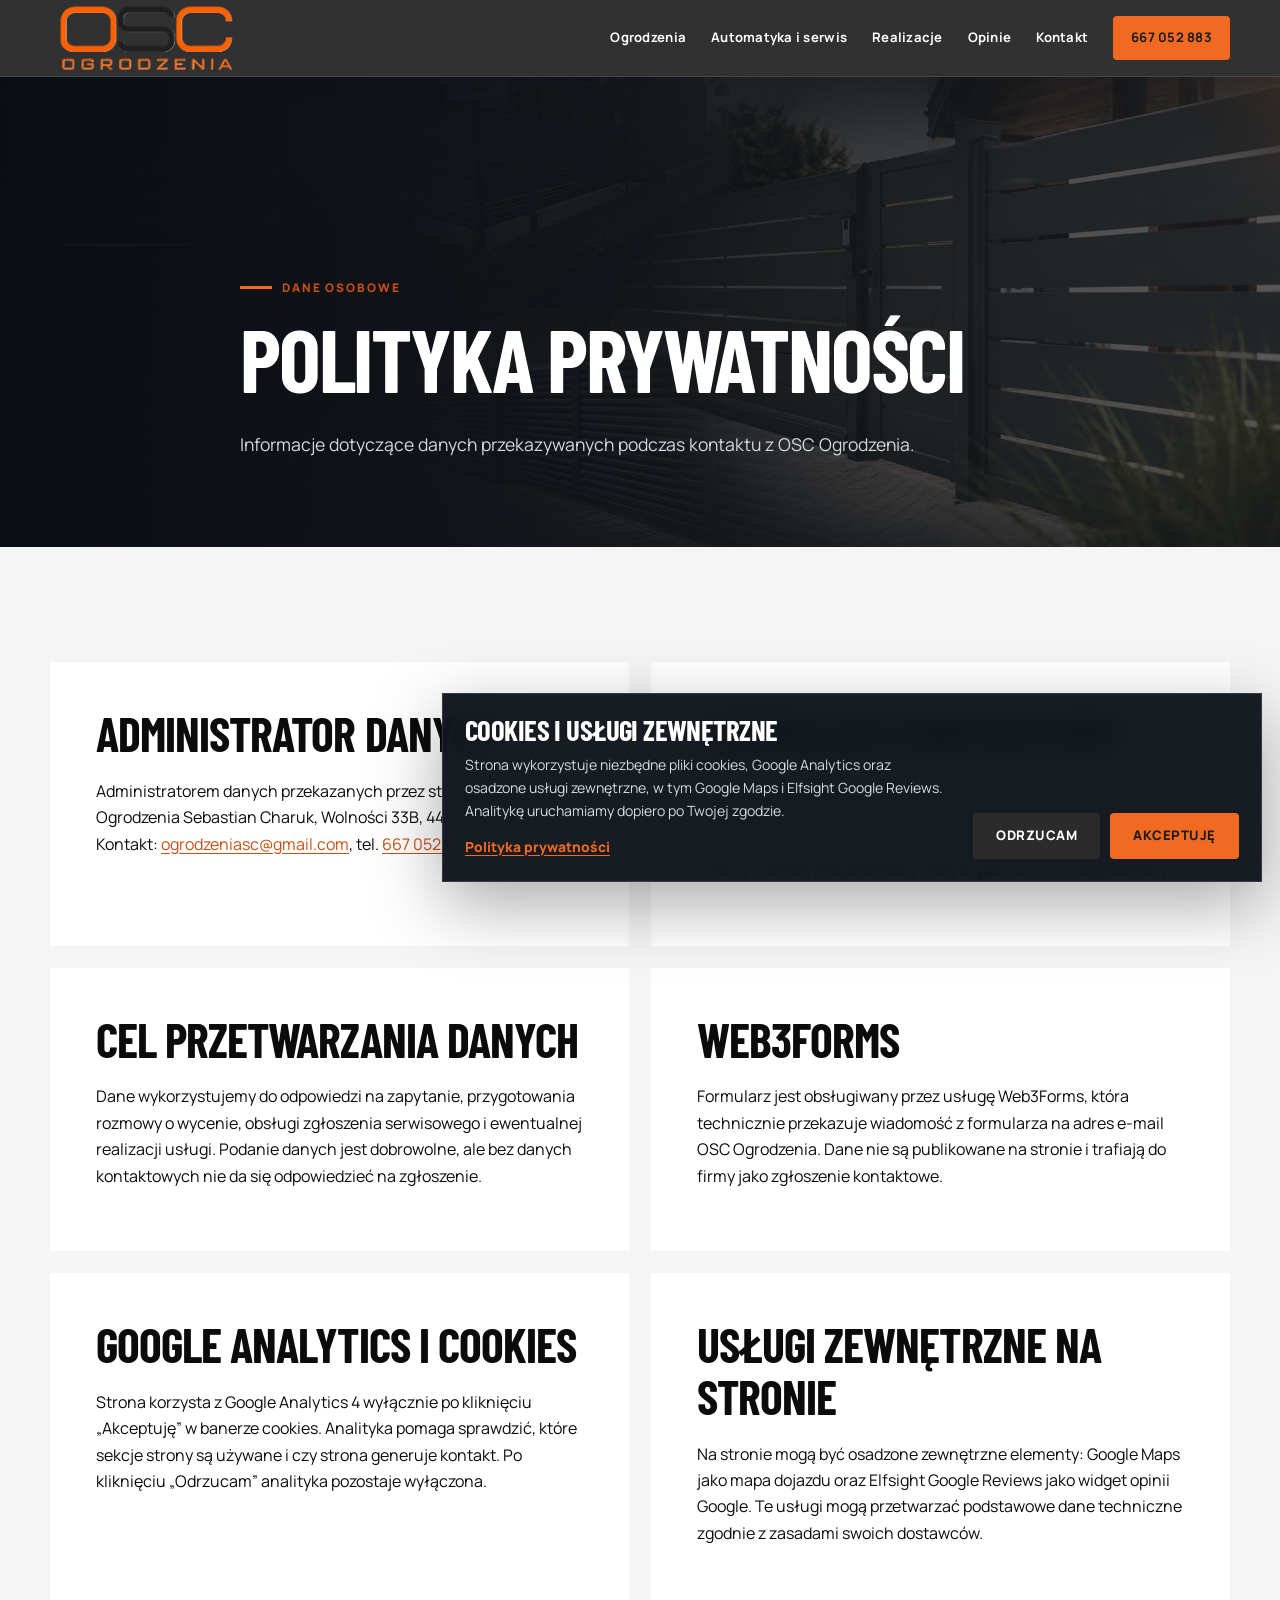
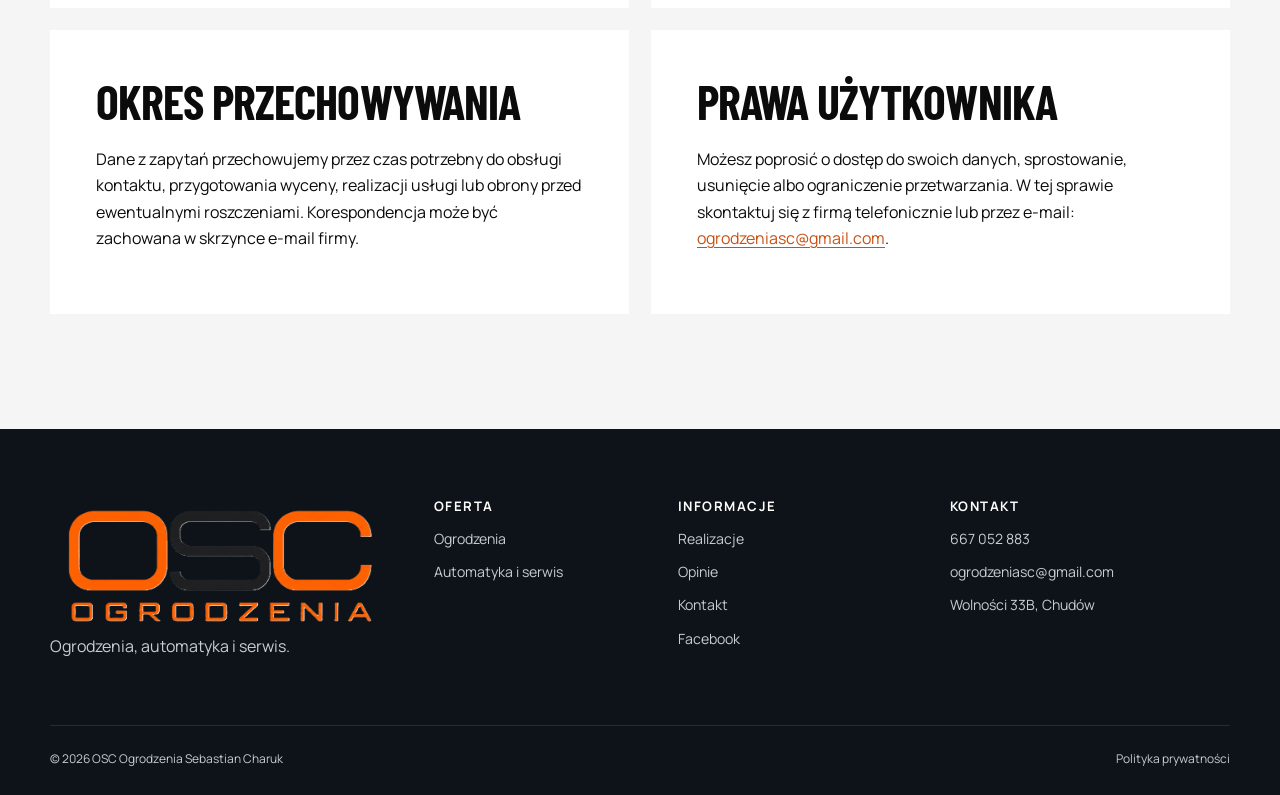
<file: polityka-prywatnosci.html>
﻿<!doctype html>
<html lang="pl">
  <head>
    <meta charset="utf-8" />
    <meta name="viewport" content="width=device-width, initial-scale=1" />
    <title>Polityka prywatności — OSC Ogrodzenia</title>
    <meta
      name="description"
      content="Polityka prywatności OSC Ogrodzenia: formularz kontaktowy, Web3Forms, Google Analytics, cookies, Google Maps i Elfsight Google Reviews."
    />
    <meta name="robots" content="noindex,follow" />
    <meta property="og:type" content="website" />
    <meta property="og:url" content="https://www.oscogrodzenia.pl/polityka-prywatnosci.html" />
    <meta property="og:title" content="Polityka prywatności — OSC Ogrodzenia" />
    <meta property="og:description" content="Informacje o formularzu kontaktowym, cookies, Google Analytics, Google Maps i Elfsight Google Reviews." />
    <meta property="og:image" content="https://www.oscogrodzenia.pl/assets/osc-hero-final.jpg" />
    <meta name="theme-color" content="#2B2B2B" />
    <link rel="canonical" href="https://www.oscogrodzenia.pl/polityka-prywatnosci.html" />
    <link rel="icon" href="assets/favicon-osc.png" type="image/png" />
    <meta name="google-site-verification" content="TFYpZ7Ur2OnawWVZTxVvX3ml-ZfWDqzy_1ZqeU2eyeQ" />
    <script async src="https://www.googletagmanager.com/gtag/js?id=G-LFLEJD1ES2"></script>
    <script>
      window.OSC_GA4_ID = "G-LFLEJD1ES2";
      window.OSC_ANALYTICS_CONFIGURED = false;
      window.dataLayer = window.dataLayer || [];
      function gtag(){window.dataLayer.push(arguments);}
      window.gtag = window.gtag || gtag;
      window.gtag("consent", "default", { analytics_storage: "denied" });
      window.gtag("js", new Date());
      try {
        if (localStorage.getItem("osc_cookie_consent") === "accepted") {
          window.gtag("consent", "update", { analytics_storage: "granted" });
          window.gtag("config", window.OSC_GA4_ID);
          window.OSC_ANALYTICS_CONFIGURED = true;
        }
      } catch (error) {
        window.gtag("consent", "update", { analytics_storage: "denied" });
      }
    </script>
    <link rel="stylesheet" href="styles.css?v=20260701-gallery-all" />
  </head>
  <body>
    <a class="skip-link" href="#main">Przejdź do treści</a>
    <header class="header">
      <div class="container header__inner">
        <a class="logo" href="index.html"
          ><img src="assets/osc-logo-new.png" alt="OSC Ogrodzenia" /></a
        ><button
          class="nav-toggle"
          data-nav-toggle
          aria-label="Otwórz menu"
          aria-expanded="false"
        >
          <span></span>
        </button>
        <nav class="nav" data-nav>
          <a href="ogrodzenia.html">Ogrodzenia</a><a href="automatyka-serwis.html">Automatyka i serwis</a
          ><a href="realizacje.html">Realizacje</a
          ><a href="opinie.html">Opinie</a><a href="kontakt.html">Kontakt</a
          ><a class="btn btn--small" href="tel:+48667052883">667 052 883</a>
        </nav>
      </div>
    </header>
    <main id="main">
      <section class="page-hero">
        <img src="assets/osc-hero-final.jpg" alt="Grafika firmowa OSC Ogrodzenia" />
        <div class="container page-hero__content">
          <span class="eyebrow">Dane osobowe</span>
          <h1>Polityka prywatności</h1>
          <p>
            Informacje dotyczące danych przekazywanych podczas kontaktu z OSC
            Ogrodzenia.
          </p>
        </div>
      </section>
      <section class="section">
        <div class="container content-grid">
          <article class="content-card">
            <h2>Administrator danych</h2>
            <p>
              Administratorem danych przekazanych przez stronę jest OSC
              Ogrodzenia Sebastian Charuk, Wolności 33B, 44-177 Chudów. Kontakt:
              <a class="privacy-link" href="mailto:ogrodzeniasc@gmail.com"
                >ogrodzeniasc@gmail.com</a
              >, tel.
              <a class="privacy-link" href="tel:+48667052883">667 052 883</a>.
            </p>
          </article>
          <article class="content-card">
            <h2>Formularz kontaktowy</h2>
            <p>
              Formularz służy do wysłania zapytania o ogrodzenie, bramę,
              automatykę lub serwis. Prosimy o imię, telefon, miejscowość,
              rodzaj usługi, orientacyjny wymiar, opcjonalny e-mail i krótki
              opis sprawy. Telefon jest potrzebny, żeby szybko wrócić z
              odpowiedzią.
            </p>
          </article>
          <article class="content-card">
            <h2>Cel przetwarzania danych</h2>
            <p>
              Dane wykorzystujemy do odpowiedzi na zapytanie, przygotowania
              rozmowy o wycenie, obsługi zgłoszenia serwisowego i ewentualnej
              realizacji usługi. Podanie danych jest dobrowolne, ale bez danych
              kontaktowych nie da się odpowiedzieć na zgłoszenie.
            </p>
          </article>
          <article class="content-card">
            <h2>Web3Forms</h2>
            <p>
              Formularz jest obsługiwany przez usługę Web3Forms, która
              technicznie przekazuje wiadomość z formularza na adres e-mail OSC
              Ogrodzenia. Dane nie są publikowane na stronie i trafiają do firmy
              jako zgłoszenie kontaktowe.
            </p>
          </article>
          <article class="content-card">
            <h2>Google Analytics i cookies</h2>
            <p>
              Strona korzysta z Google Analytics 4 wyłącznie po kliknięciu
              „Akceptuję” w banerze cookies. Analityka pomaga sprawdzić, które
              sekcje strony są używane i czy strona generuje kontakt. Po
              kliknięciu „Odrzucam” analityka pozostaje wyłączona.
            </p>
          </article>
          <article class="content-card">
            <h2>Usługi zewnętrzne na stronie</h2>
            <p>
              Na stronie mogą być osadzone zewnętrzne elementy: Google Maps jako
              mapa dojazdu oraz Elfsight Google Reviews jako widget opinii
              Google. Te usługi mogą przetwarzać podstawowe dane techniczne
              zgodnie z zasadami swoich dostawców.
            </p>
          </article>
          <article class="content-card">
            <h2>Okres przechowywania</h2>
            <p>
              Dane z zapytań przechowujemy przez czas potrzebny do obsługi
              kontaktu, przygotowania wyceny, realizacji usługi lub obrony przed
              ewentualnymi roszczeniami. Korespondencja może być zachowana w
              skrzynce e-mail firmy.
            </p>
          </article>
          <article class="content-card">
            <h2>Prawa użytkownika</h2>
            <p>
              Możesz poprosić o dostęp do swoich danych, sprostowanie, usunięcie
              albo ograniczenie przetwarzania. W tej sprawie skontaktuj się z
              firmą telefonicznie lub przez e-mail:
              <a class="privacy-link" href="mailto:ogrodzeniasc@gmail.com"
                >ogrodzeniasc@gmail.com</a
              >.
            </p>
          </article>
        </div>
      </section>
    </main>
    <footer class="footer">
      <div class="container">
        <div class="footer__grid">
          <div>
            <a class="logo" href="index.html"
              ><img src="assets/osc-logo-new.png" alt="OSC Ogrodzenia"
            /></a>
            <p>Ogrodzenia, automatyka i serwis.</p>
          </div>
          <div>
            <h3>Oferta</h3>
            <ul>
              <li><a href="ogrodzenia.html">Ogrodzenia</a></li>
              <li><a href="automatyka-serwis.html">Automatyka i serwis</a></li>
            </ul>
          </div>
          <div>
            <h3>Informacje</h3>
            <ul>
              <li><a href="realizacje.html">Realizacje</a></li>
              <li><a href="opinie.html">Opinie</a></li>
              <li><a href="kontakt.html">Kontakt</a></li>
              <li><a href="https://www.facebook.com/OgrodzeniaSebastianCharuk/" target="_blank" rel="noopener">Facebook</a></li>
            </ul>
          </div>
          <div>
            <h3>Kontakt</h3>
            <ul>
              <li><a href="tel:+48667052883">667 052 883</a></li>
              <li>
                <a href="mailto:ogrodzeniasc@gmail.com"
                  >ogrodzeniasc@gmail.com</a
                >
              </li>
              <li>Wolności 33B, Chudów</li>
            </ul>
          </div>
        </div>
        <div class="footer__bottom">
          <span>© <span data-year></span> OSC Ogrodzenia Sebastian Charuk</span
          ><a href="polityka-prywatnosci.html">Polityka prywatności</a>
        </div>
      </div>
    </footer>
    <div class="mobile-actions">
      <a class="btn btn--dark" href="tel:+48667052883">Zadzwoń</a
      ><a class="btn" href="kontakt.html">Wycena</a>
    </div>
    <a class="back-to-top" href="#main" data-back-to-top aria-label="Wróć na górę">↑</a>
    <script src="script.js?v=20260701-lightbox-photos" defer></script>
  </body>
</html>
</file>
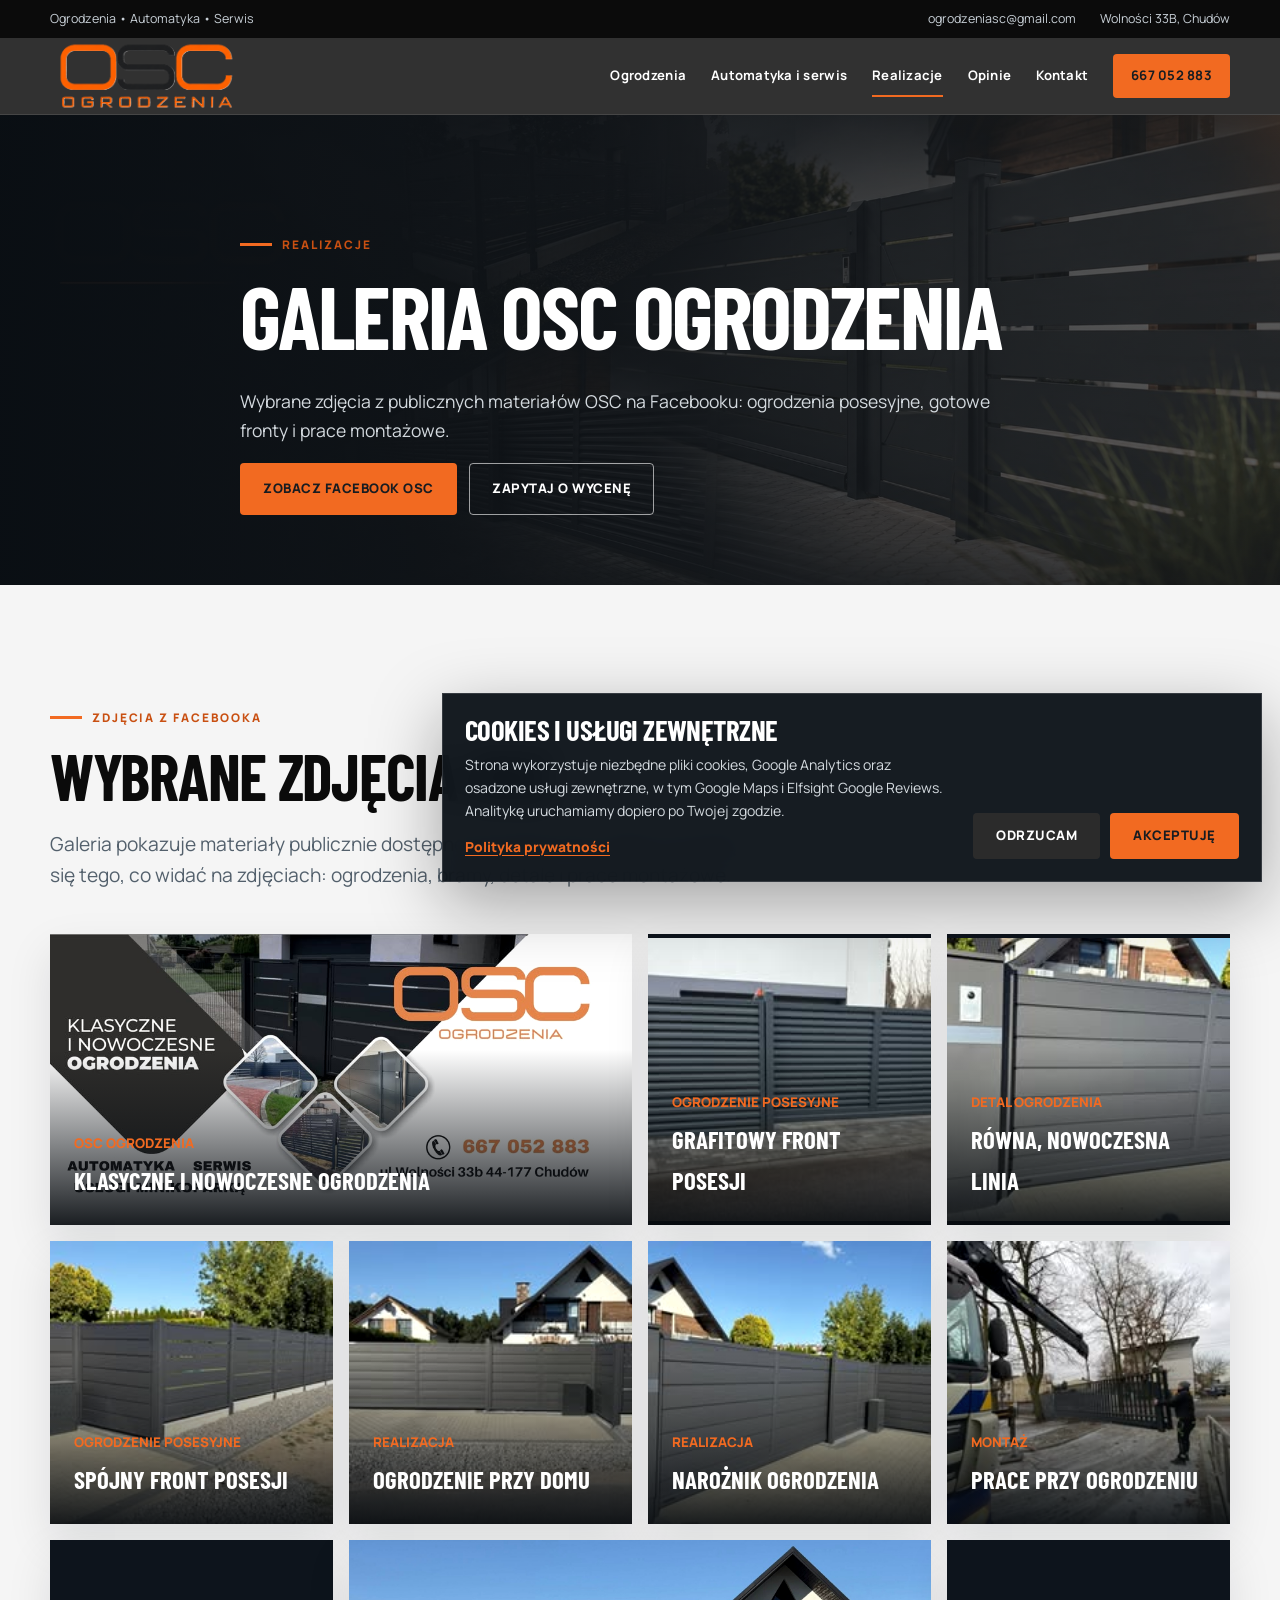
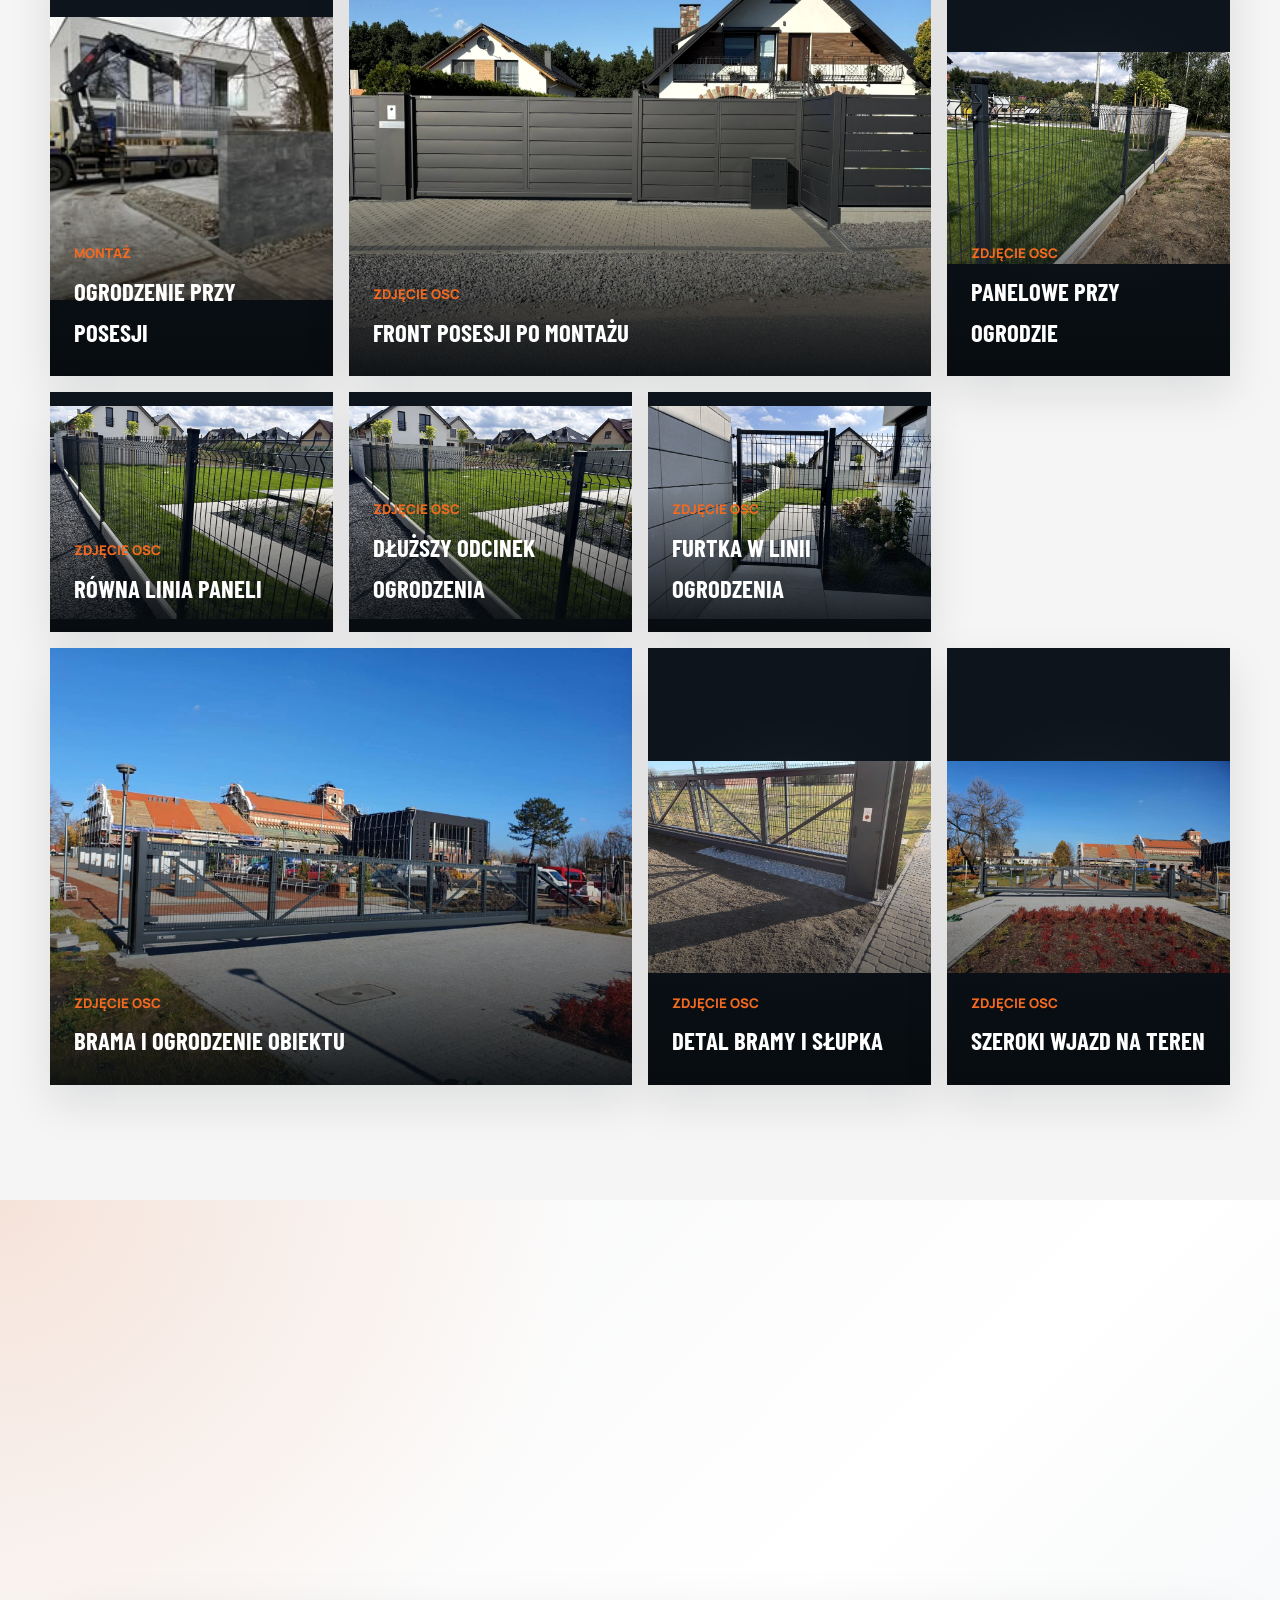
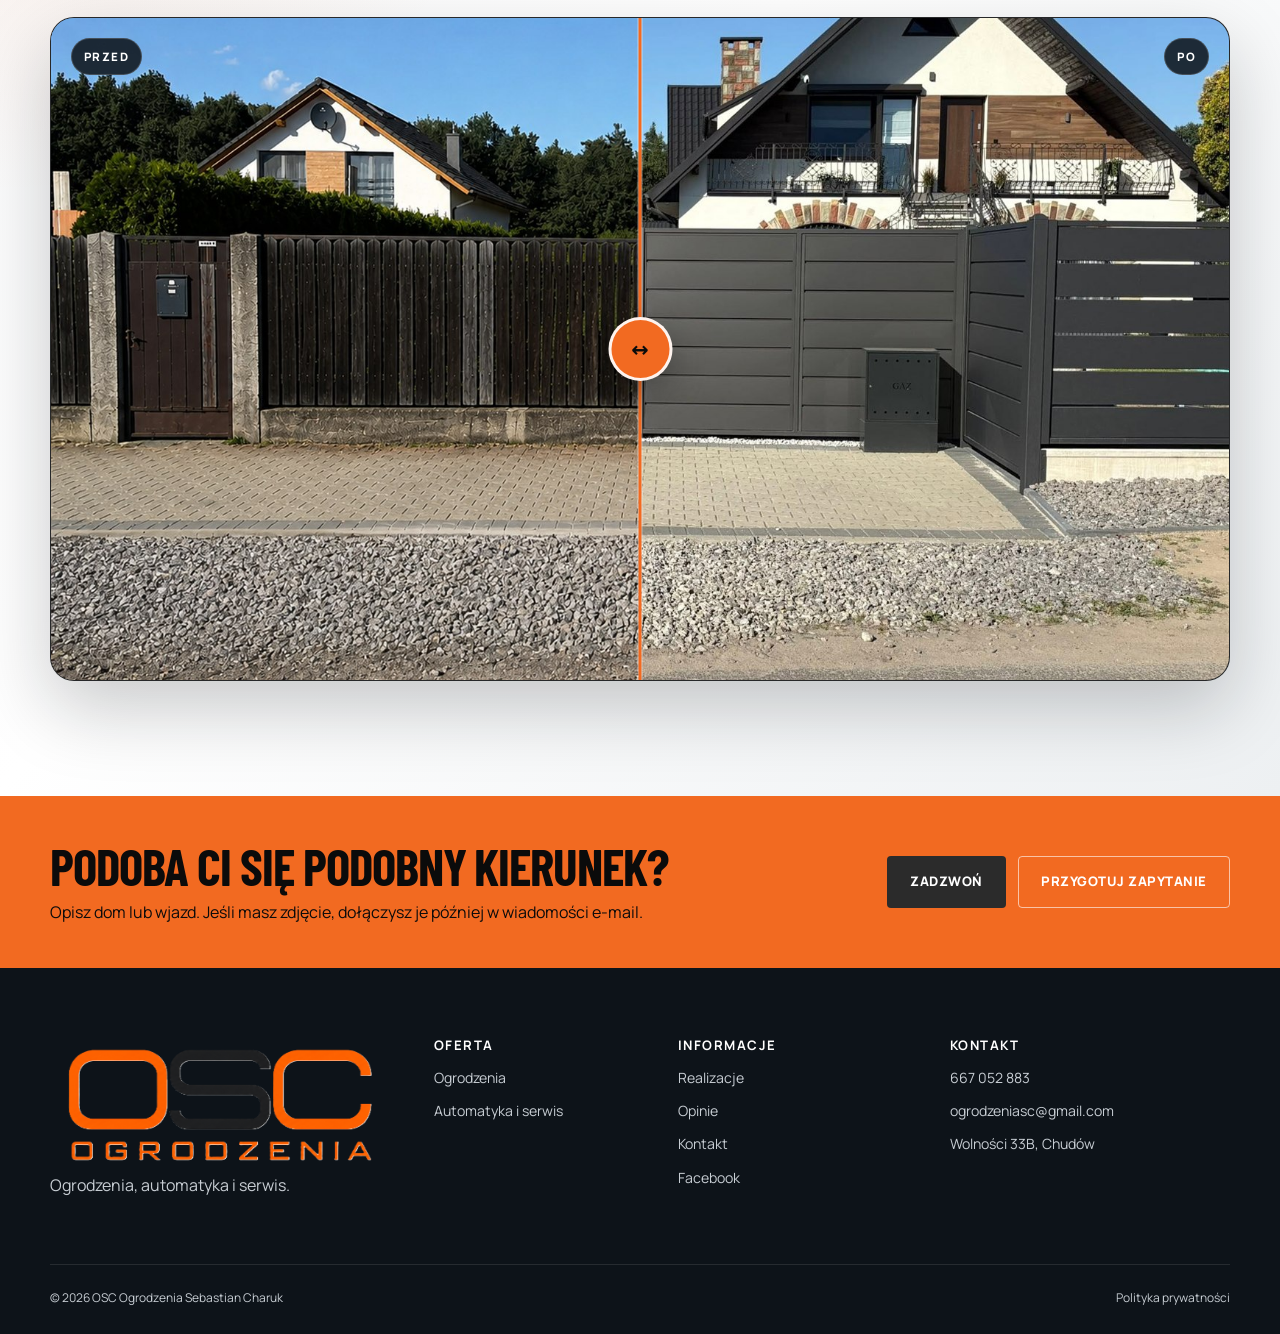
<file: realizacje.html>
﻿<!doctype html>
<html lang="pl">
  <head>
    <meta charset="utf-8" />
    <meta name="viewport" content="width=device-width, initial-scale=1" />
    <title>Realizacje ogrodzeń — OSC Ogrodzenia</title>
    <meta
      name="description"
      content="Galeria publicznych zdjęć OSC Ogrodzenia z Facebooka: ogrodzenia posesyjne, fronty posesji i prace montażowe."
    />
    <meta property="og:type" content="website" />
    <meta property="og:url" content="https://www.oscogrodzenia.pl/realizacje.html" />
    <meta property="og:locale" content="pl_PL" />
    <meta property="og:title" content="Realizacje OSC Ogrodzenia" />
    <meta property="og:description" content="Publiczne zdjęcia realizacji i prac OSC Ogrodzenia." />
    <meta property="og:image" content="https://www.oscogrodzenia.pl/assets/fb/osc-fb-06.jpg" />
    <meta name="theme-color" content="#2B2B2B" />
    <link rel="canonical" href="https://www.oscogrodzenia.pl/realizacje.html" />
    <link rel="icon" href="assets/favicon-osc.png" type="image/png" />
    <meta name="google-site-verification" content="TFYpZ7Ur2OnawWVZTxVvX3ml-ZfWDqzy_1ZqeU2eyeQ" />
    <script async src="https://www.googletagmanager.com/gtag/js?id=G-LFLEJD1ES2"></script>
    <script>
      window.OSC_GA4_ID = "G-LFLEJD1ES2";
      window.OSC_ANALYTICS_CONFIGURED = false;
      window.dataLayer = window.dataLayer || [];
      function gtag(){window.dataLayer.push(arguments);}
      window.gtag = window.gtag || gtag;
      window.gtag("consent", "default", { analytics_storage: "denied" });
      window.gtag("js", new Date());
      try {
        if (localStorage.getItem("osc_cookie_consent") === "accepted") {
          window.gtag("consent", "update", { analytics_storage: "granted" });
          window.gtag("config", window.OSC_GA4_ID);
          window.OSC_ANALYTICS_CONFIGURED = true;
        }
      } catch (error) {
        window.gtag("consent", "update", { analytics_storage: "denied" });
      }
    </script>
    <link rel="stylesheet" href="styles.css?v=20260701-gallery-all" />
  </head>
  <body>
    <a class="skip-link" href="#main">Przejdź do treści</a>
    <div class="topbar">
      <div class="container topbar__inner">
        <span>Ogrodzenia • Automatyka • Serwis</span>
        <div class="topbar__links">
          <a href="mailto:ogrodzeniasc@gmail.com">ogrodzeniasc@gmail.com</a
          ><span>Wolności 33B, Chudów</span>
        </div>
      </div>
    </div>
    <header class="header">
      <div class="container header__inner">
        <a class="logo" href="index.html"
          ><img src="assets/osc-logo-new.png" alt="OSC Ogrodzenia" /></a
        ><button
          class="nav-toggle"
          data-nav-toggle
          aria-label="Otwórz menu"
          aria-expanded="false"
        >
          <span></span>
        </button>
        <nav class="nav" data-nav>
          <a href="ogrodzenia.html">Ogrodzenia</a><a href="automatyka-serwis.html">Automatyka i serwis</a
          ><a aria-current="page" href="realizacje.html">Realizacje</a
          ><a href="opinie.html">Opinie</a><a href="kontakt.html">Kontakt</a
          ><a class="btn btn--small" href="tel:+48667052883">667 052 883</a>
        </nav>
      </div>
    </header>
    <main id="main">
      <section class="page-hero">
        <img
          src="assets/osc-hero-final.jpg"
          alt="Grafika firmowa OSC Ogrodzenia z przykładami ogrodzeń"
        />
        <div class="container page-hero__content">
          <span class="eyebrow">Realizacje</span>
          <h1>Galeria OSC Ogrodzenia</h1>
          <p>
            Wybrane zdjęcia z publicznych materiałów OSC na Facebooku:
            ogrodzenia posesyjne, gotowe fronty i prace montażowe.
          </p>
          <div class="actions">
            <a
              class="btn"
              href="https://www.facebook.com/OgrodzeniaSebastianCharuk/photos"
              target="_blank"
              rel="noopener"
              >Zobacz Facebook OSC</a
            ><a class="btn btn--outline" href="kontakt.html"
              >Zapytaj o wycenę</a
            >
          </div>
        </div>
      </section>
      <section class="section">
        <div class="container">
          <div class="section-head">
            <span class="eyebrow">Zdjęcia z Facebooka</span>
            <h2>Wybrane zdjęcia OSC</h2>
            <p class="lead">
              Galeria pokazuje materiały publicznie dostępne na profilu firmy.
              Opisy trzymają się tego, co widać na zdjęciach: ogrodzenia,
              bramy, detale i prace montażowe.
            </p>
          </div>
          <div class="gallery">
            <article
              class="gallery-card gallery-card--wide"
              data-lightbox-trigger
              data-caption="Grafika firmowa OSC Ogrodzenia z przykładami ogrodzeń"
              tabindex="0"
              role="button"
            >
              <img
                src="assets/fb/osc-fb-01.jpg"
                alt="Grafika firmowa OSC Ogrodzenia z przykładami ogrodzeń"
                loading="lazy"
              />
              <div class="gallery-card__caption">
                <small>OSC Ogrodzenia</small
                ><strong>Klasyczne i nowoczesne ogrodzenia</strong>
              </div>
            </article>
            <article
              class="gallery-card"
              data-lightbox-trigger
              data-caption="Nowoczesne ogrodzenie posesyjne OSC"
              tabindex="0"
              role="button"
            >
              <img
                src="assets/fb/osc-fb-02.jpg"
                alt="Nowoczesne ogrodzenie posesyjne OSC Ogrodzenia"
                loading="lazy"
              />
              <div class="gallery-card__caption">
                <small>Ogrodzenie posesyjne</small
                ><strong>Grafitowy front posesji</strong>
              </div>
            </article>
            <article
              class="gallery-card"
              data-lightbox-trigger
              data-caption="Ogrodzenie w kolorze grafitowym"
              tabindex="0"
              role="button"
            >
              <img
                src="assets/fb/osc-fb-03.jpg"
                alt="Ogrodzenie w kolorze grafitowym OSC Ogrodzenia"
                loading="lazy"
              />
              <div class="gallery-card__caption">
                <small>Detal ogrodzenia</small
                ><strong>Równa, nowoczesna linia</strong>
              </div>
            </article>
            <article
              class="gallery-card"
              data-lightbox-trigger
              data-caption="Długi front ogrodzenia OSC"
              tabindex="0"
              role="button"
            >
              <img
                src="assets/fb/osc-fb-04.jpg"
                alt="Długi front ogrodzenia OSC Ogrodzenia"
                loading="lazy"
              />
              <div class="gallery-card__caption">
                <small>Ogrodzenie posesyjne</small
                ><strong>Spójny front posesji</strong>
              </div>
            </article>
            <article
              class="gallery-card"
              data-lightbox-trigger
              data-caption="Gotowy front ogrodzenia przy domu"
              tabindex="0"
              role="button"
            >
              <img
                src="assets/fb/osc-fb-05.jpg"
                alt="Gotowy front ogrodzenia przy domu wykonany przez OSC"
                loading="lazy"
              />
              <div class="gallery-card__caption">
                <small>Realizacja</small
                ><strong>Ogrodzenie przy domu</strong>
              </div>
            </article>
            <article
              class="gallery-card"
              data-lightbox-trigger
              data-caption="Narożnik ogrodzenia w kolorze grafitowym"
              tabindex="0"
              role="button"
            >
              <img
                src="assets/fb/osc-fb-06.jpg"
                alt="Narożnik ogrodzenia w kolorze grafitowym OSC Ogrodzenia"
                loading="lazy"
              />
              <div class="gallery-card__caption">
                <small>Realizacja</small
                ><strong>Narożnik ogrodzenia</strong>
              </div>
            </article>
            <article
              class="gallery-card"
              data-lightbox-trigger
              data-caption="Prace montażowe przy ogrodzeniu"
              tabindex="0"
              role="button"
            >
              <img
                src="assets/fb/osc-fb-07.jpg"
                alt="Prace montażowe przy ogrodzeniu OSC Ogrodzenia"
                loading="lazy"
              />
              <div class="gallery-card__caption">
                <small>Montaż</small
                ><strong>Prace przy ogrodzeniu</strong>
              </div>
            </article>
            <article
              class="gallery-card"
              data-lightbox-trigger
              data-caption="Montaż ogrodzenia przy posesji"
              tabindex="0"
              role="button"
            >
              <img
                src="assets/fb/osc-fb-08.jpg"
                alt="Montaż ogrodzenia przy posesji OSC Ogrodzenia"
                loading="lazy"
              />
              <div class="gallery-card__caption">
                <small>Montaż</small
                ><strong>Ogrodzenie przy posesji</strong>
              </div>
            </article>
            <article
              class="gallery-card gallery-card--wide"
              data-lightbox-trigger
              data-caption="Nowoczesne ogrodzenie frontowe w kolorze grafitowym"
              tabindex="0"
              role="button"
            >
              <img
                src="assets/choice/ogrodzenia-posesyjne.jpg"
                alt="Nowoczesne ogrodzenie frontowe w kolorze grafitowym"
                loading="lazy"
              />
              <div class="gallery-card__caption">
                <small>Zdjęcie OSC</small
                ><strong>Front posesji po montażu</strong>
              </div>
            </article>
            <article
              class="gallery-card"
              data-lightbox-trigger
              data-caption="Ogrodzenie panelowe przy ogrodzie"
              tabindex="0"
              role="button"
            >
              <img
                src="assets/choice/ogrodzenia-panelowe-1.jpg"
                alt="Ogrodzenie panelowe przy ogrodzie"
                loading="lazy"
              />
              <div class="gallery-card__caption">
                <small>Zdjęcie OSC</small
                ><strong>Panelowe przy ogrodzie</strong>
              </div>
            </article>
            <article
              class="gallery-card"
              data-lightbox-trigger
              data-caption="Ogrodzenie panelowe na podmurówce"
              tabindex="0"
              role="button"
            >
              <img
                src="assets/choice/ogrodzenia-panelowe-2.jpg"
                alt="Ogrodzenie panelowe na podmurówce"
                loading="lazy"
              />
              <div class="gallery-card__caption">
                <small>Zdjęcie OSC</small
                ><strong>Równa linia paneli</strong>
              </div>
            </article>
            <article
              class="gallery-card"
              data-lightbox-trigger
              data-caption="Dłuższy odcinek ogrodzenia panelowego"
              tabindex="0"
              role="button"
            >
              <img
                src="assets/choice/ogrodzenia-panelowe-3.jpg"
                alt="Dłuższy odcinek ogrodzenia panelowego"
                loading="lazy"
              />
              <div class="gallery-card__caption">
                <small>Zdjęcie OSC</small
                ><strong>Dłuższy odcinek ogrodzenia</strong>
              </div>
            </article>
            <article
              class="gallery-card"
              data-lightbox-trigger
              data-caption="Furtka i ogrodzenie panelowe przy domu"
              tabindex="0"
              role="button"
            >
              <img
                src="assets/choice/ogrodzenia-panelowe-4.jpg"
                alt="Furtka i ogrodzenie panelowe przy domu"
                loading="lazy"
              />
              <div class="gallery-card__caption">
                <small>Zdjęcie OSC</small
                ><strong>Furtka w linii ogrodzenia</strong>
              </div>
            </article>
            <article
              class="gallery-card gallery-card--wide"
              data-lightbox-trigger
              data-caption="Ogrodzenie i brama przy obiekcie"
              tabindex="0"
              role="button"
            >
              <img
                src="assets/choice/ogrodzenia-przemyslowe-1.jpg"
                alt="Ogrodzenie i brama przy obiekcie"
                loading="lazy"
              />
              <div class="gallery-card__caption">
                <small>Zdjęcie OSC</small
                ><strong>Brama i ogrodzenie obiektu</strong>
              </div>
            </article>
            <article
              class="gallery-card"
              data-lightbox-trigger
              data-caption="Detal bramy i ogrodzenia przy obiekcie"
              tabindex="0"
              role="button"
            >
              <img
                src="assets/choice/ogrodzenia-przemyslowe-2.jpg"
                alt="Detal bramy i ogrodzenia przy obiekcie"
                loading="lazy"
              />
              <div class="gallery-card__caption">
                <small>Zdjęcie OSC</small
                ><strong>Detal bramy i słupka</strong>
              </div>
            </article>
            <article
              class="gallery-card"
              data-lightbox-trigger
              data-caption="Szeroki wjazd z ogrodzeniem przemysłowym"
              tabindex="0"
              role="button"
            >
              <img
                src="assets/choice/ogrodzenia-przemyslowe-3.jpg"
                alt="Szeroki wjazd z ogrodzeniem przemysłowym"
                loading="lazy"
              />
              <div class="gallery-card__caption">
                <small>Zdjęcie OSC</small
                ><strong>Szeroki wjazd na teren</strong>
              </div>
            </article>
          </div>
        </div>
      </section>
      <section class="section section--compare" id="przed-po">
        <div class="container">
          <div class="section-head section-head--row" data-reveal>
            <div>
              <span class="eyebrow">Efekt modernizacji</span>
              <h2>Zobacz różnicę przed i po</h2>
              <p class="lead">
                Nowe ogrodzenie potrafi całkowicie zmienić wygląd frontu
                posesji. Przesuń suwak i zobacz efekt modernizacji.
              </p>
              <p class="section-note">
                Ujęcie „przed” pokazuje wizualizację stanu posesji przed wymianą
                ogrodzenia. Nie opisujemy go jako potwierdzonego zdjęcia sprzed
                tej konkretnej realizacji.
              </p>
            </div>
            <a class="btn btn--dark btn--small" href="kontakt.html"
              >Zapytaj o podobny front</a
            >
          </div>
          <div class="before-after" data-compare data-reveal>
            <img
              class="before-after__image before-after__image--after"
              src="assets/before-after/ogrodzenie-po.jpg"
              alt="Nowoczesne ogrodzenie posesyjne wykonane przez OSC Ogrodzenia"
              width="1600"
              height="900"
              loading="lazy"
            />
            <div class="before-after__before">
              <img
                class="before-after__image"
                src="assets/before-after/ogrodzenie-przed.jpg"
                alt="Wizualizacja stanu posesji przed wymianą ogrodzenia"
                width="1600"
                height="900"
                loading="lazy"
              />
            </div>
            <span class="before-after__label before-after__label--before"
              >PRZED</span
            >
            <span class="before-after__label before-after__label--after">PO</span>
            <span class="before-after__line" aria-hidden="true"></span>
            <input
              class="before-after__range"
              type="range"
              min="0"
              max="100"
              value="50"
              aria-label="Przesuń suwak, aby porównać ogrodzenie przed i po modernizacji"
            />
          </div>
          <noscript>
            <div class="before-after-fallback">
              <figure>
                <img
                  src="assets/before-after/ogrodzenie-przed.jpg"
                  alt="Wizualizacja stanu posesji przed wymianą ogrodzenia"
                  width="1600"
                  height="900"
                />
                <figcaption>Przed</figcaption>
              </figure>
              <figure>
                <img
                  src="assets/before-after/ogrodzenie-po.jpg"
                  alt="Nowoczesne ogrodzenie posesyjne wykonane przez OSC Ogrodzenia"
                  width="1600"
                  height="900"
                />
                <figcaption>Po</figcaption>
              </figure>
            </div>
          </noscript>
        </div>
      </section>
    </main>
    <section class="cta-band">
      <div class="container cta-band__inner">
        <div>
          <h2>Podoba Ci się podobny kierunek?</h2>
          <p>
            Opisz dom lub wjazd. Jeśli masz zdjęcie, dołączysz je później w
            wiadomości e-mail.
          </p>
        </div>
        <div class="actions">
          <a class="btn btn--dark" href="tel:+48667052883">Zadzwoń</a
          ><a class="btn btn--outline" href="kontakt.html">Przygotuj zapytanie</a>
        </div>
      </div>
    </section>
    <footer class="footer">
      <div class="container">
        <div class="footer__grid">
          <div>
            <a class="logo" href="index.html"
              ><img src="assets/osc-logo-new.png" alt="OSC Ogrodzenia"
            /></a>
            <p>Ogrodzenia, automatyka i serwis.</p>
          </div>
          <div>
            <h3>Oferta</h3>
            <ul>
              <li><a href="ogrodzenia.html">Ogrodzenia</a></li>
              <li><a href="automatyka-serwis.html">Automatyka i serwis</a></li>
            </ul>
          </div>
          <div>
            <h3>Informacje</h3>
            <ul>
              <li><a href="realizacje.html">Realizacje</a></li>
              <li><a href="opinie.html">Opinie</a></li>
              <li><a href="kontakt.html">Kontakt</a></li>
              <li><a href="https://www.facebook.com/OgrodzeniaSebastianCharuk/" target="_blank" rel="noopener">Facebook</a></li>
            </ul>
          </div>
          <div>
            <h3>Kontakt</h3>
            <ul>
              <li><a href="tel:+48667052883">667 052 883</a></li>
              <li>
                <a href="mailto:ogrodzeniasc@gmail.com"
                  >ogrodzeniasc@gmail.com</a
                >
              </li>
              <li>Wolności 33B, Chudów</li>
            </ul>
          </div>
        </div>
        <div class="footer__bottom">
          <span>© <span data-year></span> OSC Ogrodzenia Sebastian Charuk</span>
          <a href="polityka-prywatnosci.html">Polityka prywatności</a>
        </div>
      </div>
    </footer>
    <div class="mobile-actions">
      <a class="btn btn--dark" href="tel:+48667052883">Zadzwoń</a
      ><a class="btn" href="kontakt.html">Wycena</a>
    </div>
    <div
      class="lightbox"
      data-lightbox
      aria-hidden="true"
      role="dialog"
      aria-modal="true"
    >
      <button class="lightbox__close" aria-label="Zamknij">×</button>
      <figure class="lightbox__figure">
        <img src="assets/fb/osc-fb-01.jpg" alt="Podgląd zdjęcia OSC Ogrodzenia" />
        <figcaption
          class="lightbox__caption"
          data-lightbox-caption
        ></figcaption>
      </figure>
    </div>
    <a class="back-to-top" href="#main" data-back-to-top aria-label="Wróć na górę">↑</a>
    <script src="script.js?v=20260701-lightbox-photos" defer></script>
  </body>
</html>
</file>
<file: styles.css>
@font-face {
  font-family: "Barlow Condensed";
  font-style: normal;
  font-weight: 600;
  font-display: swap;
  src: url("assets/fonts/barlow-600-latin-ext.woff2") format("woff2");
  unicode-range: U+0100-02FF, U+1E00-1EFF, U+20A0-20CF;
}
@font-face {
  font-family: "Barlow Condensed";
  font-style: normal;
  font-weight: 600;
  font-display: swap;
  src: url("assets/fonts/barlow-600-latin.woff2") format("woff2");
  unicode-range: U+0000-00FF, U+2000-206F, U+20AC;
}
@font-face {
  font-family: "Barlow Condensed";
  font-style: normal;
  font-weight: 700;
  font-display: swap;
  src: url("assets/fonts/barlow-700-latin-ext.woff2") format("woff2");
  unicode-range: U+0100-02FF, U+1E00-1EFF, U+20A0-20CF;
}
@font-face {
  font-family: "Barlow Condensed";
  font-style: normal;
  font-weight: 700;
  font-display: swap;
  src: url("assets/fonts/barlow-700-latin.woff2") format("woff2");
  unicode-range: U+0000-00FF, U+2000-206F, U+20AC;
}
@font-face {
  font-family: "Barlow Condensed";
  font-style: normal;
  font-weight: 800;
  font-display: swap;
  src: url("assets/fonts/barlow-800-latin-ext.woff2") format("woff2");
  unicode-range: U+0100-02FF, U+1E00-1EFF, U+20A0-20CF;
}
@font-face {
  font-family: "Barlow Condensed";
  font-style: normal;
  font-weight: 800;
  font-display: swap;
  src: url("assets/fonts/barlow-800-latin.woff2") format("woff2");
  unicode-range: U+0000-00FF, U+2000-206F, U+20AC;
}
@font-face {
  font-family: "Manrope";
  font-style: normal;
  font-weight: 400 800;
  font-display: swap;
  src: url("assets/fonts/manrope-latin-ext.woff2") format("woff2");
  unicode-range: U+0100-02FF, U+1E00-1EFF, U+20A0-20CF;
}
@font-face {
  font-family: "Manrope";
  font-style: normal;
  font-weight: 400 800;
  font-display: swap;
  src: url("assets/fonts/manrope-latin.woff2") format("woff2");
  unicode-range: U+0000-00FF, U+2000-206F, U+20AC;
}

:root {
  --ink: #0b0b0b;
  --anthracite: #2b2b2b;
  --anthracite-2: #4a4a4a;
  --steel: #555555;
  --line: #dddddd;
  --paper: #f5f5f5;
  --white: #fff;
  --amber: #f26a21;
  --amber-dark: #c95012;
  --success: #247a52;
  --shadow: 0 22px 60px rgba(11, 11, 11, 0.14);
  --radius: 8px;
  --container: min(1180px, calc(100% - 32px));
}

* {
  box-sizing: border-box;
}
html {
  scroll-behavior: smooth;
  scroll-padding-top: 92px;
  overflow-x: hidden;
}
body {
  margin: 0;
  color: var(--ink);
  background: var(--paper);
  font:
    400 16px/1.65 "Manrope",
    system-ui,
    sans-serif;
  overflow-x: hidden;
}
body.nav-open {
  overflow: hidden;
}
img {
  display: block;
  max-width: 100%;
}
a {
  color: inherit;
  text-decoration: none;
}
button,
input,
select,
textarea {
  font: inherit;
}
button,
a {
  -webkit-tap-highlight-color: transparent;
}
:focus-visible {
  outline: 3px solid var(--amber);
  outline-offset: 3px;
}
.skip-link {
  position: fixed;
  left: 12px;
  top: -80px;
  z-index: 2000;
  padding: 10px 16px;
  background: var(--white);
  color: var(--ink);
}
.skip-link:focus {
  top: 12px;
}
.container {
  width: var(--container);
  margin-inline: auto;
}
.eyebrow {
  display: inline-flex;
  align-items: center;
  gap: 10px;
  margin-bottom: 14px;
  color: var(--amber-dark);
  font-size: 0.74rem;
  font-weight: 800;
  letter-spacing: 0.16em;
  text-transform: uppercase;
}
.eyebrow::before {
  width: 32px;
  height: 3px;
  content: "";
  background: var(--amber);
}
.section {
  padding: clamp(70px, 9vw, 118px) 0;
}
.section--white {
  background: var(--white);
}
.section--dark {
  background: var(--anthracite);
  color: var(--white);
}
.section-head {
  max-width: 720px;
  margin-bottom: 42px;
}
.section-head--row {
  display: flex;
  max-width: none;
  align-items: end;
  justify-content: space-between;
  gap: 32px;
}
h1,
h2,
h3,
p {
  margin-top: 0;
}
h1,
h2,
h3 {
  line-height: 1.08;
}
h1,
h2 {
  font-family: "Barlow Condensed", sans-serif;
  text-transform: uppercase;
}
h1 {
  margin-bottom: 24px;
  font-size: clamp(3.2rem, 7vw, 6.3rem);
  letter-spacing: -0.025em;
}
h2 {
  margin-bottom: 18px;
  font-size: clamp(2.35rem, 5vw, 4.3rem);
  letter-spacing: -0.02em;
}
h3 {
  margin-bottom: 12px;
  font-size: 1.25rem;
}
.lead {
  max-width: 690px;
  color: #53606c;
  font-size: clamp(1.03rem, 2vw, 1.2rem);
}
.section--dark .lead {
  color: #c4cbd2;
}
.muted {
  color: var(--steel);
}

.topbar {
  background: #0b0b0b;
  color: #c8d0d7;
  font-size: 0.78rem;
}
.topbar__inner {
  display: flex;
  min-height: 38px;
  align-items: center;
  justify-content: space-between;
  gap: 20px;
}
.topbar__links {
  display: flex;
  gap: 24px;
}
.topbar a:hover {
  color: var(--white);
}
.header {
  position: sticky;
  top: 0;
  z-index: 1000;
  background: rgba(43, 43, 43, 0.97);
  color: var(--white);
  border-bottom: 1px solid rgba(255, 255, 255, 0.1);
  backdrop-filter: blur(12px);
}
.header__inner {
  display: flex;
  min-height: 76px;
  align-items: center;
  justify-content: space-between;
  gap: 24px;
}
.logo {
  flex: 0 0 auto;
  width: 190px;
}
.logo img {
  width: 100%;
  height: auto;
  border-radius: 4px;
}
.nav {
  display: flex;
  align-items: center;
  gap: 25px;
}
.nav a {
  position: relative;
  font-size: 0.82rem;
  font-weight: 700;
  letter-spacing: 0.02em;
}
.nav > a:not(.btn)::after {
  position: absolute;
  right: 0;
  bottom: -10px;
  left: 0;
  height: 2px;
  content: "";
  background: var(--amber);
  transform: scaleX(0);
  transition: transform 0.25s;
}
.nav > a:hover::after,
.nav > a[aria-current="page"]::after {
  transform: scaleX(1);
}
.nav-toggle {
  display: none;
  width: 46px;
  height: 46px;
  border: 1px solid rgba(255, 255, 255, 0.22);
  background: transparent;
  color: white;
  cursor: pointer;
}
.nav-toggle span,
.nav-toggle::before,
.nav-toggle::after {
  display: block;
  width: 22px;
  height: 2px;
  margin: 5px auto;
  content: "";
  background: currentColor;
  transition: 0.25s;
}

.btn {
  display: inline-flex;
  min-height: 52px;
  align-items: center;
  justify-content: center;
  gap: 10px;
  padding: 0 22px;
  border: 1px solid transparent;
  border-radius: 4px;
  background: var(--amber);
  color: #171c21;
  font-size: 0.82rem;
  font-weight: 800;
  letter-spacing: 0.04em;
  text-transform: uppercase;
  cursor: pointer;
  transition: 0.2s;
}
.btn:hover {
  background: #ffb029;
  transform: translateY(-2px);
  box-shadow: 0 12px 25px rgba(245, 158, 11, 0.25);
}
.btn--outline {
  border-color: rgba(255, 255, 255, 0.6);
  background: transparent;
  color: var(--white);
}
.btn--outline:hover {
  border-color: var(--white);
  background: var(--white);
  color: var(--ink);
  box-shadow: none;
}
.btn--dark {
  background: var(--anthracite);
  color: var(--white);
}
.btn--dark:hover {
  background: #2a3743;
  box-shadow: 0 12px 25px rgba(17, 24, 39, 0.2);
}
.btn--small {
  min-height: 44px;
  padding-inline: 17px;
}
.actions {
  display: flex;
  flex-wrap: wrap;
  gap: 12px;
}
.section-actions {
  margin-top: 30px;
}
.text-link {
  display: inline-flex;
  align-items: center;
  gap: 8px;
  color: var(--amber-dark);
  font-weight: 800;
}
.text-link::after {
  content: "→";
  transition: transform 0.2s;
}
.text-link:hover::after {
  transform: translateX(4px);
}

.hero {
  position: relative;
  min-height: 760px;
  display: grid;
  align-items: center;
  overflow: hidden;
  color: var(--white);
  background: var(--anthracite);
}
.hero__bg {
  position: absolute;
  inset: 0;
  width: 100%;
  height: 100%;
  object-fit: cover;
  object-position: center;
}
.hero::after {
  position: absolute;
  inset: 0;
  content: "";
  background:
    linear-gradient(
      90deg,
      rgba(8, 13, 18, 0.94) 0%,
      rgba(12, 18, 24, 0.8) 44%,
      rgba(12, 18, 24, 0.18) 78%
    ),
    linear-gradient(0deg, rgba(8, 12, 16, 0.65), transparent 45%);
}
.hero__content {
  position: relative;
  z-index: 1;
  max-width: 800px;
  padding: 90px 0 110px;
}
.hero__content p {
  max-width: 670px;
  color: #d6dce1;
  font-size: clamp(1.05rem, 2vw, 1.25rem);
}
.hero__meta {
  display: flex;
  flex-wrap: wrap;
  gap: 12px 28px;
  margin-top: 30px;
  color: #f1f3f5;
  font-size: 0.85rem;
  font-weight: 700;
}
.hero__meta span {
  display: inline-flex;
  align-items: center;
  gap: 9px;
}
.hero__meta span::before {
  width: 7px;
  height: 7px;
  content: "";
  background: var(--amber);
}
.trust {
  position: relative;
  z-index: 2;
  margin-top: -48px;
}
.trust__grid {
  display: grid;
  grid-template-columns: 1.2fr repeat(3, 1fr);
  background: var(--white);
  box-shadow: var(--shadow);
}
.trust__item {
  min-height: 104px;
  display: flex;
  flex-direction: column;
  justify-content: center;
  padding: 20px 28px;
  border-right: 1px solid var(--line);
}
.trust__item:last-child {
  border: 0;
}
.trust__item strong {
  font-family: "Barlow Condensed";
  font-size: 1.7rem;
  line-height: 1;
  text-transform: uppercase;
}
.trust__item span {
  margin-top: 6px;
  color: var(--steel);
  font-size: 0.78rem;
}
.stars {
  color: var(--amber);
  letter-spacing: 2px;
}

.cards {
  display: grid;
  grid-template-columns: repeat(3, 1fr);
  gap: 18px;
}
.service-card {
  position: relative;
  min-height: 290px;
  overflow: hidden;
  background: var(--anthracite);
  color: var(--white);
}
.service-card img {
  position: absolute;
  inset: 0;
  width: 100%;
  height: 100%;
  object-fit: cover;
  opacity: 0.38;
  transition:
    transform 0.5s,
    opacity 0.5s;
}
.service-card::after {
  position: absolute;
  inset: 0;
  content: "";
  background: linear-gradient(
    0deg,
    rgba(9, 14, 19, 0.95),
    rgba(9, 14, 19, 0.1)
  );
}
.service-card__body {
  position: absolute;
  right: 0;
  bottom: 0;
  left: 0;
  z-index: 1;
  padding: 28px;
}
.service-card__number {
  color: var(--amber);
  font: 800 0.72rem/1 "Manrope";
  letter-spacing: 0.15em;
}
.service-card h3 {
  margin-top: 12px;
  font-family: "Barlow Condensed";
  font-size: 1.8rem;
  text-transform: uppercase;
}
.service-card p {
  max-width: 340px;
  margin-bottom: 0;
  color: #cad0d6;
  font-size: 0.9rem;
}
.service-card:hover img {
  opacity: 0.52;
  transform: scale(1.04);
}
.service-card:hover .text-link {
  color: #ffc257;
}

.split {
  display: grid;
  grid-template-columns: 1fr 1fr;
  align-items: center;
  gap: clamp(38px, 7vw, 92px);
}
.split__media {
  position: relative;
}
.split__media > img {
  width: 100%;
  min-height: 520px;
  object-fit: cover;
}
.split__media--tiles {
  min-height: 440px;
  display: grid;
  align-items: stretch;
  padding: 14px;
  background:
    linear-gradient(135deg, rgba(242, 106, 33, 0.14), transparent 42%),
    #111820;
}
.split__media--logo {
  display: grid;
  min-height: 360px;
  place-items: center;
  padding: clamp(34px, 6vw, 76px);
  border: 1px solid rgba(255, 255, 255, 0.1);
  background:
    radial-gradient(circle at 72% 20%, rgba(242, 106, 33, 0.18), transparent 28%),
    linear-gradient(135deg, #111820, #252525);
  box-shadow: 0 28px 70px rgba(0, 0, 0, 0.28);
}
.split__media--logo img {
  width: min(100%, 520px);
  height: auto;
  min-height: 0;
  object-fit: contain;
  filter: drop-shadow(0 18px 34px rgba(0, 0, 0, 0.28));
}
.split-gallery {
  display: grid;
  grid-template-columns: 1fr 1fr;
  grid-template-rows: 1fr 1fr;
  gap: 12px;
}
.split-gallery img {
  width: 100%;
  height: 100%;
  min-height: 0;
  object-fit: cover;
  background: var(--anthracite);
  filter: contrast(1.05) saturate(0.92);
}
.split__badge {
  position: absolute;
  right: -20px;
  bottom: 28px;
  max-width: 215px;
  padding: 22px;
  background: var(--amber);
  color: var(--ink);
  font-weight: 800;
  line-height: 1.25;
  box-shadow: var(--shadow);
}
.check-list {
  display: grid;
  gap: 18px;
  margin: 30px 0;
  padding: 0;
  list-style: none;
}
.check-list li {
  display: grid;
  grid-template-columns: 28px 1fr;
  gap: 13px;
}
.check-list li::before {
  content: "✓";
  color: var(--amber-dark);
  font-weight: 900;
}
.check-list strong {
  display: block;
}
.check-list span {
  color: #5c6873;
  font-size: 0.92rem;
}
.section--dark .check-list span {
  color: #bfc6cc;
}
.section-note {
  max-width: 760px;
  margin: 12px 0 0;
  color: var(--steel);
  font-size: 0.9rem;
  line-height: 1.7;
}
.section--compare {
  background:
    radial-gradient(circle at top left, rgba(242, 106, 33, 0.14), transparent 34%),
    linear-gradient(135deg, #f6f7f8 0%, #ffffff 48%, #edf0f2 100%);
}

.gallery {
  display: grid;
  grid-template-columns: repeat(12, 1fr);
  gap: 16px;
}
.gallery-card {
  position: relative;
  grid-column: span 3;
  min-height: 240px;
  overflow: hidden;
  cursor: pointer;
  background: var(--anthracite);
  color: white;
  border-radius: 0;
  box-shadow: 0 18px 42px rgba(13, 19, 25, 0.1);
}
.gallery-card--wide {
  grid-column: span 6;
}
.gallery-card[hidden] {
  display: none;
}
.gallery-card img {
  width: 100%;
  height: 100%;
  object-fit: contain;
  image-rendering: auto;
  background:
    radial-gradient(circle at center, rgba(255, 255, 255, 0.06), transparent 58%),
    #111820;
  filter: contrast(1.04) saturate(0.96);
  transition: transform 0.5s;
}
.gallery-card::after {
  position: absolute;
  inset: 40% 0 0;
  content: "";
  background: linear-gradient(transparent, rgba(7, 11, 15, 0.92));
}
.gallery-card__caption {
  position: absolute;
  right: 0;
  bottom: 0;
  left: 0;
  z-index: 1;
  padding: 24px;
}
.gallery-card__caption small {
  color: var(--amber);
  font-weight: 800;
  text-transform: uppercase;
}
.gallery-card__caption strong {
  display: block;
  margin-top: 5px;
  font-family: "Barlow Condensed";
  font-size: 1.55rem;
  text-transform: uppercase;
}
.gallery-card:hover img {
  transform: scale(1.04);
}
.gallery-card:focus-visible {
  outline-offset: -4px;
}

.before-after {
  --position: 50%;
  position: relative;
  isolation: isolate;
  overflow: hidden;
  width: 100%;
  min-height: clamp(280px, 48vw, 680px);
  aspect-ratio: 16 / 9;
  border: 1px solid rgba(13, 19, 25, 0.12);
  border-radius: 24px;
  background: var(--anthracite);
  box-shadow: 0 28px 72px rgba(13, 19, 25, 0.22);
  touch-action: pan-y;
}
.before-after__image {
  position: absolute;
  inset: 0;
  width: 100%;
  height: 100%;
  object-fit: cover;
}
.before-after__image--after {
  z-index: 1;
}
.before-after__before {
  position: absolute;
  inset: 0;
  z-index: 2;
  overflow: hidden;
  clip-path: inset(0 calc(100% - var(--position)) 0 0);
  will-change: clip-path;
}
.before-after__line {
  position: absolute;
  top: 0;
  bottom: 0;
  left: var(--position);
  z-index: 4;
  width: 3px;
  background: var(--amber);
  box-shadow: 0 0 0 1px rgba(255, 255, 255, 0.45);
  transform: translateX(-50%);
  pointer-events: none;
}
.before-after__line::after {
  position: absolute;
  top: 50%;
  left: 50%;
  display: grid;
  width: 58px;
  height: 58px;
  place-items: center;
  content: "↔";
  border: 3px solid rgba(255, 255, 255, 0.92);
  border-radius: 50%;
  background: var(--amber);
  color: var(--ink);
  font-size: 1.3rem;
  font-weight: 900;
  box-shadow: 0 12px 34px rgba(0, 0, 0, 0.32);
  transform: translate(-50%, -50%);
}
.before-after__range {
  position: absolute;
  inset: 0;
  z-index: 5;
  width: 100%;
  height: 100%;
  margin: 0;
  opacity: 0;
  cursor: ew-resize;
  touch-action: none;
}
.before-after__label {
  position: absolute;
  top: 20px;
  z-index: 6;
  padding: 8px 12px;
  border: 1px solid rgba(255, 255, 255, 0.18);
  border-radius: 999px;
  background: rgba(13, 19, 25, 0.86);
  color: white;
  font-size: 0.72rem;
  font-weight: 900;
  letter-spacing: 0.12em;
}
.before-after__label--before {
  left: 20px;
}
.before-after__label--after {
  right: 20px;
}
.before-after-fallback {
  display: grid;
  grid-template-columns: 1fr 1fr;
  gap: 18px;
}
.before-after-fallback figure {
  margin: 0;
  overflow: hidden;
  border-radius: 20px;
  background: var(--anthracite);
  color: white;
}
.before-after-fallback img {
  display: block;
  width: 100%;
  aspect-ratio: 16 / 9;
  object-fit: cover;
}
.before-after-fallback figcaption {
  padding: 12px 16px;
  font-weight: 900;
  letter-spacing: 0.08em;
  text-transform: uppercase;
}
html:not(.js) .before-after {
  display: none;
}

.compare {
  position: relative;
  overflow: hidden;
  min-height: 520px;
  background: var(--anthracite);
  --position: 50%;
}
.compare > img {
  width: 100%;
  height: 100%;
  min-height: 520px;
  object-fit: cover;
}
.compare__after {
  position: absolute;
  inset: 0;
  clip-path: inset(0 0 0 var(--position));
}
.compare__line {
  position: absolute;
  top: 0;
  bottom: 0;
  left: var(--position);
  width: 3px;
  background: var(--amber);
  transform: translateX(-50%);
  pointer-events: none;
}
.compare__line::after {
  position: absolute;
  top: 50%;
  left: 50%;
  display: grid;
  width: 46px;
  height: 46px;
  place-items: center;
  content: "↔";
  border-radius: 50%;
  background: var(--amber);
  color: var(--ink);
  font-weight: 900;
  transform: translate(-50%, -50%);
}
.compare__range {
  position: absolute;
  inset: 0;
  width: 100%;
  height: 100%;
  margin: 0;
  opacity: 0;
  cursor: ew-resize;
}
.compare__label {
  position: absolute;
  top: 18px;
  z-index: 2;
  padding: 7px 10px;
  background: rgba(13, 19, 25, 0.82);
  color: white;
  font-size: 0.72rem;
  font-weight: 800;
  text-transform: uppercase;
}
.compare__label--before {
  left: 18px;
}
.compare__label--after {
  right: 18px;
}

.process {
  counter-reset: step;
  display: grid;
  grid-template-columns: repeat(3, 1fr);
  border-top: 1px solid rgba(255, 255, 255, 0.18);
}
.process__item {
  position: relative;
  min-height: 220px;
  padding: 34px 32px 28px 0;
  border-bottom: 1px solid rgba(255, 255, 255, 0.18);
}
.process__item:nth-child(3n + 2),
.process__item:nth-child(3n + 3) {
  padding-left: 32px;
  border-left: 1px solid rgba(255, 255, 255, 0.18);
}
.process__item::before {
  counter-increment: step;
  content: "0" counter(step);
  color: var(--amber);
  font: 800 0.78rem "Manrope";
  letter-spacing: 0.12em;
}
.process__item h3 {
  margin-top: 22px;
  color: white;
  font-family: "Barlow Condensed";
  font-size: 1.65rem;
  text-transform: uppercase;
}
.process__item p {
  color: #b9c1c8;
  font-size: 0.9rem;
}

.reviews {
  display: grid;
  grid-template-columns: 1.2fr 0.8fr;
  gap: 18px;
}
.review {
  padding: 34px;
  background: var(--white);
  border: 1px solid var(--line);
}
.review blockquote {
  margin: 22px 0;
  font-size: 1.05rem;
}
.review footer {
  color: var(--steel);
  font-size: 0.8rem;
}
.review-summary {
  display: grid;
  gap: 1px;
  background: var(--line);
}
.review-summary__item {
  padding: 23px;
  background: var(--white);
}
.review-summary__item strong {
  display: block;
  margin-bottom: 3px;
}
.review-summary__item span {
  color: var(--steel);
  font-size: 0.84rem;
}
.google-reviews {
  border: 1px solid var(--line);
  background: var(--white);
  box-shadow: var(--shadow);
}
.google-reviews--elfsight {
  padding: clamp(22px, 4vw, 38px);
}
.reviews-panel {
  display: flex;
  justify-content: space-between;
  align-items: center;
  gap: 24px;
  margin-bottom: 22px;
}
.reviews-panel h3 {
  margin: 8px 0 8px;
  font-family: "Barlow Condensed";
  font-size: clamp(2rem, 4vw, 3rem);
  line-height: 0.95;
  text-transform: uppercase;
}
.reviews-panel p {
  max-width: 720px;
  margin: 0;
  color: var(--steel);
}
.reviews-meta {
  display: inline-flex;
  align-items: center;
  min-height: 34px;
  padding: 8px 13px;
  border: 1px solid rgba(242, 106, 33, 0.28);
  background: rgba(242, 106, 33, 0.1);
  color: var(--amber-dark);
  font-size: 0.78rem;
  font-weight: 900;
  letter-spacing: 0.08em;
  text-transform: uppercase;
}
.elfsight-widget-wrap {
  position: relative;
  min-height: 240px;
  overflow: hidden;
  border: 1px solid var(--line);
  background: #fff;
}
.elfsight-widget-wrap.is-loaded .elfsight-fallback {
  display: none;
}
.elfsight-fallback {
  display: grid;
  gap: 13px;
  padding: clamp(24px, 5vw, 42px);
  background: linear-gradient(135deg, #fff, #f5f5f5);
}
.elfsight-fallback h3 {
  margin: 0;
  font-family: "Barlow Condensed";
  font-size: clamp(1.8rem, 4vw, 2.55rem);
  line-height: 1;
  text-transform: uppercase;
}
.elfsight-fallback p {
  max-width: 780px;
  margin: 0;
  color: var(--steel);
}

.area {
  display: grid;
  grid-template-columns: 0.85fr 1.15fr;
  min-height: 500px;
}
.area__content {
  display: flex;
  flex-direction: column;
  justify-content: center;
  padding: clamp(42px, 6vw, 80px);
  background: var(--anthracite);
  color: white;
}
.area__content p {
  color: #c3cad0;
}
.map {
  min-height: 420px;
  border: 0;
  width: 100%;
  filter: grayscale(1) contrast(0.95);
}
.map-card {
  position: relative;
  min-height: 500px;
  display: block;
  overflow: hidden;
  background: #111820;
}
.map-embed {
  width: 100%;
  height: 100%;
  min-height: 500px;
  border: 0;
  filter: grayscale(1) contrast(1.04);
}
.map-card__overlay {
  position: absolute;
  right: clamp(18px, 4vw, 44px);
  bottom: clamp(18px, 4vw, 44px);
  display: grid;
  gap: 14px;
  max-width: 360px;
  padding: 24px;
  border-left: 4px solid var(--amber);
  background: rgba(255, 255, 255, 0.94);
  box-shadow: var(--shadow);
  backdrop-filter: blur(12px);
}
.map-card__overlay strong {
  display: block;
  font-family: "Barlow Condensed";
  font-size: 2rem;
  line-height: 1;
  text-transform: uppercase;
}
.map-card__overlay span {
  color: var(--steel);
  font-size: 0.95rem;
}

.form-layout {
  display: grid;
  grid-template-columns: 0.75fr 1.25fr;
  gap: clamp(35px, 6vw, 80px);
}
.contact-box {
  padding: 34px;
  background: var(--anthracite);
  color: white;
}
.contact-box h2,
.contact-box h3 {
  font-family: "Barlow Condensed";
  font-size: 2rem;
  text-transform: uppercase;
}
.contact-list {
  display: grid;
  gap: 18px;
  margin: 28px 0;
  padding: 0;
  list-style: none;
}
.contact-list span {
  display: block;
  color: #97a2ac;
  font-size: 0.76rem;
  text-transform: uppercase;
}
.contact-list a,
.contact-list strong {
  font-weight: 700;
}
.form {
  display: grid;
  grid-template-columns: 1fr 1fr;
  gap: 17px;
}
.field {
  display: grid;
  gap: 7px;
}
.field--full {
  grid-column: 1 / -1;
}
.field label,
.field legend {
  color: #36414b;
  font-size: 0.79rem;
  font-weight: 800;
}
.field-hint {
  display: block;
  color: var(--steel);
  font-size: 0.78rem;
  line-height: 1.4;
}
.field input,
.field select,
.field textarea {
  width: 100%;
  min-height: 52px;
  padding: 12px 14px;
  border: 1px solid #cdd3d8;
  border-radius: 2px;
  background: white;
  color: var(--ink);
}
.field textarea {
  min-height: 130px;
  resize: vertical;
}
.field input:focus,
.field select:focus,
.field textarea:focus {
  border-color: var(--amber-dark);
  outline: none;
  box-shadow: 0 0 0 3px rgba(245, 158, 11, 0.15);
}
.choices {
  display: flex;
  flex-wrap: wrap;
  gap: 10px 22px;
  padding: 11px 0;
}
.choice {
  display: flex;
  align-items: center;
  gap: 7px;
  font-size: 0.9rem;
}
.choice input {
  width: 18px;
  height: 18px;
  accent-color: var(--amber);
}
.botcheck-field {
  position: absolute;
  left: -9999px;
  width: 1px;
  height: 1px;
  overflow: hidden;
}
.file-note,
.form-note {
  color: var(--steel);
  font-size: 0.76rem;
}
.form-fallback {
  width: fit-content;
  margin-top: 10px;
  border-color: var(--anthracite);
  background: var(--anthracite);
  color: var(--white);
}
.form-fallback:hover {
  border-color: var(--amber);
  background: var(--amber);
  color: var(--ink);
}
.form button:disabled,
.form .btn[aria-disabled="true"] {
  cursor: wait;
  opacity: 0.68;
}
.privacy-link {
  color: var(--amber-dark);
  text-decoration: underline;
  text-underline-offset: 3px;
}
.form-status {
  min-height: 24px;
  font-weight: 700;
}
.form-status--info {
  color: var(--steel);
}
.form-status--success {
  color: var(--success);
}
.form-status--error {
  color: #b42318;
}

.cta-band {
  padding: 42px 0;
  background: var(--amber);
  color: var(--ink);
}
.cta-band__inner {
  display: flex;
  align-items: center;
  justify-content: space-between;
  gap: 30px;
}
.cta-band h2 {
  margin-bottom: 6px;
  font-size: clamp(2rem, 4vw, 3.2rem);
}
.cta-band p {
  margin: 0;
}

.page-hero {
  position: relative;
  min-height: 470px;
  display: grid;
  align-items: end;
  overflow: hidden;
  background: var(--anthracite);
  color: white;
}
.page-hero img {
  position: absolute;
  inset: 0;
  width: 100%;
  height: 100%;
  object-fit: cover;
  opacity: 0.4;
}
.page-hero::after {
  position: absolute;
  inset: 0;
  content: "";
  background: linear-gradient(
    90deg,
    rgba(8, 13, 18, 0.92),
    rgba(8, 13, 18, 0.25)
  );
}
.page-hero__content {
  position: relative;
  z-index: 1;
  max-width: 800px;
  padding: 100px 0 70px;
}
.page-hero h1 {
  font-size: clamp(3rem, 7vw, 5.5rem);
}
.page-hero p {
  color: #d3d9de;
  font-size: 1.1rem;
}
.feature-grid {
  display: grid;
  grid-template-columns: repeat(3, 1fr);
  gap: 18px;
}
.feature-grid--types {
  grid-template-columns: 1fr;
  align-items: stretch;
  gap: 28px;
}
.feature {
  padding: 30px;
  background: white;
  border-top: 4px solid var(--amber);
}
.feature--visual {
  display: grid;
  grid-template-rows: auto auto 1fr;
  gap: 18px;
}
.feature-grid--types .feature {
  padding: clamp(28px, 4vw, 46px);
}
.feature-grid--types .feature--visual {
  grid-template-rows: auto auto auto;
  gap: 20px;
}
.feature__icon {
  color: var(--amber-dark);
  font: 800 0.75rem "Manrope";
  letter-spacing: 0.14em;
}
.feature h3 {
  margin-top: 28px;
  font-family: "Barlow Condensed";
  font-size: 1.8rem;
  text-transform: uppercase;
}
.feature-grid--types .feature h3 {
  margin-top: 0;
  font-size: clamp(2.2rem, 4.4vw, 3.4rem);
}
.feature p {
  color: var(--steel);
  font-size: 0.92rem;
}
.feature-grid--types .feature p {
  max-width: 820px;
  font-size: 1rem;
}
.feature__media {
  display: grid;
  grid-template-columns: 1fr 1fr;
  gap: 10px;
  margin-top: 6px;
}
.feature__media img {
  width: 100%;
  aspect-ratio: 4 / 3;
  object-fit: contain;
  background:
    radial-gradient(circle at center, rgba(255, 255, 255, 0.06), transparent 56%),
    #111820;
  filter: contrast(1.04) saturate(0.95);
}
.feature__media img:first-child {
  object-position: center;
}
.feature__media--showcase {
  grid-template-columns: 1fr;
  gap: 12px;
  margin-top: 10px;
}
.feature__image-main {
  width: 100%;
  height: clamp(360px, 43vw, 560px);
  min-height: 0;
  object-fit: contain;
  box-shadow: 0 18px 44px rgba(13, 19, 25, 0.13);
}
.feature__thumbs {
  display: grid;
  grid-template-columns: repeat(auto-fit, minmax(190px, 1fr));
  gap: 10px;
}
.feature__thumbs img {
  width: 100%;
  height: clamp(150px, 18vw, 220px);
  max-height: none;
  object-fit: contain;
}
.is-lightbox-photo {
  cursor: zoom-in;
  transition:
    opacity 0.2s ease,
    transform 0.2s ease,
    box-shadow 0.2s ease;
}
.is-lightbox-photo:hover,
.is-lightbox-photo:focus-visible {
  opacity: 0.94;
  outline: 2px solid var(--amber);
  outline-offset: 3px;
  transform: translateY(-1px);
  box-shadow: 0 16px 36px rgba(13, 19, 25, 0.16);
}
.content-grid {
  display: grid;
  grid-template-columns: 1fr 1fr;
  gap: 22px;
}
.content-card {
  padding: clamp(28px, 4vw, 46px);
  background: white;
}
.section--dark .content-card {
  border: 1px solid rgba(255, 255, 255, 0.1);
  border-top: 4px solid var(--amber);
  background: #131a21;
  color: white;
}
.section--dark .content-card p {
  color: #c3cad0;
}
.content-card h2 {
  font-size: clamp(2rem, 4vw, 3rem);
}

.lightbox {
  position: fixed;
  inset: 0;
  z-index: 1800;
  display: none;
  place-items: center;
  padding: 24px;
  background: rgba(5, 8, 11, 0.94);
}
.lightbox.is-open {
  display: grid;
}
.lightbox__figure {
  max-width: 1100px;
  margin: 0;
}
.lightbox__figure img {
  display: block;
  max-width: min(1120px, calc(100vw - 48px));
  max-height: 78vh;
  width: auto;
  height: auto;
  margin: auto;
  object-fit: contain;
}
.lightbox__caption {
  padding-top: 14px;
  color: white;
  text-align: center;
}
.lightbox__close {
  position: fixed;
  top: 18px;
  right: 18px;
  width: 48px;
  height: 48px;
  border: 1px solid rgba(255, 255, 255, 0.3);
  background: transparent;
  color: white;
  font-size: 1.5rem;
  cursor: pointer;
}

.footer {
  padding: 70px 0 26px;
  background: #0d1319;
  color: #c7cdd3;
}
.footer__grid {
  display: grid;
  grid-template-columns: 1.2fr 0.7fr 0.8fr 1fr;
  gap: 48px;
}
.footer .logo {
  width: 200px;
  margin-bottom: 23px;
}
.footer h3 {
  color: white;
  font-size: 0.82rem;
  letter-spacing: 0.11em;
  text-transform: uppercase;
}
.footer ul {
  display: grid;
  gap: 10px;
  padding: 0;
  list-style: none;
  font-size: 0.88rem;
}
.footer a:hover {
  color: var(--amber);
}
.footer__bottom {
  display: flex;
  justify-content: space-between;
  gap: 20px;
  margin-top: 50px;
  padding-top: 23px;
  border-top: 1px solid rgba(255, 255, 255, 0.1);
  font-size: 0.75rem;
}
.mobile-actions {
  position: fixed;
  right: 10px;
  bottom: 10px;
  left: 10px;
  z-index: 1200;
  display: none;
  grid-template-columns: 1fr 1fr;
  gap: 8px;
}
.mobile-actions .btn {
  min-height: 50px;
  box-shadow: 0 8px 24px rgba(0, 0, 0, 0.3);
}

.cookie-banner {
  position: fixed;
  right: 18px;
  bottom: 18px;
  z-index: 1600;
  display: grid;
  grid-template-columns: 1fr auto;
  gap: 24px;
  max-width: min(820px, calc(100% - 36px));
  padding: 22px;
  border: 1px solid rgba(255, 255, 255, 0.14);
  background: rgba(13, 19, 25, 0.96);
  color: white;
  box-shadow: 0 22px 70px rgba(0, 0, 0, 0.34);
  backdrop-filter: blur(14px);
}
.cookie-banner h2 {
  margin: 0 0 8px;
  font-family: "Barlow Condensed";
  font-size: 1.8rem;
  line-height: 1;
  text-transform: uppercase;
}
.cookie-banner p {
  max-width: 560px;
  margin: 0 0 10px;
  color: #d5dbe0;
  font-size: 0.88rem;
}
.cookie-banner a {
  color: var(--amber);
  font-size: 0.86rem;
  font-weight: 800;
  text-decoration: underline;
  text-underline-offset: 3px;
}
.cookie-banner__actions {
  display: flex;
  align-items: end;
  gap: 10px;
}
.cookie-banner__actions .btn {
  min-height: 46px;
  white-space: nowrap;
}

.back-to-top {
  position: fixed;
  right: 22px;
  bottom: 22px;
  z-index: 1190;
  display: grid;
  width: 46px;
  height: 46px;
  place-items: center;
  border: 1px solid rgba(255, 255, 255, 0.18);
  border-radius: 999px;
  background: var(--amber);
  color: var(--ink);
  font-size: 1.25rem;
  font-weight: 900;
  box-shadow: 0 14px 32px rgba(0, 0, 0, 0.26);
  opacity: 0;
  pointer-events: none;
  transform: translateY(10px);
  transition:
    opacity 0.2s ease,
    transform 0.2s ease,
    background 0.2s ease;
}
.back-to-top.is-visible {
  opacity: 1;
  pointer-events: auto;
  transform: translateY(0);
}
.back-to-top:hover {
  background: #ff7b2b;
}

[data-reveal] {
  opacity: 1;
  transform: none;
}
html.js [data-reveal] {
  opacity: 0;
  transform: translateY(18px);
  transition:
    opacity 0.55s ease,
    transform 0.55s ease;
}
html.js [data-reveal].is-visible {
  opacity: 1;
  transform: none;
}
@media (prefers-reduced-motion: reduce) {
  *,
  *::before,
  *::after {
    scroll-behavior: auto !important;
    transition-duration: 0.01ms !important;
    animation-duration: 0.01ms !important;
  }
  [data-reveal],
  html.js [data-reveal] {
    opacity: 1;
    transform: none;
    transition: none !important;
  }
}

@media (max-width: 1050px) {
  .topbar {
    display: none;
  }
  .header {
    z-index: 1400;
    backdrop-filter: none;
  }
  .header__inner {
    min-height: 70px;
  }
  .nav-toggle {
    display: block;
  }
  .nav {
    position: fixed;
    top: 70px;
    right: 0;
    bottom: auto;
    z-index: 1;
    width: min(390px, 90vw);
    height: calc(100dvh - 70px);
    display: flex;
    align-items: stretch;
    flex-direction: column;
    gap: 0;
    padding: 30px;
    background: var(--anthracite);
    transform: translateX(105%);
    transition: transform 0.3s;
    box-shadow: -20px 30px 50px rgba(0, 0, 0, 0.25);
  }
  .nav.is-open {
    transform: none;
  }
  .nav > a {
    padding: 15px 0;
    border-bottom: 1px solid rgba(255, 255, 255, 0.1);
    font-size: 1rem;
  }
  .nav .btn {
    margin-top: 18px;
    border-bottom: 0;
  }
  .hero {
    min-height: 680px;
  }
  .trust__grid {
    grid-template-columns: 1fr 1fr;
  }
  .trust__item:nth-child(2) {
    border-right: 0;
  }
  .trust__item:nth-child(-n + 2) {
    border-bottom: 1px solid var(--line);
  }
  .cards {
    grid-template-columns: 1fr 1fr;
  }
  .footer__grid {
    grid-template-columns: 1fr 1fr;
  }
}

@media (max-width: 760px) {
  :root {
    --container: min(100% - 24px, 1180px);
  }
  body {
    padding-bottom: 68px;
  }
  .logo {
    width: 170px;
  }
  .mobile-actions {
    display: grid;
  }
  .cookie-banner {
    right: 10px;
    bottom: 126px;
    left: 10px;
    grid-template-columns: 1fr;
    max-width: none;
    max-height: 42dvh;
    overflow: auto;
    gap: 12px;
    padding: 14px;
  }
  .cookie-banner h2 {
    margin-bottom: 6px;
    font-size: 1.38rem;
  }
  .cookie-banner p {
    margin-bottom: 8px;
    font-size: 0.78rem;
    line-height: 1.45;
  }
  .cookie-banner__actions {
    display: grid;
    grid-template-columns: 1fr 1fr;
    gap: 8px;
  }
  .cookie-banner__actions .btn {
    width: 100%;
    min-height: 42px;
    padding: 0 12px;
    font-size: 0.72rem;
  }
  .back-to-top {
    right: 14px;
    bottom: 78px;
    width: 42px;
    height: 42px;
  }
  .section {
    padding: 68px 0;
  }
  .section-head--row {
    align-items: start;
    flex-direction: column;
  }
  .hero {
    min-height: 690px;
  }
  .hero__bg {
    object-position: 62% center;
  }
  .hero::after {
    background:
      linear-gradient(90deg, rgba(8, 13, 18, 0.94), rgba(8, 13, 18, 0.64)),
      linear-gradient(0deg, rgba(8, 12, 16, 0.8), transparent);
  }
  .hero {
    min-height: 0;
  }
  .hero__content {
    padding: 64px 0 82px;
  }
  h1 {
    font-size: clamp(2.75rem, 13vw, 3.8rem);
  }
  .hero__content p {
    font-size: 1rem;
    line-height: 1.6;
  }
  .hero__meta {
    gap: 8px 16px;
    margin-top: 22px;
  }
  .hero__meta span:last-child {
    display: none;
  }
  .hero .btn {
    width: 100%;
  }
  .trust {
    margin-top: -35px;
  }
  .trust__grid {
    grid-template-columns: 1fr;
  }
  .trust__item {
    min-height: 86px;
    border-right: 0;
    border-bottom: 1px solid var(--line);
  }
  .cards,
  .feature-grid,
  .content-grid {
    grid-template-columns: 1fr;
  }
  .feature__image-main {
    height: clamp(260px, 64vw, 360px);
  }
  .feature__thumbs img {
    height: clamp(145px, 43vw, 205px);
  }
  .service-card {
    min-height: 265px;
  }
  .split,
  .form-layout,
  .reviews,
  .area {
    grid-template-columns: 1fr;
  }
  .reviews-panel {
    align-items: stretch;
    flex-direction: column;
  }
  .reviews-panel .btn {
    width: 100%;
  }
  .google-reviews--elfsight {
    padding: 18px;
  }
  .elfsight-widget-wrap {
    min-height: 260px;
  }
  .split__media {
    order: -1;
    max-width: 100%;
    overflow: hidden;
  }
  .split__media > img {
    display: block;
    min-height: 0;
    aspect-ratio: 4 / 3;
    object-fit: cover;
  }
  .split__media--tiles {
    min-height: 0;
    display: block;
    padding: 10px;
  }
  .split-gallery {
    grid-template-columns: 1fr 1fr;
    grid-template-rows: none;
    gap: 8px;
  }
  .split-gallery img {
    display: block;
    height: auto;
    max-height: 145px;
    aspect-ratio: 1 / 1;
  }
  .split__badge {
    position: relative;
    right: auto;
    bottom: auto;
    max-width: none;
    margin-top: 10px;
    padding: 14px;
    font-size: 0.88rem;
    box-shadow: none;
  }
  .gallery {
    display: flex;
    overflow-x: auto;
    scroll-snap-type: x mandatory;
    padding-bottom: 14px;
  }
  .gallery-card,
  .gallery-card--wide {
    flex: 0 0 78%;
    min-height: 250px;
    scroll-snap-align: center;
  }
  .before-after {
    min-height: 280px;
    border-radius: 18px;
  }
  .before-after__label {
    top: 12px;
    padding: 7px 10px;
    font-size: 0.66rem;
  }
  .before-after__label--before {
    left: 12px;
  }
  .before-after__label--after {
    right: 12px;
  }
  .before-after__line::after {
    width: 48px;
    height: 48px;
    font-size: 1.05rem;
  }
  .before-after-fallback {
    grid-template-columns: 1fr;
  }
  .compare,
  .compare > img {
    min-height: 360px;
  }
  .process {
    grid-template-columns: 1fr;
  }
  .process__item,
  .process__item:nth-child(3n + 2),
  .process__item:nth-child(3n + 3) {
    min-height: 0;
    padding: 28px 0;
    border-left: 0;
  }
  .form {
    grid-template-columns: 1fr;
  }
  .field--full {
    grid-column: auto;
  }
  .area__content {
    padding: 46px 24px;
  }
  .map-card,
  .map-embed {
    min-height: 360px;
  }
  .map-card__overlay {
    position: relative;
    right: auto;
    bottom: auto;
    max-width: none;
    border-left: 0;
    border-top: 4px solid var(--amber);
  }
  .cta-band__inner {
    align-items: stretch;
    flex-direction: column;
  }
  .cta-band .actions {
    display: grid;
  }
  .page-hero {
    min-height: 360px;
  }
  .page-hero h1 {
    font-size: clamp(2.35rem, 11vw, 3.2rem);
    line-height: 1.02;
  }
  .page-hero p {
    font-size: 1rem;
    line-height: 1.55;
  }
  .page-hero__content {
    padding: 52px 0 40px;
  }
  .page-hero .actions {
    display: grid;
  }
  .footer__grid {
    grid-template-columns: 1fr;
    gap: 28px;
  }
  .footer__bottom {
    flex-direction: column;
  }
}
</file>
